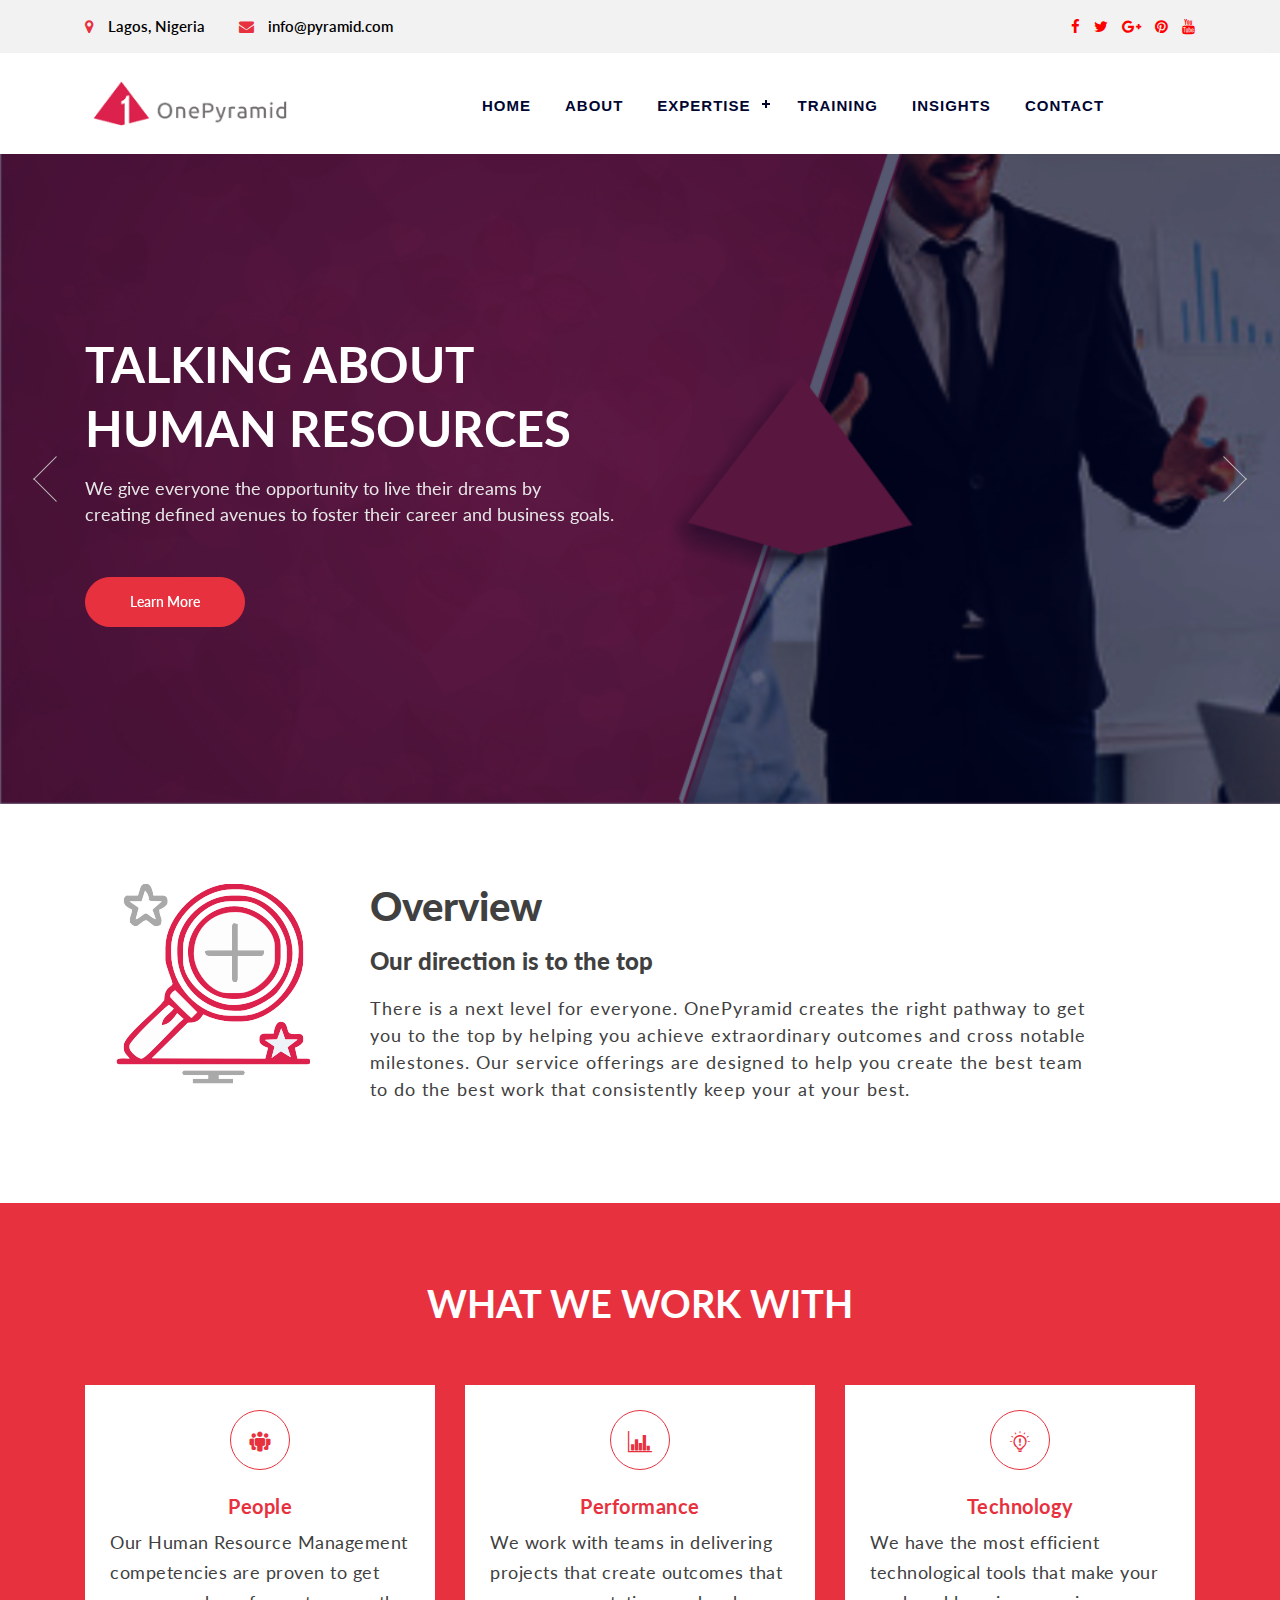
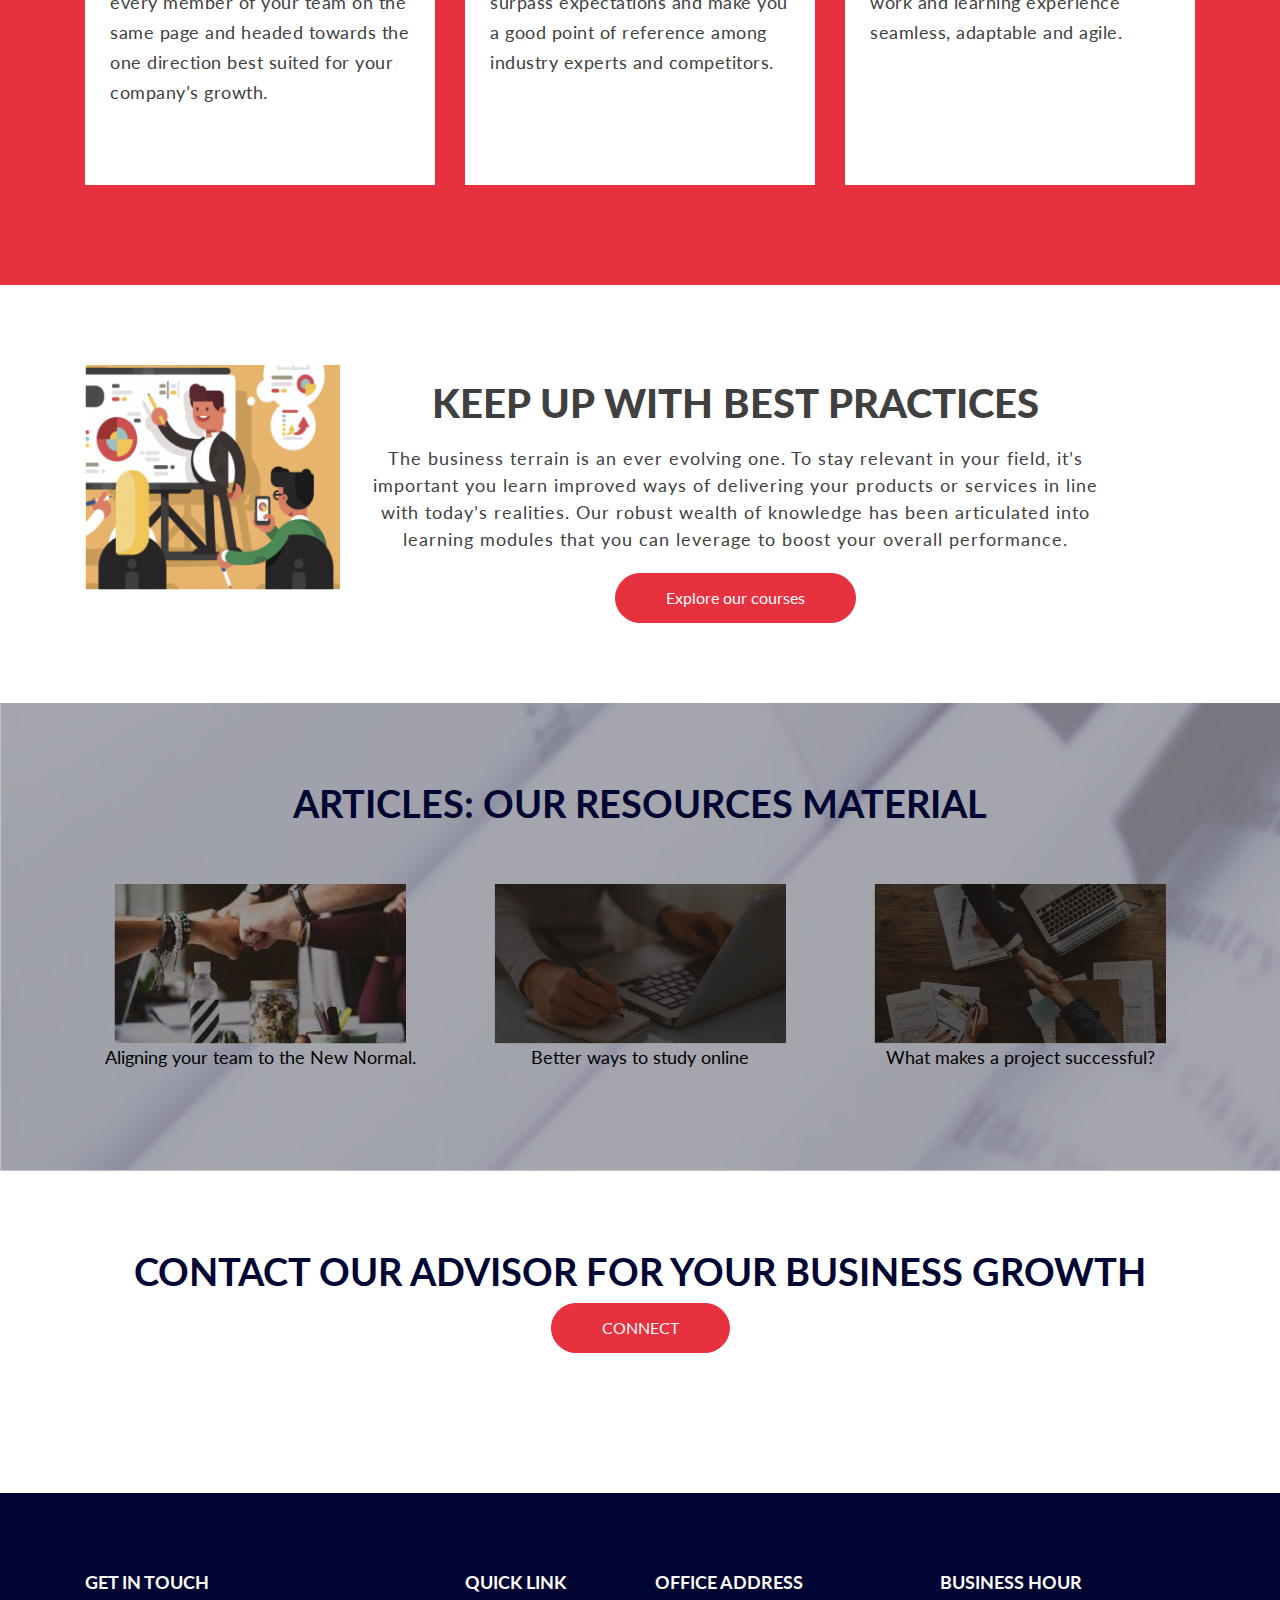
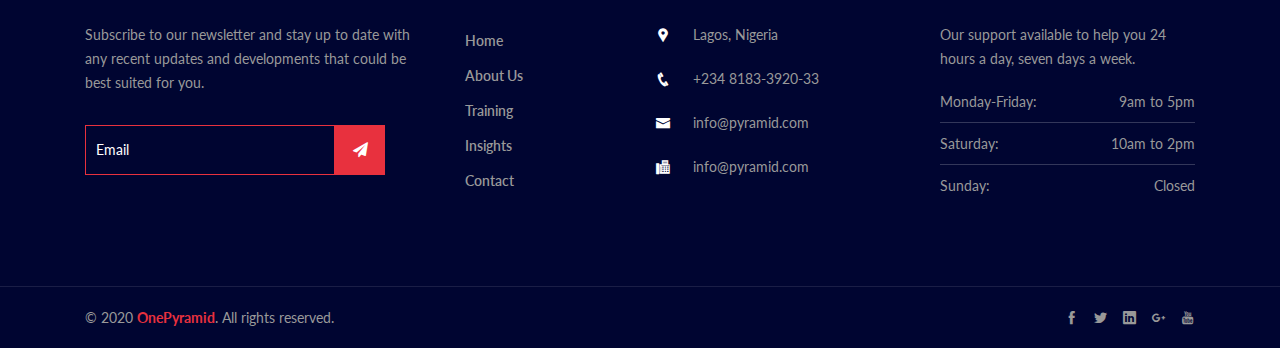
<file: index.html>
<!DOCTYPE html>
<html lang="en">

<head>
    <meta charset="utf-8">
    <meta name="viewport" content="width=device-width, initial-scale=1, shrink-to-fit=no">
    <title>OnePyramid | Home</title>
    <link rel="stylesheet" type="text/css" href="asset/css/bootstrap.min.css">
    <link rel="stylesheet" type="text/css" href="asset/css/font-awesome.min.css">
    <link rel="stylesheet" type="text/css" href="asset/css/icofont.css">
    <link rel="stylesheet" type="text/css" href="asset/css/menumaker.css">
    <link rel="stylesheet" type="text/css" href="asset/css/reset.css">
    <link rel="stylesheet" type="text/css" href="asset/css/style.css">
    <link rel="stylesheet" type="text/css" href="asset/css/responsive.css">
    <link href="https://fonts.googleapis.com/css2?family=Lato:ital,wght@0,400;0,700;0,900;1,900&display=swap" rel="stylesheet">
</head>

<body class="js">
    <div id="preloader"></div>
    <!-- start header section -->
    <header id="header" class="header-area header-one">
        <div class="topbar-area">
            <div class="container">
                <div class="row justify-content-between">
                    <div class="col-md-8 text-left">
                        <div class="topbar-list">
                            <div class="single-topbar">
                                <p> <span class="fa fa-map-marker"></span> Lagos, Nigeria </p>
                            </div>
                            <div class="single-topbar">
                                <p> <span class="fa fa-envelope"></span> info@pyramid.com</p>
                            </div>
                        </div>
                    </div>
                    <div class="col-md-4 text-right">
                        <div class="topbar-social">
                            <a href="#" class="fa fa-facebook"></a>
                            <a href="#" class="fa fa-twitter"></a>
                            <a href="#" class="fa fa-google-plus"></a>
                            <a href="#" class="fa fa-pinterest"></a>
                            <a href="#" class="fa fa-youtube"></a>
                        </div>
                    </div>
                </div>
            </div>
        </div>
        <div class="menu-area">
            <div class="container">
                <div class="row">
                    <div class="col-md-4">
                        <div class="site-logo">
                            <a href="index.html"><img src="asset/img/logo.png" alt="site logo"  style="width: 60%; height: 60%;"></a>
                        </div>
                    </div>
                    <div class="col-md-8">
                        <div class="cssmenu" id="cssmenu">
                            <ul class="menu">
                                <li>
                                    <a href="index.html">Home</a>
                                </li>
                                <li>
                                    <a href="about.html">About</a>
                                </li>
                                <li>
                                    <a href="#">Expertise</a>
                                    <ul>
                                        <li><a href="project.html">Project Management</a></li>
                                        <li><a href="people.html">Human Resources</a></li>
                                        <li><a href="technology.html">Technology</a></li>
                                    </ul>
                                </li>
                                <li>
                                    <a href="training.html">Training</a>
                                </li>
                                <li>
                                    <a href="insights.html">Insights</a>
                                </li>
                                <li>
                                    <a href="contact.html">Contact</a>
                                </li>
                            </ul>
                        </div>
                    </div>
                </div>
            </div>
        </div>
    </header>
    <!-- end of header section -->

    <!-- start slider area -->
    <section class="main-slider-area">
        <div class="active-main-slider owl-carousel">
            <div class="main-slider-item" style="background-image: url(asset/img/oneslide-1.png);">
                <div class="slider-one-content">
                    <div class="container">
                        <div class="row">
                            <div class="col-md-12 text-left">
                                <div class="main-slider-welcome-text">
                                    <div class="slider-cell">
                                        <h2 class="main-title" data-animation-in="fadeInRight" data-animation-out="animate-out fadeOutRight">Talking about <br> Human Resources </h2>
                                        <h2 class="sub-title" data-animation-in="fadeInRight" data-animation-out="animate-out fadeOutRight">We give everyone the opportunity to live their dreams by <br> creating defined avenues to foster their career and business goals.</h2>
                                        <div class="welcome-button" data-animation-in="fadeInLeft" data-animation-out="animate-out fadeOutLeft">
                                            <a href="#" class="btn btn-default button-primary">Learn More</a>
                                        </div>
                                    </div>
                                </div>
                            </div>
                        </div>
                    </div>
                </div>
            </div>

            <div class="main-slider-item" style="background-image: url(asset/img/oneslide-2.png);">
                <div class="slider-one-content">
                    <div class="container">
                        <div class="row">
                            <div class="col-md-12 text-left">
                                <div class="main-slider-welcome-text">
                                    <div class="slider-cell">
                                        <h2 class="main-title" data-animation-in="fadeInRight" data-animation-out="animate-out fadeOutRight"> Talking about <br> Training</h2>
                                        <h2 class="sub-title" data-animation-in="fadeInRight" data-animation-out="animate-out fadeOutRight">An environment that helps everyone expand their frontiers of their <br> knowledge to remain relevant to everyday business standards. </h2>
                                        <div class="welcome-button" data-animation-in="fadeInDown" data-animation-out="animate-out fadeOutDown">
                                            <a href="#" class="btn btn-default button-primary">Learn More</a>
                                        </div>
                                    </div>
                                </div>
                            </div>
                        </div>
                    </div>
                </div>
            </div>

            <div class="main-slider-item" style="background-image: url(asset/img/oneslide-3.png);">
                <div class="slider-one-content">
                    <div class="container">
                        <div class="row">
                            <div class="col-md-12 text-left">
                                <div class="main-slider-welcome-text">
                                    <div class="slider-cell">
                                        <h2 class="main-title" data-animation-in="fadeInRight" data-animation-out="animate-out fadeOutRight">Talking about <br> Project Management</h2>
                                        <h2 class="sub-title" data-animation-in="fadeInRight" data-animation-out="animate-out fadeOutRight">Work with a team of competent hands armed with a myriad of <br> experiences in transforming business through a wide <br>range of winning strategies that have impacted numerous <br> businesses over the years.</h2>
                                        <div class="welcome-button" data-animation-in="fadeInRight" data-animation-out="animate-out fadeOutRight">
                                            <a href="#" class="btn btn-default button-primary">Learn More</a>
                                        </div>
                                    </div>
                                </div>
                            </div>
                        </div>
                    </div>
                </div>
            </div>

            <div class="main-slider-item" style="background-image: url(asset/img/oneslide-4.png);">
                <div class="slider-one-content">
                    <div class="container">
                        <div class="row">
                            <div class="col-md-12 text-left">
                                <div class="main-slider-welcome-text">
                                    <div class="slider-cell">
                                        <h2 class="main-title" data-animation-in="fadeInRight" data-animation-out="animate-out fadeOutRight">Talking about the <br> Technology App</h2>
                                        <h2 class="sub-title" data-animation-in="fadeInRight" data-animation-out="animate-out fadeOutRight">Use our technology to create turnkey solutions that seamlessly integrates <br> your value offerings to meet every customer’s needs.</h2>
                                        <div class="welcome-button" data-animation-in="fadeInRight" data-animation-out="animate-out fadeOutRight">
                                            <a href="#" class="btn btn-default button-primary">Learn More</a>
                                        </div>
                                    </div>
                                </div>
                            </div>
                        </div>
                    </div>
                </div>
            </div>

            <div class="main-slider-item" style="background-image: url(asset/img/oneslide-5.png);">
                <div class="slider-one-content">
                    <div class="container">
                        <div class="row">
                            <div class="col-md-12 text-left">
                                <div class="main-slider-welcome-text">
                                    <div class="slider-cell">
                                        <h2 class="main-title" data-animation-in="fadeInRight" data-animation-out="animate-out fadeOutRight">Talking about <br> OnePyramid</h2>
                                        <h2 class="sub-title" data-animation-in="fadeInRight" data-animation-out="animate-out fadeOutRight">Explore the cutting edge solutions that we can offer to you and your business.</h2>
                                        <div class="welcome-button" data-animation-in="fadeInRight" data-animation-out="animate-out fadeOutRight">
                                            <a href="#" class="btn btn-default button-primary">Learn More</a>
                                        </div>
                                    </div>
                                </div>
                            </div>
                        </div>
                    </div>
                </div>
            </div>
        </div>
    </section>
    <!-- end of slider area -->

    <!-- start overview section -->
    <section class="experience-section section-padding">
        <div class="container">
            <div class="row">
                <div class="col-md-3 mr-10">
                    <div class="single-image text-center">
                        <img src="asset/img/overview-icon.png" alt="overview icon">
                    </div>
                </div>
                <div class="col-md-8">
                    <div class="experience-content">
                        <h1>Overview</h1>
                        <h4>Our direction is to the top</h4>
                        <p>There is a next level for everyone. OnePyramid creates the right pathway to get you to the top by helping you achieve extraordinary outcomes and cross notable milestones. Our service offerings are designed to help you create the best team to do the best work that consistently keep your at your best.</p>
                    </div>
                </div>
            </div>
        </div>
    </section>
    <!-- end of overview section -->

    <!-- start what we work with section -->
    <section class="work-with-section section-padding">
        <div class="container">
            <div class="row">
                <div class="col-md-12 text-center">
                    <div class="section-title">
                        <h2>WHAT WE WORK WITH</h2>
                    </div>
                </div>
            </div>
            <div class="row">
                <div class="col-md-6 col-lg-4">
                    <div class="single-work-with">
                        <div class="icon">
                            <i class="icofont icofont-people"></i>
                        </div>
                        <div class="content">
                            <h4 class="text-center">People</h4>
                            <p>Our Human Resource Management competencies are proven to get every member of your team on the same page and headed towards the one direction best suited for your company’s growth.</p>
                        </div>
                    </div>
                </div>
                <div class="col-md-6 col-lg-4">
                    <div class="single-work-with">
                        <div class="icon">
                            <i class="icofont icofont-chart-bar-graph"></i>
                        </div>
                        <div class="content">
                            <h4 class="text-center">Performance</h4>
                            <p>We work with teams in delivering projects that create outcomes that surpass expectations and make you a good point of reference among industry experts and competitors.</p>
                        </div>
                    </div>
                </div>
                <div class="col-md-6 col-lg-4">
                    <div class="single-work-with">
                        <div class="icon">
                            <i class="icofont icofont-idea"></i>
                        </div>
                        <div class="content">
                            <h4 class="text-center">Technology</h4>
                            <p>We have the most efficient technological tools that make your work and learning experience seamless, adaptable and agile.</p>
                        </div>
                    </div>
                </div>
            </div>
        </div>
    </section>
    <!-- end of what we work with section -->

    <!-- start of training section section -->
    <section class="experience-section section-padding">
        <div class="container text-center">
            <div class="row">
                <div class="col-md-3 mr-10">
                    <div class="single-image">
                        <img src="asset/img/traininghome.png" alt="">
                    </div>
                </div>
                <div class="col-md-8">
                    <div class="experience-content mt-3">
                        <h1 style="text-transform: uppercase;">Keep up with best practices</h1>
                        <p>The business terrain is an ever evolving one. To stay relevant in your field, it’s important you learn improved ways of delivering your products or services in line with today’s realities. Our robust wealth of knowledge has been articulated into learning modules that you can leverage to boost your overall performance.</p>
                        <a href="#" class="btn btn-default button-primary" style="padding: 0 50px; border-radius: 30px;">Explore our courses</a>
                    </div>
                </div>
            </div>
        </div>
    </section>
    <!-- end of training section section -->

    <!-- start article section -->
    <section class="article section-padding">
        <div class="container text-center">
            <div class="row">
                <div class="col-md-12">
                    <div class="section-title">
                        <h2>ARTICLES: OUR RESOURCES MATERIAL</h2>
                    </div>
                </div>
            </div>
            <div class="row">
                <div class="col-md-4 col-lg-4">
                    <div class="single-project">
                        <div class="project-thumb">
                            <a href="#"><img src="asset/img/arti-pix.png" alt=""></a>
                        </div>
                        <div>
                            <p style="color: black; font-size: 18px;">Aligning your team to the New Normal.</p>
                        </div>
                    </div>
                </div>
                <div class="col-md-4 col-lg-4">
                    <div class="single-project">
                        <div class="project-thumb">
                            <a href="#"><img src="asset/img/arti-pix2.png" alt=""></a>
                        </div>
                        <div>
                            <p style="color: black; font-size: 18px;">Better ways to study online</p>
                        </div>
                    </div>
                </div>
                <div class="col-md-4 col-lg-4">
                    <div class="single-project">
                        <div class="project-thumb">
                            <a href="#"><img src="asset/img/arti-pix3.png" alt=""></a>
                        </div>
                        <div>
                            <p style="color: black; font-size: 18px;">What makes a project successful?</p>
                        </div>
                    </div>
                </div>
            </div>
        </div>
    </section>
    <!-- end of article section -->

    <!-- start of advisor section -->
    <section class="advisor-section section-padding">
        <div class="container">
            <div class="row">
                <div class="col-md-12">
                    <div class="section-title text-center">
                        <h2>CONTACT OUR ADVISOR FOR YOUR BUSINESS GROWTH</h2>
                        <a href="#" class="btn btn-default button-primary" style="padding: 0 50px; border-radius: 30px;">CONNECT</a>
                    </div>
                </div>
            </div>
        </div>
    </section>
    <!-- end of advisor section -->


    <!-- start footer section -->
    <section class="footer-area section-padding">
        <div class="container">
            <div class="row">
                <div class="col-md-6 col-lg-4">
                    <div class="widget">
                        <h2 class="widget-title">GET IN TOUCH</h2>
                        <p>Subscribe to our newsletter and stay up to date with any recent updates and developments that could be best suited for you.</p>
                        <div class="newsletter">
                            <form action="#">
                                <input type="email" placeholder="email">
                                <button class="fa fa-paper-plane"></button>
                            </form>
                        </div>
                    </div>
                </div>
                <div class="col-md-6 col-lg-2">
                    <div class="widget">
                        <h2 class="widget-title">QUICK LINK</h2>
                        <ul>
                            <li><a href="#">Home</a></li>
                            <li><a href="#">About Us</a></li>
                            <li><a href="#">Training</a></li>
                            <li><a href="#">Insights</a></li>
                            <li><a href="#">Contact</a></li>
                        </ul>
                    </div>
                </div>
                <div class="col-lg-3 col-md-6">
                    <div class="widget address-widget">
                        <h2 class="widget-title">OFFICE ADDRESS</h2>
                        <ul>
                            <li>
                                <div class="addres-icon">
                                    <i class="icofont icofont-social-google-map"></i>
                                </div>
                                <div class="addres">
                                    <p>Lagos, Nigeria</p>
                                </div>
                            </li>
                            <li>
                                <div class="addres-icon">
                                    <i class="icofont icofont-phone"></i>
                                </div>
                                <div class="addres">
                                    <p>+234 8183-3920-33</p>
                                </div>
                            </li>
                            <li>
                                <div class="addres-icon">
                                    <i class="icofont icofont-envelope"></i>
                                </div>
                                <div class="addres">
                                    <p>info@pyramid.com</p>
                                </div>
                            </li>
                            <li>
                                <div class="addres-icon">
                                    <i class="icofont icofont-fax"></i>
                                </div>
                                <div class="addres">
                                    <p>info@pyramid.com</p>
                                </div>
                            </li>
                        </ul>
                    </div>
                </div>
                <div class="col-lg-3 col-md-6">
                    <div class="widget business-hour">
                        <h2 class="widget-title">BUSINESS HOUR</h2>
                        <p>Our support available to help you 24 hours a day, seven days a week.</p>
                        <ul>
                            <li>Monday-Friday: <span>9am to 5pm</span></li>
                            <li>Saturday: <span>10am to 2pm</span></li>
                            <li>Sunday: <span>Closed</span></li>
                        </ul>
                    </div>
                </div>
            </div>
        </div>
    </section>
    <!-- end of footer section -->
    
    <!-- start copyright section -->
    <div class="copyright-section">
        <div class="container">
            <div class="row">
                <div class="col-md-6 text-left">
                    <div class="copryright">
                        <p>© 2020 <a href="#">OnePyramid</a>. All rights reserved.</p>
                    </div>
                </div>
                <div class="col-md-6 text-right">
                    <div class="footer-social">
                        <a href="#" class="icofont icofont-social-facebook"></a>
                        <a href="#" class="icofont icofont-social-twitter"></a>
                        <a href="#" class="icofont icofont-social-linkedin"></a>
                        <a href="#" class="icofont icofont-social-google-plus"></a>
                        <a href="#" class="icofont icofont-social-youtube"></a>
                    </div>
                </div>
            </div>
        </div>
    </div>
    <!-- end of copyright section -->

    <script src="asset/js/jquery-3.2.1.min.js"></script>
    <script src="asset/js/bootstrap.min.js"></script>
    <script src="asset/js/owl.carousel.min.js"></script>
    <script src="asset/js/jquery.nicescroll.js"></script>
    <script src="asset/js/slider.js"></script>
    <script src="asset/js/menu.js"></script>
    <script src="asset/js/active.js"></script>
</body>
</html>
</file>
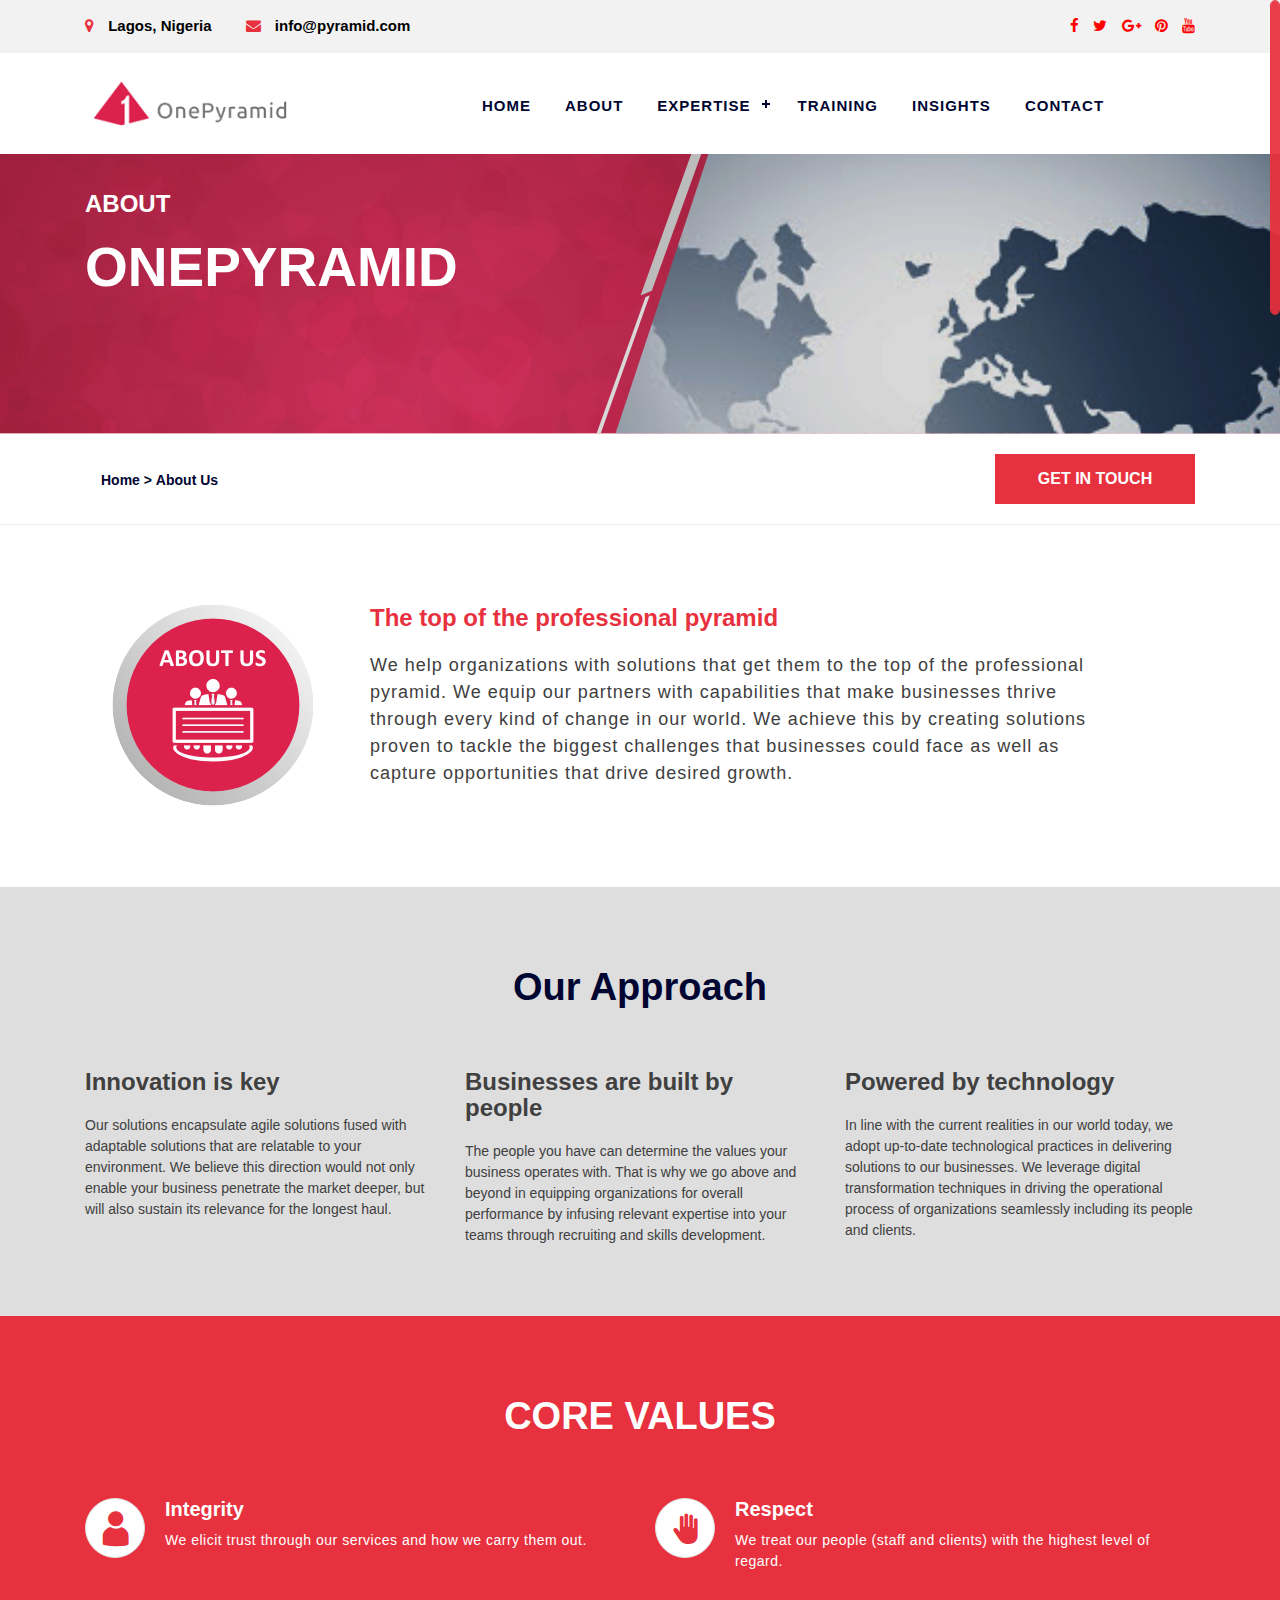
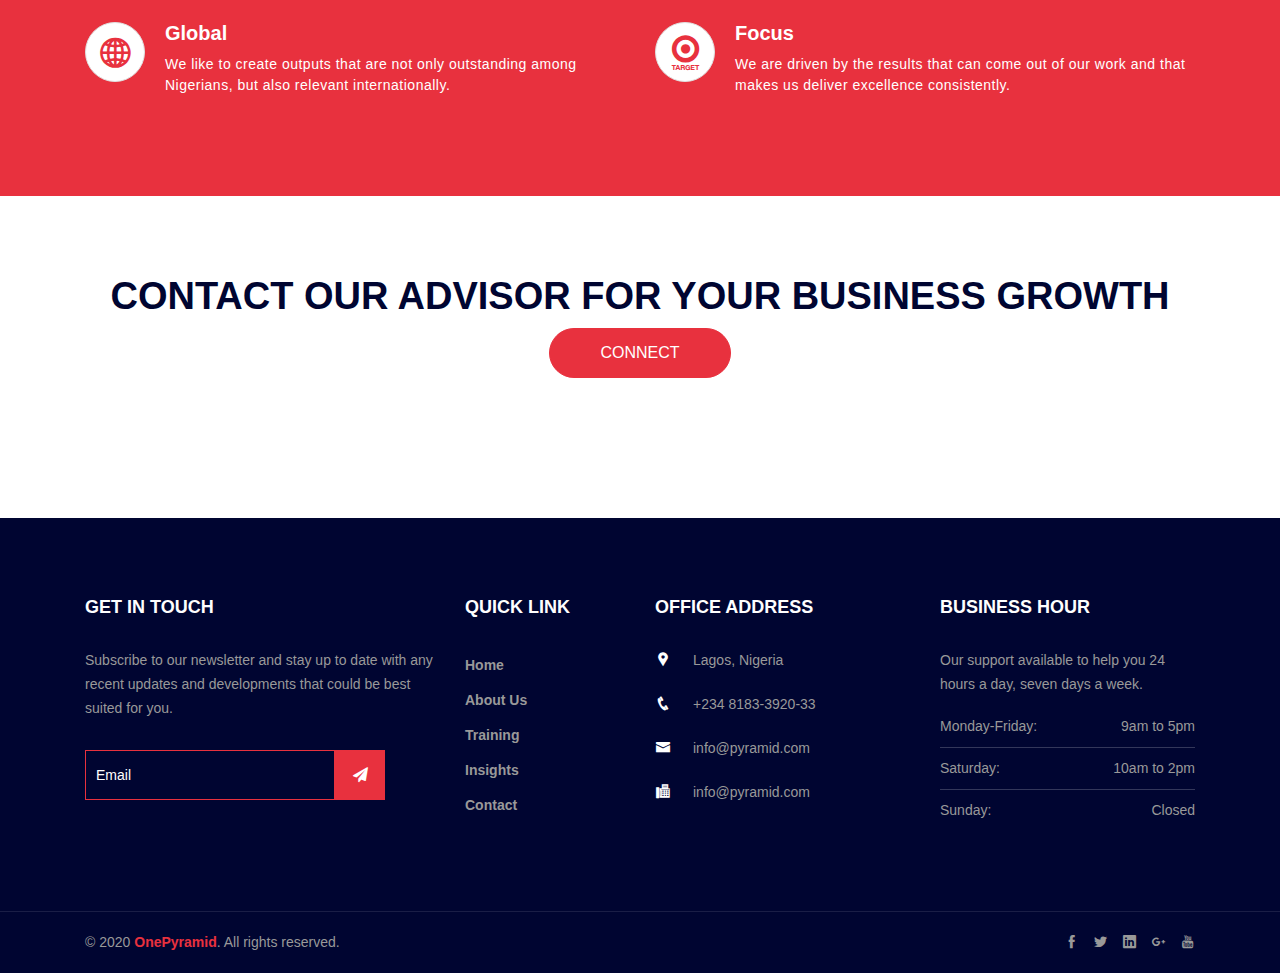
<file: about.html>
<!DOCTYPE html>
<html lang="en">


<head>
    <!-- Required meta tags -->
    <meta charset="utf-8">
    <meta name="viewport" content="width=device-width, initial-scale=1, shrink-to-fit=no">
    <!-- Bootstrap CSS -->
    <title>OnePyramid | About</title>
    <link rel="icon" href="asset/img/favicon.jpg" type="image/gif">
    <link rel="stylesheet" type="text/css" href="asset/css/bootstrap.min.css">
    <link rel="stylesheet" type="text/css" href="asset/css/font-awesome.min.css">
    <link rel="stylesheet" type="text/css" href="asset/css/icofont.css">
    <link rel="stylesheet" href="asset/css/menumaker.css">
    <link rel="stylesheet" type="text/css" href="asset/css/reset.css">
    <link rel="stylesheet" type="text/css" href="asset/css/style.css">
    <link rel="stylesheet" type="text/css" href="asset/css/responsive.css">
</head>

<body class="js">
    <div id="preloader"></div>

    <!-- start header section -->
    <header id="header" class="header-area header-one">
        <div class="topbar-area">
            <div class="container">
                <div class="row justify-content-between">
                    <div class="col-md-8 text-left">
                        <div class="topbar-list">
                            <div class="single-topbar">
                                <p> <span class="fa fa-map-marker"></span> Lagos, Nigeria </p>
                            </div>
                            <div class="single-topbar">
                                <p> <span class="fa fa-envelope"></span> info@pyramid.com</p>
                            </div>
                        </div>
                    </div>
                    <div class="col-md-4 text-right">
                        <div class="topbar-social">
                            <a href="#" class="fa fa-facebook"></a>
                            <a href="#" class="fa fa-twitter"></a>  
                            <a href="#" class="fa fa-google-plus"></a>
                            <a href="#" class="fa fa-pinterest"></a>
                            <a href="#" class="fa fa-youtube"></a>
                        </div>
                    </div>
                </div>
            </div>
        </div>
        <div class="menu-area">
            <div class="container">
                <div class="row">
                    <div class="col-md-4">
                        <div class="site-logo">
                            <a href="index.html"><img src="asset/img/logo.png" alt="site logo"  style="width: 60%; height: 60%;"></a>
                        </div>
                    </div>
                    <div class="col-md-8">
                        <div class="cssmenu" id="cssmenu">
                            <ul class="menu">
                                <li>
                                    <a href="index.html">Home</a>
                                </li>
                                <li>
                                    <a href="about.html">About</a>
                                </li>
                                <li>
                                    <a href="#">Expertise</a>
                                    <ul>
                                        <li><a href="project.html">Project Management</a></li>
                                        <li><a href="people.html">Human Resources</a></li>
                                        <li><a href="technology.html">Technology</a></li>
                                    </ul>
                                </li>
                                <li>
                                    <a href="training.html">Training</a>
                                </li>
                                <li>
                                    <a href="insights.html">Insights</a>
                                </li>
                                <li>
                                    <a href="contact.html">Contact</a>
                                </li>
                            </ul>
                        </div>
                    </div>
                </div>
            </div>
        </div>
    </header>
    <!-- end of header section -->


    <!-- start page header -->
    <section class="page-header-section">
        <div class="container">
            <div class="row">
                <div class="col-md-12 text-left">
                    <div class="paget-title">
                        <h4>ABOUT</h4>
                        <h1>ONEPYRAMID</h1>
                    </div>
                </div>
            </div>
        </div>
    </section>
    <div class="breadcrumb-section">
        <div class="container">
            <div class="row">
                <div class="col-md-8 text-left">
                    <ol class="breadcrumb">
                        <li><a href="index-2.html">Home &gt; </a></li>
                        <li class="active">About Us</li>
                    </ol>
                </div>
                <div class="col-md-4 text-right">
                    <div class="get-in-touch-btn">
                        <a href="#touch">Get In Touch</a>
                    </div>
                </div>
            </div>
        </div>
    </div>
    <!-- end of page header -->

    <!-- start overview section -->
        <section class="experience-section section-padding">
            <div class="container">
                <div class="row">
                    <div class="col-md-3 mr-10">
                        <div class="single-image text-center">
                            <img src="asset/img/abt-icon.png" alt="overview icon">
                        </div>
                    </div>
                    <div class="col-md-8">
                        <div class="experience-content">
                            <h4 style="color: rgb(232, 49, 62);">The top of the professional pyramid</h4>
                            <p>We help organizations with solutions that get them to the top of the professional pyramid. 
                                We equip our partners with capabilities that make businesses thrive through every kind of change in our world. We achieve this by creating solutions proven to tackle the biggest challenges that businesses could face as well as capture opportunities that drive desired growth.
                                </p>
                        </div>
                    </div>
                </div>
            </div>
        </section>
    <!-- end of overview section -->

    <!-- start of our approach section -->
    <section class="our-approach-section section-padding">
        <div class="container">
            <div class="row">
                <div class="col-md-12 text-center">
                    <div class="section-title">
                        <h2>Our Approach</h2>
                    </div>
                </div>
            </div>
            <div class="row">
                <div class="col-md-6 col-lg-4">
                    <div class="single-work-with">
                        <div>
                            <h4>Innovation is key</h4>
                            <p>Our solutions encapsulate agile solutions fused with adaptable solutions that are relatable to your environment. We believe this direction would not only enable your business penetrate the market deeper, but will also sustain its relevance for the longest haul.</p>
                        </div>
                    </div>
                </div>
                <div class="col-md-6 col-lg-4">
                    <div class="single-work-with">
                        <div>
                            <h4>Businesses are built by people</h4>
                            <p>The people you have can determine the values your business operates with. That is why we go above and beyond in equipping organizations for overall performance by infusing relevant expertise into your teams through recruiting and skills development. </p>
                        </div>
                    </div>
                </div>
                <div class="col-md-6 col-lg-4">
                    <div class="single-work-with">
                        <div>
                            <h4>Powered by technology</h4>
                            <p>In line with the current realities in our world today, we adopt up-to-date technological practices in delivering solutions to our businesses. We leverage digital transformation techniques in driving the operational process of organizations seamlessly including its people and clients. </p>
                        </div>
                    </div>
                </div>
            </div>
        </div>
    </section>
    <!-- end of our approach section -->

    <!-- start core values section -->
    <section class="core-values-section section-padding">
        <div class="container">
            <div class="row">
                <div class="col-md-12 text-center">
                    <div class="section-title">
                        <h2>CORE VALUES</h2>
                    </div>
                </div>
            </div>
            <div class="row">
                <div class="col-md-6 col-lg-6">
                    <div class="single-why-choose">
                        <div class="icon">
                            <i class="icofont icofont-user"></i>
                        </div>
                        <div class="content">
                            <h4>Integrity</h4>
                            <p>We elicit trust through our services and how we carry them out.</p>
                        </div>
                    </div>
                </div>
                <div class="col-md-6 col-lg-6">
                    <div class="single-why-choose">
                        <div class="icon">
                            <i class="icofont icofont-hand"></i>
                        </div>
                        <div class="content">
                            <h4>Respect</h4>
                            <p>We treat our people (staff and clients) with the highest level of regard.</p>
                        </div>
                    </div>
                </div>
            </div>
            <div class="row">
                <div class="col-md-6 col-lg-6">
                    <div class="single-why-choose">
                        <div class="icon">
                            <i class="icofont icofont-globe"></i>
                        </div>
                        <div class="content">
                            <h4>Global</h4>
                            <p>We like to create outputs that are not only outstanding among Nigerians, but also relevant internationally. </p>
                        </div>
                    </div>
                </div>
                <div class="col-md-6 col-lg-6">
                    <div class="single-why-choose">
                        <div class="icon">
                            <i class="icofont icofont-brand-target"></i>
                        </div>
                        <div class="content">
                            <h4>Focus</h4>
                            <p>We are driven by the results that can come out of our work and that makes us deliver excellence consistently.</p>
                        </div>
                    </div>
                </div>
            </div>
        </div>
    </section>
    <!-- end of core values section -->

        <!-- start of advisor section -->
        <section class="advisor-section section-padding">
            <div class="container">
                <div class="row">
                    <div class="col-md-12">
                        <div class="section-title text-center">
                            <h2>CONTACT OUR ADVISOR FOR YOUR BUSINESS GROWTH</h2>
                            <a href="#" class="btn btn-default button-primary" style="padding: 0 50px; border-radius: 30px;">CONNECT</a>
                        </div>
                    </div>
                </div>
            </div>
        </section>
        <!-- end of advisor section -->

    <!-- start footer section -->
    <section class="footer-area section-padding">
        <div class="container">
            <div class="row">
                <div class="col-md-6 col-lg-4">
                    <div class="widget">
                        <h2 class="widget-title" id="touch">GET IN TOUCH</h2>
                        <p>Subscribe to our newsletter and stay up to date with any recent updates and developments that could be best suited for you.</p>
                        <div class="newsletter">
                            <form action="#">
                                <input type="email" placeholder="email">
                                <button class="fa fa-paper-plane"></button>
                            </form>
                        </div>
                    </div>
                </div>
                <div class="col-md-6 col-lg-2">
                    <div class="widget">
                        <h2 class="widget-title">QUICK LINK</h2>
                        <ul>
                            <li><a href="#">Home</a></li>
                            <li><a href="#">About Us</a></li>
                            <li><a href="#">Training</a></li>
                            <li><a href="#">Insights</a></li>
                            <li><a href="#">Contact</a></li>
                        </ul>
                    </div>
                </div>
                <div class="col-lg-3 col-md-6">
                    <div class="widget address-widget">
                        <h2 class="widget-title">OFFICE ADDRESS</h2>
                        <ul>
                            <li>
                                <div class="addres-icon">
                                    <i class="icofont icofont-social-google-map"></i>
                                </div>
                                <div class="addres">
                                    <p>Lagos, Nigeria</p>
                                </div>
                            </li>
                            <li>
                                <div class="addres-icon">
                                    <i class="icofont icofont-phone"></i>
                                </div>
                                <div class="addres">
                                    <p>+234 8183-3920-33</p>
                                </div>
                            </li>
                            <li>
                                <div class="addres-icon">
                                    <i class="icofont icofont-envelope"></i>
                                </div>
                                <div class="addres">
                                    <p>info@pyramid.com</p>
                                </div>
                            </li>
                            <li>
                                <div class="addres-icon">
                                    <i class="icofont icofont-fax"></i>
                                </div>
                                <div class="addres">
                                    <p>info@pyramid.com</p>
                                </div>
                            </li>
                        </ul>
                    </div>
                </div>
                <div class="col-lg-3 col-md-6">
                    <div class="widget business-hour">
                        <h2 class="widget-title">BUSINESS HOUR</h2>
                        <p>Our support available to help you 24 hours a day, seven days a week.</p>
                        <ul>
                            <li>Monday-Friday: <span>9am to 5pm</span></li>
                            <li>Saturday: <span>10am to 2pm</span></li>
                            <li>Sunday: <span>Closed</span></li>
                        </ul>
                    </div>
                </div>
            </div>
        </div>
    </section>
    <!-- end of footer section -->

    <!-- start copyright section -->
    <div class="copyright-section">
        <div class="container">
            <div class="row">
                <div class="col-md-6 text-left">
                    <div class="copryright">
                        <p>© 2020 <a href="#">OnePyramid</a>. All rights reserved.</p>
                    </div>
                </div>
                <div class="col-md-6 text-right">
                    <div class="footer-social">
                        <a href="#" class="icofont icofont-social-facebook"></a>
                        <a href="#" class="icofont icofont-social-twitter"></a>
                        <a href="#" class="icofont icofont-social-linkedin"></a>
                        <a href="#" class="icofont icofont-social-google-plus"></a>
                        <a href="#" class="icofont icofont-social-youtube"></a>
                    </div>
                </div>
            </div>
        </div>
    </div>
    <!-- end of copyright section -->

    <script src="asset/js/jquery-3.2.1.min.js"></script>
    <script src="asset/js/bootstrap.min.js"></script>
    <script src="asset/js/owl.carousel.min.js"></script>
    <script src="asset/js/jquery.nicescroll.js"></script>
    <script src="asset/js/slider.js"></script>
    <script src="asset/js/menu.js"></script>
    <script src="asset/js/active.js"></script>
</body>

</html>
</file>
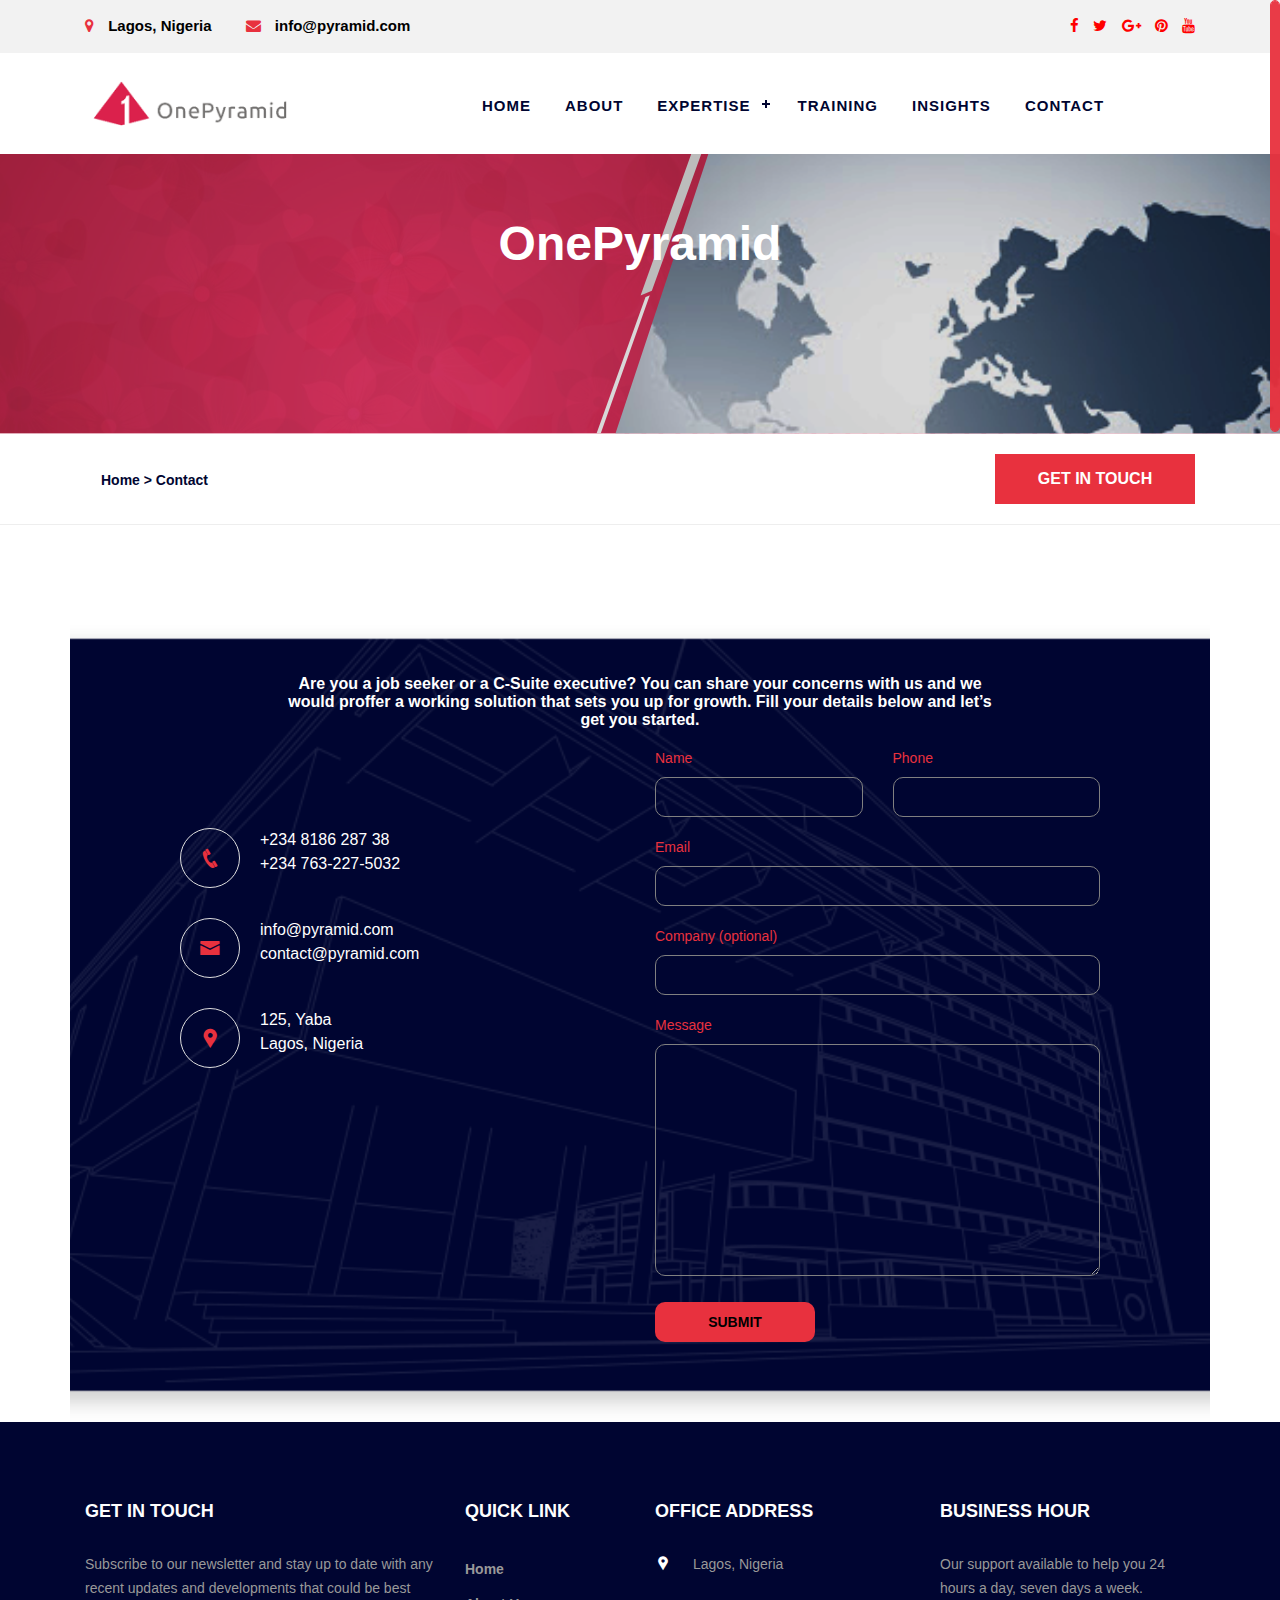
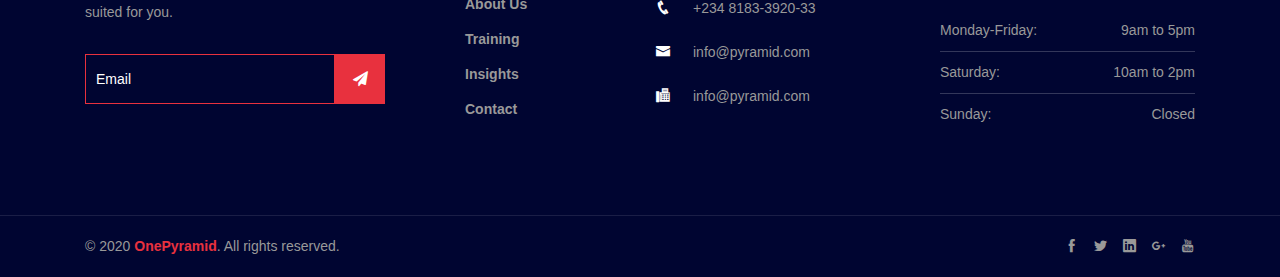
<file: contact.html>
<!DOCTYPE html>
<html lang="en">

    <head>
        <meta charset="utf-8">
        <meta name="viewport" content="width=device-width, initial-scale=1, shrink-to-fit=no">
        <title>OnePyramid | Contact</title>
        <link rel="stylesheet" type="text/css" href="asset/css/bootstrap.min.css">
        <link rel="stylesheet" type="text/css" href="asset/css/font-awesome.min.css">
        <link rel="stylesheet" type="text/css" href="asset/css/icofont.css">
        <link rel="stylesheet" type="text/css" href="asset/css/menumaker.css">
        <link rel="stylesheet" type="text/css" href="asset/css/reset.css">
        <link rel="stylesheet" type="text/css" href="asset/css/style.css">
        <link rel="stylesheet" type="text/css" href="asset/css/responsive.css">
    </head>
    
    <body class="js">
        <div id="preloader"></div>
        <!-- start header section -->
        <header id="header" class="header-area header-one">
            <div class="topbar-area">
                <div class="container">
                    <div class="row justify-content-between">
                        <div class="col-md-8 text-left">
                            <div class="topbar-list">
                                <div class="single-topbar">
                                    <p> <span class="fa fa-map-marker"></span> Lagos, Nigeria </p>
                                </div>
                                <div class="single-topbar">
                                    <p> <span class="fa fa-envelope"></span> info@pyramid.com</p>
                                </div>
                            </div>
                        </div>
                        <div class="col-md-4 text-right">
                            <div class="topbar-social">
                                <a href="#" class="fa fa-facebook"></a>
                                <a href="#" class="fa fa-twitter"></a>
                                <a href="#" class="fa fa-google-plus"></a>
                                <a href="#" class="fa fa-pinterest"></a>
                                <a href="#" class="fa fa-youtube"></a>
                            </div>
                        </div>
                    </div>
                </div>
            </div>
            <div class="menu-area">
                <div class="container">
                    <div class="row">
                        <div class="col-md-4">
                            <div class="site-logo">
                                <a href="index.html"><img src="asset/img/logo.png" alt="site logo"  style="width: 60%; height: 60%;"></a>
                            </div>
                        </div>
                        <div class="col-md-8">
                            <div class="cssmenu" id="cssmenu">
                                <ul class="menu">
                                    <li>
                                        <a href="index.html">Home</a>
                                    </li>
                                    <li>
                                        <a href="about.html">About</a>
                                    </li>
                                    <li>
                                        <a href="#">Expertise</a>
                                        <ul>
                                            <li><a href="project.html">Project Management</a></li>
                                            <li><a href="people.html">Human Resources</a></li>
                                            <li><a href="technology.html">Technology</a></li>
                                        </ul>
                                    </li>
                                    <li>
                                        <a href="technology.html">Training</a>
                                    </li>
                                    <li>
                                        <a href="insights.html">Insights</a>
                                    </li>
                                    <li>
                                        <a href="contact.html">Contact</a>
                                    </li>
                                </ul>
                            </div>
                        </div>
                    </div>
                </div>
            </div>
        </header>
        <!-- end of header section -->

    <!-- start page header -->
    <section class="page-header-section">
        <div class="container">
            <div class="row">
                <div class="col-md-12 text-center">
                    <div class="paget-title">
                        <h2>OnePyramid</h2>
                    </div>
                </div>
            </div>
        </div>
    </section>
    <div class="breadcrumb-section">
        <div class="container">
            <div class="row">
                <div class="col-md-8 text-left">
                    <ol class="breadcrumb">
                        <li><a href="index-2.html">Home &gt; </a></li>
                        <li class="active">Contact</li>
                    </ol>
                </div>
                <div class="col-md-4 text-right">
                    <div class="get-in-touch-btn">
                        <a href="#touch">Get In Touch</a>
                    </div>
                </div>
            </div>
        </div>
    </div>
    <!-- end of page header -->
<!-- start contact us section -->
    <section class="contact-us-section padding-top">
        <div class="container">
            <div class="row">

            </div>
            <div class="row justify-content-center contactformbg">
                <div class="col-md-10 col-lg-8 text-center">
                        <h6>Are you a job seeker or a C-Suite executive? You can share your concerns with us and we would proffer a working solution that sets you up for growth. Fill your details below and let’s get you started.</h6>
                </div>
                <div class="col-md-5 col-lg-5">
                    <div class="contact-address">
                        <div class="single-contact-address">
                            <div class="icon">
                                <i class="icofont icofont-phone"></i>
                            </div>
                            <div class="content">
                                <p>+234 8186 287 38</p>
                                <p>+234 763-227-5032</p>
                            </div>
                        </div>
                        <div class="single-contact-address">
                            <div class="icon">
                                <i class="icofont icofont-envelope"></i>
                            </div>
                            <div class="content">
                                <p>info@pyramid.com</p>
                                <p>contact@pyramid.com</p>
                            </div>
                        </div>
                        <div class="single-contact-address">
                            <div class="icon">
                                <i class="icofont icofont-social-google-map"></i>
                            </div>
                            <div class="content">
                                <p>125, Yaba</p>
                                <p>Lagos, Nigeria</p>
                            </div>
                        </div>
                    </div>
                </div>
                <div class="col-md-7 col-lg-5">
                    <div class="contact-form">
                        <div class="row">
                            <div class="col-md-6">
                                <div class="single-input">
                                    <label for="fname">Name</label>
                                    <input id="fname" type="text">
                                </div>
                            </div>
                            <div class="col-md-6">
                                <div class="single-input">
                                    <label for="lname">Phone</label>
                                    <input id="lname" type="text">
                                </div>
                            </div>
                            <div class="col-md-12">
                                <div class="single-input">
                                    <label for="email">Email</label>
                                    <input id="email" type="email">
                                </div>
                            </div>
                            <div class="col-md-12">
                                <div class="single-input">
                                    <label for="email">Company (optional)</label>
                                    <input id="email" type="email">
                                </div>
                            </div>
                            <div class="col-md-12">
                                <div class="single-input">
                                    <label for="message">Message</label>
                                    <textarea id="message" cols="30" rows="10"></textarea>
                                </div>
                            </div>
                             <div class="col-md-12 text-left">
                                <div class="submitbtn">
                                    <button type="submit">Submit</button>
                                </div>
                            </div>
                        </div>
                    </div>
                </div>
            </div>
        </div>
    </section>
    <!-- end of contact us section -->

     <!-- start footer section -->
     <section class="footer-area section-padding">
        <div class="container">
            <div class="row">
                <div class="col-md-6 col-lg-4">
                    <div class="widget">
                        <h2 class="widget-title" id="touch">GET IN TOUCH</h2>
                        <p>Subscribe to our newsletter and stay up to date with any recent updates and developments that could be best suited for you.</p>
                        <div class="newsletter">
                            <form action="#">
                                <input type="email" placeholder="email">
                                <button class="fa fa-paper-plane"></button>
                            </form>
                        </div>
                    </div>
                </div>
                <div class="col-md-6 col-lg-2">
                    <div class="widget">
                        <h2 class="widget-title">QUICK LINK</h2>
                        <ul>
                            <li><a href="#">Home</a></li>
                            <li><a href="#">About Us</a></li>
                            <li><a href="#">Training</a></li>
                            <li><a href="#">Insights</a></li>
                            <li><a href="#">Contact</a></li>
                        </ul>
                    </div>
                </div>
                <div class="col-lg-3 col-md-6">
                    <div class="widget address-widget">
                        <h2 class="widget-title">OFFICE ADDRESS</h2>
                        <ul>
                            <li>
                                <div class="addres-icon">
                                    <i class="icofont icofont-social-google-map"></i>
                                </div>
                                <div class="addres">
                                    <p>Lagos, Nigeria</p>
                                </div>
                            </li>
                            <li>
                                <div class="addres-icon">
                                    <i class="icofont icofont-phone"></i>
                                </div>
                                <div class="addres">
                                    <p>+234 8183-3920-33</p>
                                </div>
                            </li>
                            <li>
                                <div class="addres-icon">
                                    <i class="icofont icofont-envelope"></i>
                                </div>
                                <div class="addres">
                                    <p>info@pyramid.com</p>
                                </div>
                            </li>
                            <li>
                                <div class="addres-icon">
                                    <i class="icofont icofont-fax"></i>
                                </div>
                                <div class="addres">
                                    <p>info@pyramid.com</p>
                                </div>
                            </li>
                        </ul>
                    </div>
                </div>
                <div class="col-lg-3 col-md-6">
                    <div class="widget business-hour">
                        <h2 class="widget-title">BUSINESS HOUR</h2>
                        <p>Our support available to help you 24 hours a day, seven days a week.</p>
                        <ul>
                            <li>Monday-Friday: <span>9am to 5pm</span></li>
                            <li>Saturday: <span>10am to 2pm</span></li>
                            <li>Sunday: <span>Closed</span></li>
                        </ul>
                    </div>
                </div>
            </div>
        </div>
    </section>
    <!-- end of footer section -->
    <!-- start copyright section -->
    <div class="copyright-section">
        <div class="container">
            <div class="row">
                <div class="col-md-6 text-left">
                    <div class="copryright">
                        <p>© 2020 <a href="#">OnePyramid</a>. All rights reserved.</p>
                    </div>
                </div>
                <div class="col-md-6 text-right">
                    <div class="footer-social">
                        <a href="#" class="icofont icofont-social-facebook"></a>
                        <a href="#" class="icofont icofont-social-twitter"></a>
                        <a href="#" class="icofont icofont-social-linkedin"></a>
                        <a href="#" class="icofont icofont-social-google-plus"></a>
                        <a href="#" class="icofont icofont-social-youtube"></a>
                    </div>
                </div>
            </div>
        </div>
    </div>
    <!-- end of copyright section -->

    <script src="asset/js/jquery-3.2.1.min.js"></script>
    <script src="asset/js/bootstrap.min.js"></script>
    <script src="asset/js/owl.carousel.min.js"></script>
    <script src="asset/js/jquery.nicescroll.js"></script>
    <script src="asset/js/slider.js"></script>
    <script src="asset/js/isotope.pkgd.min.js"></script>
    <script src="asset/js/menu.js"></script>
    <script src="asset/js/active.js"></script>
</body>
</html>
</file>
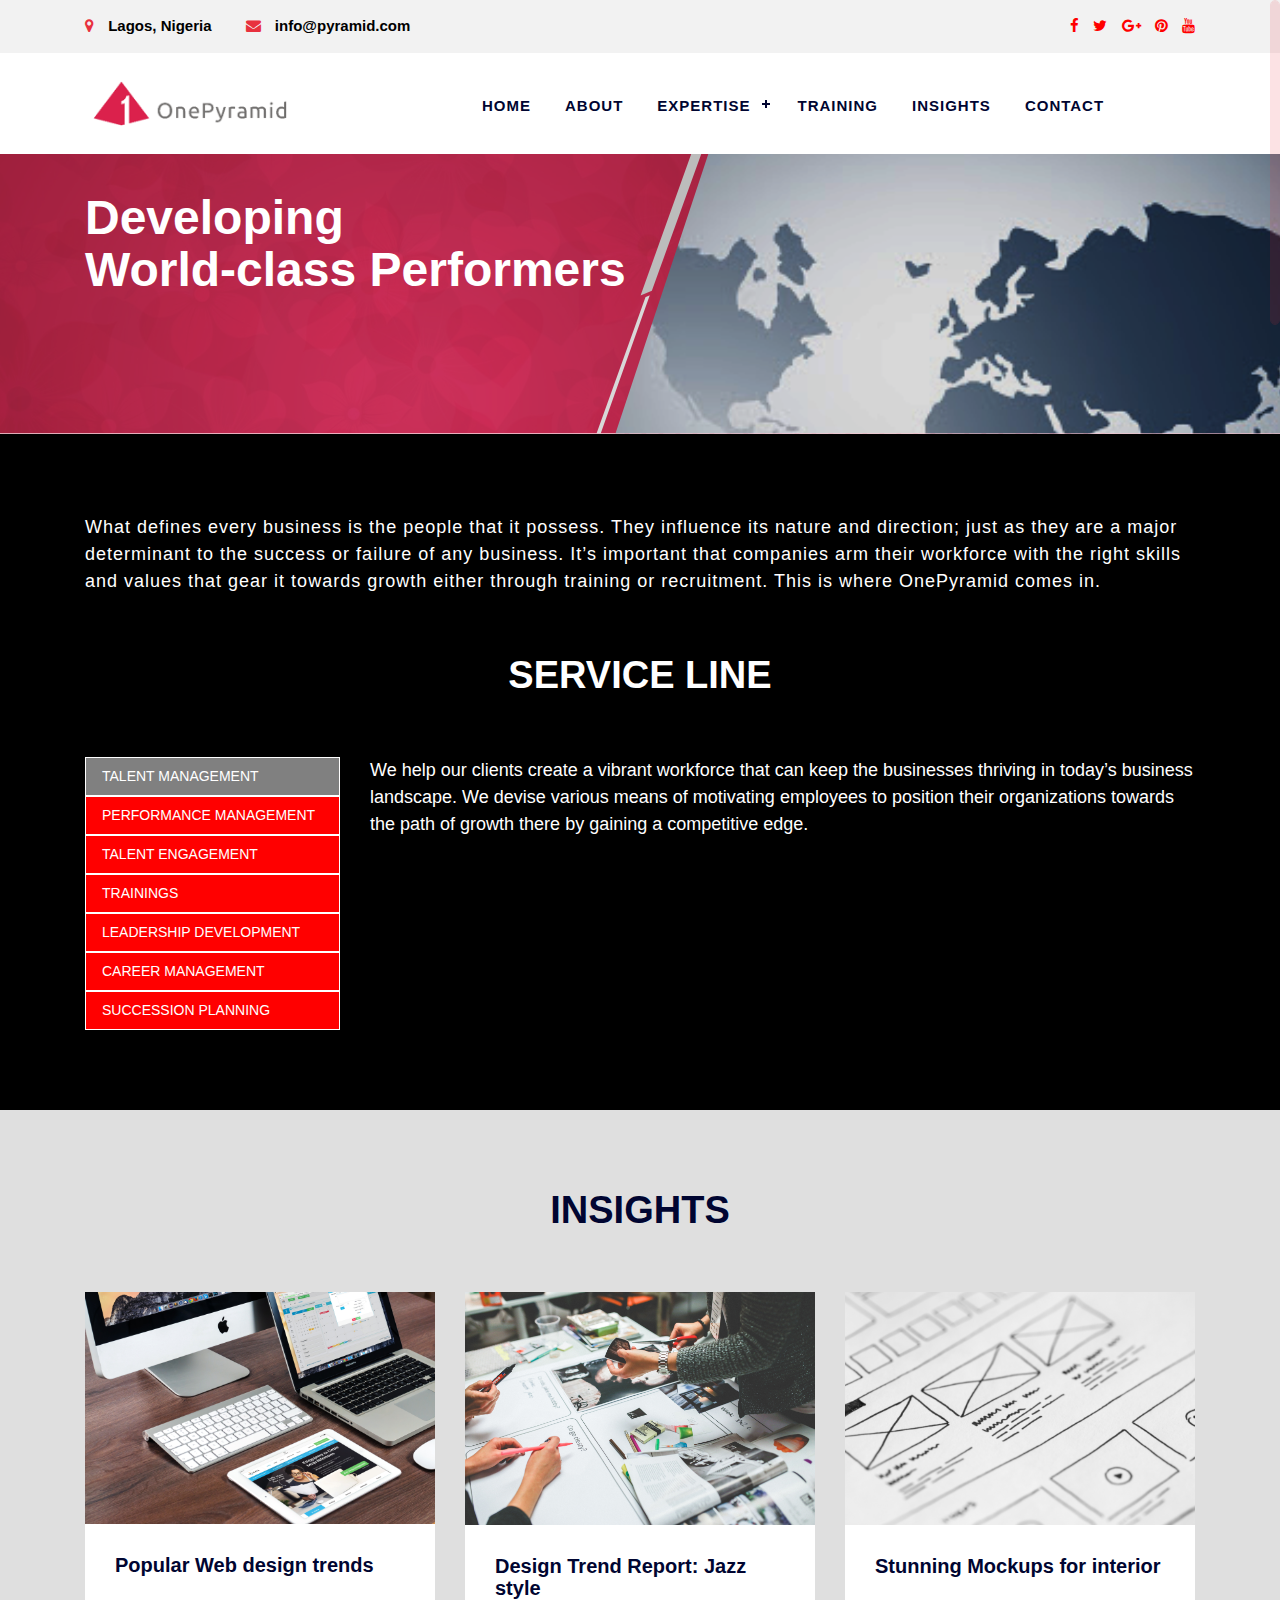
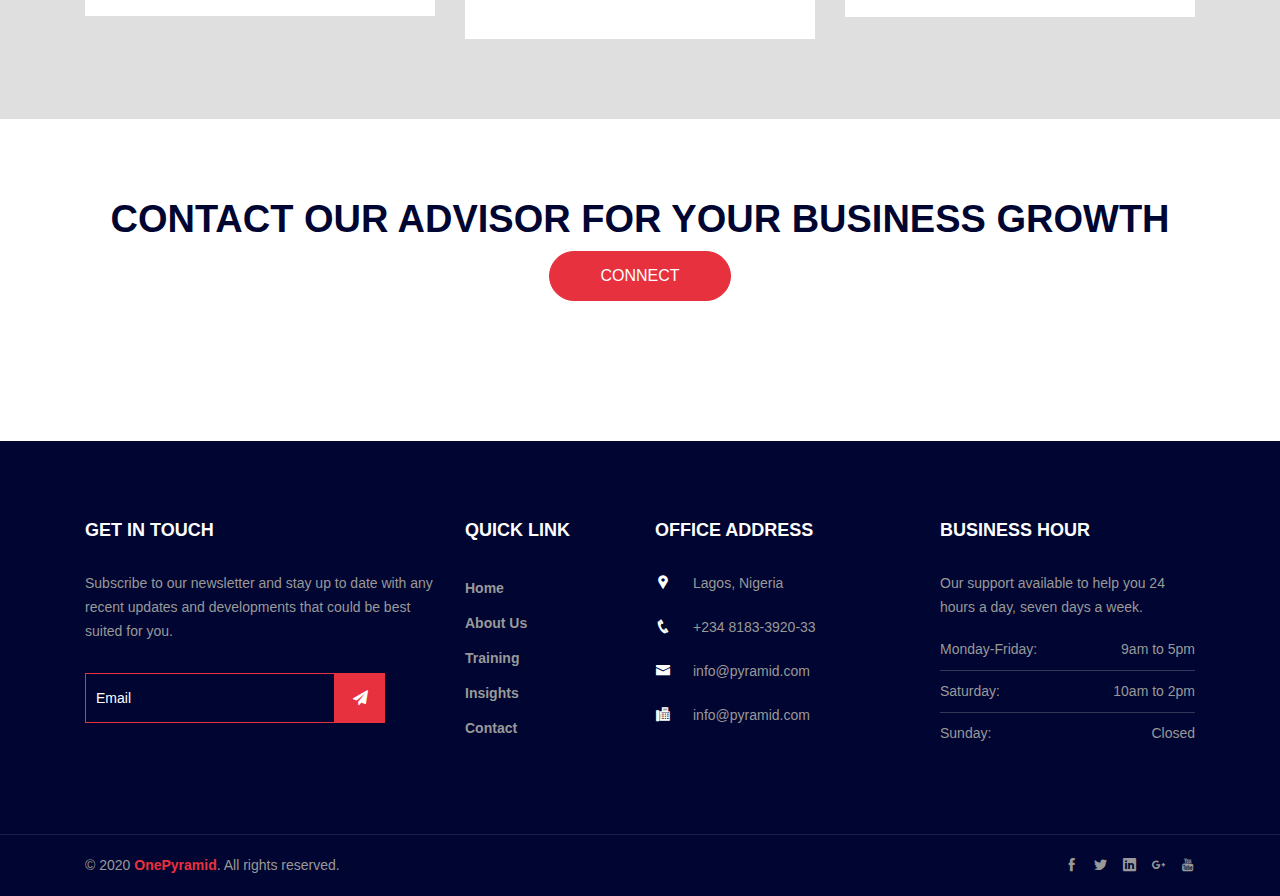
<file: people.html>
<!DOCTYPE html>
<html lang="en">

    <head>
        <meta charset="utf-8">
        <meta name="viewport" content="width=device-width, initial-scale=1, shrink-to-fit=no">
        <title>OnePyramid | People</title>
        <link rel="stylesheet" type="text/css" href="asset/css/bootstrap.min.css">
        <link rel="stylesheet" type="text/css" href="asset/css/font-awesome.min.css">
        <link rel="stylesheet" type="text/css" href="asset/css/icofont.css">
        <link rel="stylesheet" type="text/css" href="asset/css/menumaker.css">
        <link rel="stylesheet" type="text/css" href="asset/css/reset.css">
        <link rel="stylesheet" type="text/css" href="asset/css/style.css">
        <link rel="stylesheet" type="text/css" href="asset/css/responsive.css">
    </head>

<body class="js">
    <div id="preloader"></div>

    <!-- start header section -->
    <header id="header" class="header-area header-one">
        <div class="topbar-area">
            <div class="container">
                <div class="row justify-content-between">
                    <div class="col-md-8 text-left">
                        <div class="topbar-list">
                            <div class="single-topbar">
                                <p> <span class="fa fa-map-marker"></span> Lagos, Nigeria </p>
                            </div>
                            <div class="single-topbar">
                                <p> <span class="fa fa-envelope"></span> info@pyramid.com</p>
                            </div>
                        </div>
                    </div>
                    <div class="col-md-4 text-right">
                        <div class="topbar-social">
                            <a href="#" class="fa fa-facebook"></a>
                            <a href="#" class="fa fa-twitter"></a>
                            <a href="#" class="fa fa-google-plus"></a>
                            <a href="#" class="fa fa-pinterest"></a>
                            <a href="#" class="fa fa-youtube"></a>
                        </div>
                    </div>
                </div>
            </div>
        </div>
        <div class="menu-area">
            <div class="container">
                <div class="row">
                    <div class="col-md-4">
                        <div class="site-logo">
                            <a href="index.html"><img src="asset/img/logo.png" alt="site logo"  style="width: 60%; height: 60%;"></a>
                        </div>
                    </div>
                    <div class="col-md-8">
                        <div class="cssmenu" id="cssmenu">
                            <ul class="menu">
                                <li>
                                    <a href="index.html">Home</a>
                                </li>
                                <li>
                                    <a href="about.html">About</a>
                                </li>
                                <li>
                                    <a href="#">Expertise</a>
                                    <ul>
                                        <li><a href="project.html">Project Management</a></li>
                                        <li><a href="people.html">Human Resources</a></li>
                                        <li><a href="technology.html">Technology</a></li>
                                    </ul>
                                </li>
                                <li>
                                    <a href="training.html">Training</a>
                                </li>
                                <li>
                                    <a href="insights.html">Insights</a>
                                </li>
                                <li>
                                    <a href="contact.html">Contact</a>
                                </li>
                            </ul>
                        </div>
                    </div>
                </div>
            </div>  
        </div>
    </header>
    <!-- end of header section -->


    <!-- start page header -->
    <section class="page-header-section">
        <div class="container">
            <div class="row">
                <div class="col-md-12 text-left">
                    <div class="paget-title">
                        <h2>Developing <br> World-class Performers</h2>
                    </div>
                </div>
            </div>
        </div>
    </section>
    <!-- end of page header -->

    <!-- start overview section -->
    <section class="experience-section section-padding" style="background-color: black;">
        <div class="container">
            <div class="row">
                <div class="col-md-12">
                    <div class="experience-content">
                        <p style="color: white;">What defines every business is the people that it possess. They influence its nature and direction; just as they are a major determinant to the success or failure of any business. It’s important that companies arm their workforce with the right skills and values that gear it towards growth either through training or recruitment. This is where OnePyramid comes in.</p>
                    </div>
                </div>
            </div>
        </div>

        <div class="container" style="margin-top: 40px;">
            <div class="row">
                <div class="col-md-12">
                    <div class="section-title">
                        <h2 style="color: white; text-align: center;">SERVICE LINE</h2>
                </div>
                <div class="row">
                    <div class="col-lg-3 col-md-1">
                      <div class="nav flex-column nav-pills" id="v-pills-tab" role="tablist" aria-orientation="vertical">
                        <a class="nav-link active" id="v-pills-talent-tab" data-toggle="pill" href="#v-pills-talent" role="tab" aria-controls="v-pills-talent" aria-selected="true">TALENT MANAGEMENT</a>
                        <a class="nav-link" id="v-pills-performance-tab" data-toggle="pill" href="#v-pills-performance" role="tab" aria-controls="v-pills-performance" aria-selected="false">PERFORMANCE MANAGEMENT</a>
                        <a class="nav-link" id="v-pills-engagement-tab" data-toggle="pill" href="#v-pills-engagement" role="tab" aria-controls="v-pills-engagement" aria-selected="false">TALENT ENGAGEMENT</a>
                        <a class="nav-link" id="v-pills-training-tab" data-toggle="pill" href="#v-pills-training" role="tab" aria-controls="v-pills-training" aria-selected="false">TRAININGS</a>
                        <a class="nav-link" id="v-pills-leadership-tab" data-toggle="pill" href="#v-pills-leadership" role="tab" aria-controls="v-pills-leadership" aria-selected="false">LEADERSHIP DEVELOPMENT</a>
                        <a class="nav-link" id="v-pills-career-tab" data-toggle="pill" href="#v-pills-career" role="tab" aria-controls="v-pills-career" aria-selected="false">CAREER MANAGEMENT</a>
                        <a class="nav-link" id="v-pills-settings-succession" data-toggle="pill" href="#v-pills-succession" role="tab" aria-controls="v-pills-succession" aria-selected="false">SUCCESSION PLANNING</a>
                      </div>
                    </div>
                    <div class="col-lg-9 col-md-6 util-pills">
                      <div class="tab-content" id="v-pills-tabContent">
                        <div class="tab-pane fade show active" id="v-pills-talent" role="tabpanel" aria-labelledby="v-pills-talent-tab">We help our clients create a vibrant workforce that can keep the businesses thriving in today’s business landscape. We devise various means of motivating employees to position their organizations towards the path of growth there by gaining a competitive edge. </div>
                        <div class="tab-pane fade" id="v-pills-performance" role="tabpanel" aria-labelledby="v-pills-performance-tab">We match employee objectives with company expectations using a wide range of tools, systems, and expertise to drive the performance-driven culture for our clients.</div>
                        <div class="tab-pane fade" id="v-pills-engagement" role="tabpanel" aria-labelledby="v-pills-engagement-tab">
                            Whether we recruit or work with existing staffs, we align them with the company’s values with the main purpose of improving employee performance, employee turnover, and overall business growth.
                        </div>
                        <div class="tab-pane fade" id="v-pills-training" role="tabpanel" aria-labelledby="v-pills-training-tab">We build a culture of innovation through our training services designed to bridge competency gaps, build operational efficiency, and position companies for success.</div>
                        <div style="font-size: 18px;" class="tab-pane fade" id="v-pills-leadership" role="tabpanel" aria-labelledby="v-pills-leadership-tab">We work with teams to identify each member’s core competencies and use that to equip them to drive their company’s objectives on a leadership scale; thereby positioning our clients towards a progressive future.</div>
                        <div class="tab-pane fade" id="v-pills-career" role="tabpanel" aria-labelledby="v-pills-career-tab">We work with individuals and organizations to facilitate effective pathways for career advancement by creating systems that develop talents, retain staffs, and position them for overall business performance.</div>
                        <div class="tab-pane fade" id="v-pills-succession" role="tabpanel" aria-labelledby="v-pills-succession-tab">We ensure businesses of today are prepared for the opportunities of tomorrow by empowering individuals with the skills and mindsets that enable them perform at a higher level through the years..</div>
                    </div>
                    </div>
                  </div>
            </div>
        </div>
    </section>
    <!-- end of overview section -->

    <!--start of insights section-->
    <section class="services-image-page section-padding" style="background-color: #dfdfdf;">
        <div class="container">
            <div class="row">
                <div class="col-md-12 text-center">
                    <div class="section-title">
                        <h2>INSIGHTS</h2>
                    </div>
                </div>
            </div>
            <div class="row">
                <div class="col-md-6 col-lg-4">
                    <div class="services-image-single">
                        <div class="services-img">
                            <a href="#"><img src="asset/img/web-design.jpg" alt=""></a>
                            <div class="services-hover">
                                <div class="services-icon">
                                    <a href="#">View Details <span class="fa fa-long-arrow-right"></span></a>
                                </div>
                            </div>
                        </div>
                        <div class="single-services" style="background-color: white; padding: 30px;">
                            <div class="content" style="padding-left: 0;">
                                <a href="#"><h4>Popular Web design trends</h4></a>
                            </div>
                        </div>
                    </div>
                </div>
                <div class="col-md-6 col-lg-4">
                    <div class="services-image-single">
                        <div class="services-img">
                            <a href="#"><img src="asset/img/design.jpg" alt=""></a>
                            <div class="services-hover">
                                <div class="services-icon">
                                    <a href="#">View Details <span class="fa fa-long-arrow-right"></span></a>
                                </div>
                            </div>
                        </div>
                        <div class="single-services" style="background-color: white; padding: 30px;">
                            <div class="content" style="padding-left: 0;">
                                <a href="#"><h4>Design Trend Report: Jazz style</h4></a>
                            </div>
                        </div>
                    </div>
                </div>
                <div class="col-md-6 col-lg-4">
                    <div class="services-image-single">
                        <div class="services-img">
                            <a href="#"><img src="asset/img/mockups.jpg" alt=""></a>
                            <div class="services-hover">
                                <div class="services-icon">
                                    <a href="#">View Details <span class="fa fa-long-arrow-right"></span></a>
                                </div>
                            </div>
                        </div>
                        <div class="single-services" style="background-color: white; padding: 30px;">
                            <div class="content" style="padding-left: 0;">
                                <a href="#"><h4>Stunning Mockups for interior</h4></a>
                            </div>
                        </div>
                    </div>
                </div>
            </div>
        </div>
    </section>
    <!-- end of insights area -->

        <!-- start of advisor section -->
        <section class="advisor-section section-padding">
            <div class="container">
                <div class="row">
                    <div class="col-md-12">
                        <div class="section-title text-center">
                            <h2>CONTACT OUR ADVISOR FOR YOUR BUSINESS GROWTH</h2>
                            <a href="#" class="btn btn-default button-primary" style="padding: 0 50px; border-radius: 30px;">CONNECT</a>
                        </div>
                    </div>
                </div>
            </div>
        </section>
        <!-- end of advisor section -->

   <!-- start footer section -->
   <section class="footer-area section-padding">
    <div class="container">
        <div class="row">
            <div class="col-md-6 col-lg-4">
                <div class="widget">
                    <h2 class="widget-title">GET IN TOUCH</h2>
                    <p>Subscribe to our newsletter and stay up to date with any recent updates and developments that could be best suited for you.</p>
                    <div class="newsletter">
                        <form action="#">
                            <input type="email" placeholder="email">
                            <button class="fa fa-paper-plane"></button>
                        </form>
                    </div>
                </div>
            </div>
            <div class="col-md-6 col-lg-2">
                <div class="widget">
                    <h2 class="widget-title">QUICK LINK</h2>
                    <ul>
                        <li><a href="#">Home</a></li>
                        <li><a href="#">About Us</a></li>
                        <li><a href="#">Training</a></li>
                        <li><a href="#">Insights</a></li>
                        <li><a href="#">Contact</a></li>
                    </ul>
                </div>
            </div>
            <div class="col-lg-3 col-md-6">
                <div class="widget address-widget">
                    <h2 class="widget-title">OFFICE ADDRESS</h2>
                    <ul>
                        <li>
                            <div class="addres-icon">
                                <i class="icofont icofont-social-google-map"></i>
                            </div>
                            <div class="addres">
                                <p>Lagos, Nigeria</p>
                            </div>
                        </li>
                        <li>
                            <div class="addres-icon">
                                <i class="icofont icofont-phone"></i>
                            </div>
                            <div class="addres">
                                <p>+234 8183-3920-33</p>
                            </div>
                        </li>
                        <li>
                            <div class="addres-icon">
                                <i class="icofont icofont-envelope"></i>
                            </div>
                            <div class="addres">
                                <p>info@pyramid.com</p>
                            </div>
                        </li>
                        <li>
                            <div class="addres-icon">
                                <i class="icofont icofont-fax"></i>
                            </div>
                            <div class="addres">
                                <p>info@pyramid.com</p>
                            </div>
                        </li>
                    </ul>
                </div>
            </div>
            <div class="col-lg-3 col-md-6">
                <div class="widget business-hour">
                    <h2 class="widget-title">BUSINESS HOUR</h2>
                    <p>Our support available to help you 24 hours a day, seven days a week.</p>
                    <ul>
                        <li>Monday-Friday: <span>9am to 5pm</span></li>
                        <li>Saturday: <span>10am to 2pm</span></li>
                        <li>Sunday: <span>Closed</span></li>
                    </ul>
                </div>
            </div>
        </div>
    </div>
</section>
<!-- end of footer section -->

<!-- start copyright section -->
<div class="copyright-section">
    <div class="container">
        <div class="row">
            <div class="col-md-6 text-left">
                <div class="copryright">
                    <p>© 2020 <a href="#">OnePyramid</a>. All rights reserved.</p>
                </div>
            </div>
            <div class="col-md-6 text-right">
                <div class="footer-social">
                    <a href="#" class="icofont icofont-social-facebook"></a>
                    <a href="#" class="icofont icofont-social-twitter"></a>
                    <a href="#" class="icofont icofont-social-linkedin"></a>
                    <a href="#" class="icofont icofont-social-google-plus"></a>
                    <a href="#" class="icofont icofont-social-youtube"></a>
                </div>
            </div>
        </div>
    </div>
</div>
<!-- end of copyright section -->


    <!-- end of copyright section -->
    <script src="asset/js/jquery-3.2.1.min.js"></script>
    <script src="asset/js/popper.min.js"></script>
    <script src="asset/js/bootstrap.min.js"></script>
    <script src="asset/js/owl.carousel.min.js"></script>
    <script src="asset/js/jquery.nicescroll.js"></script>
    <script src="asset/js/slider.js"></script>
    <script src="asset/js/isotope.pkgd.min.js"></script>
    <script src="asset/js/menu.js"></script>
    <script src="asset/js/active.js"></script>
</body>
</html>
</file>
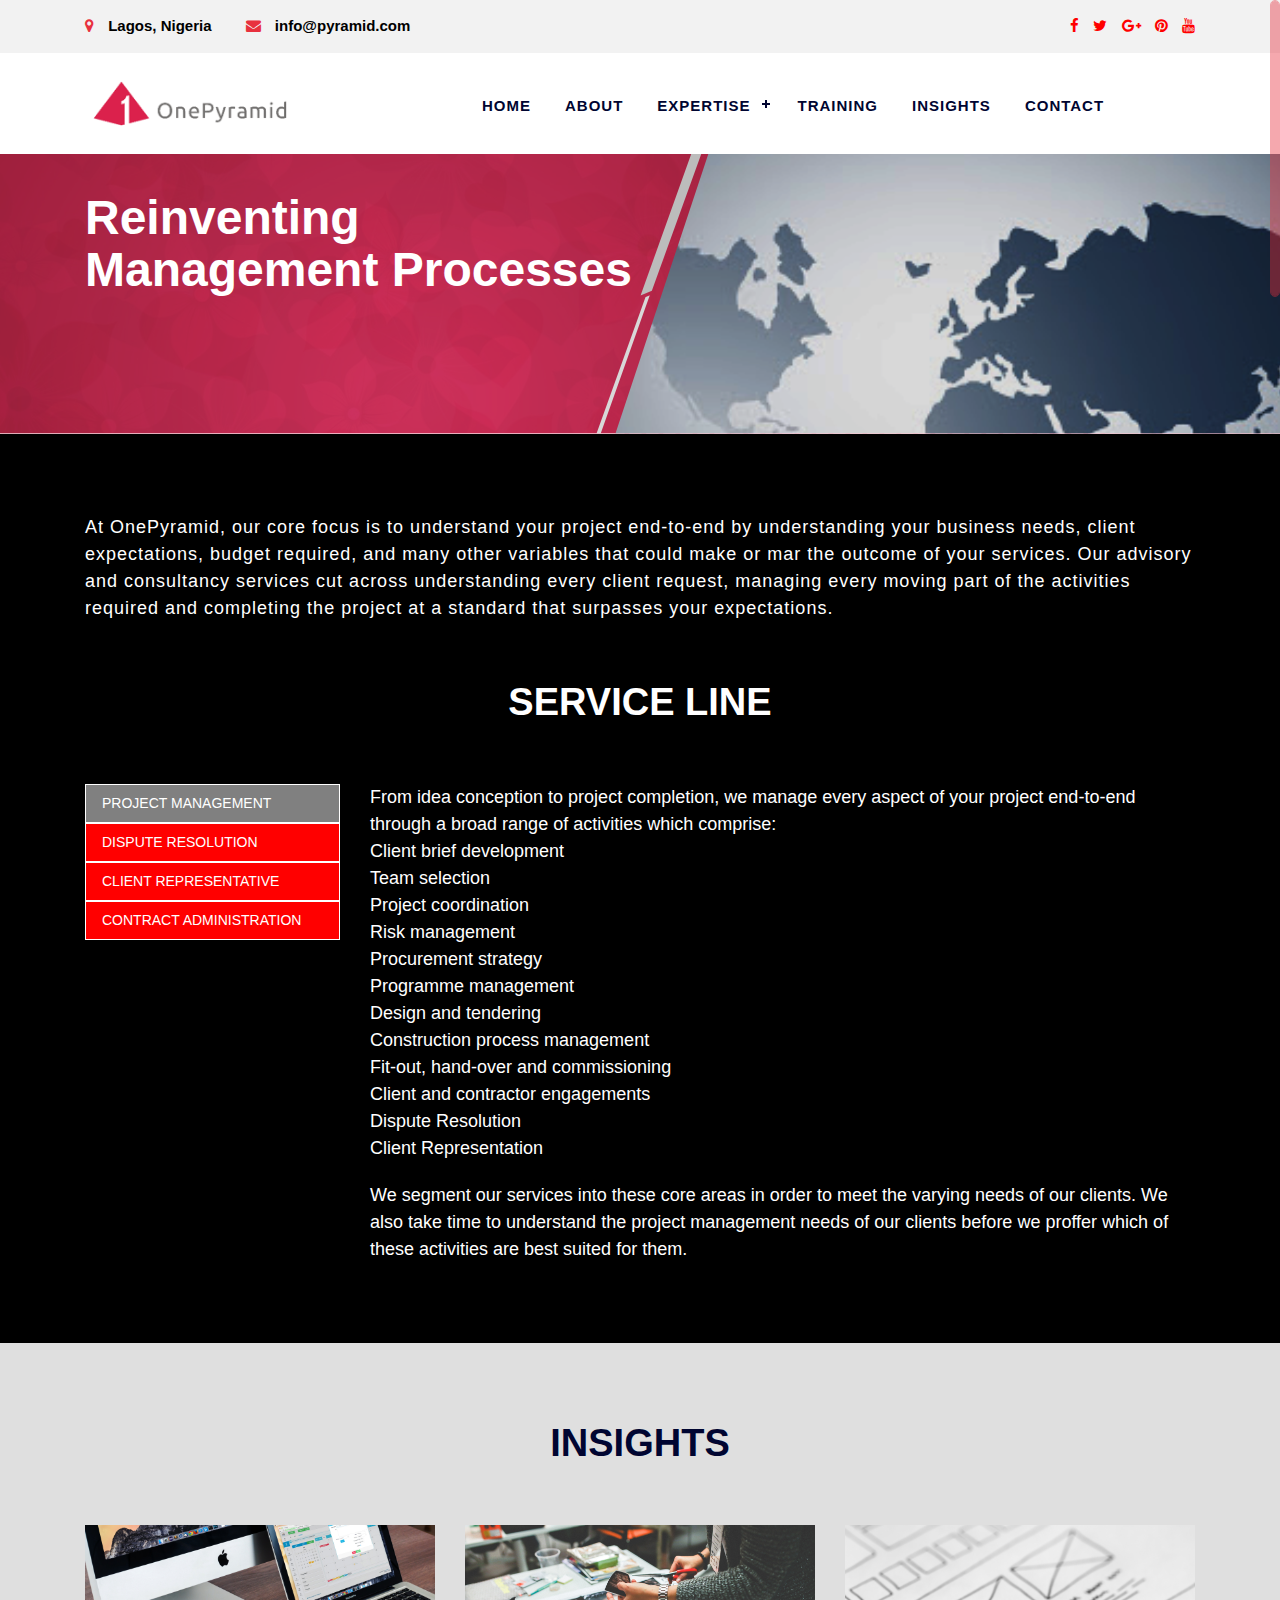
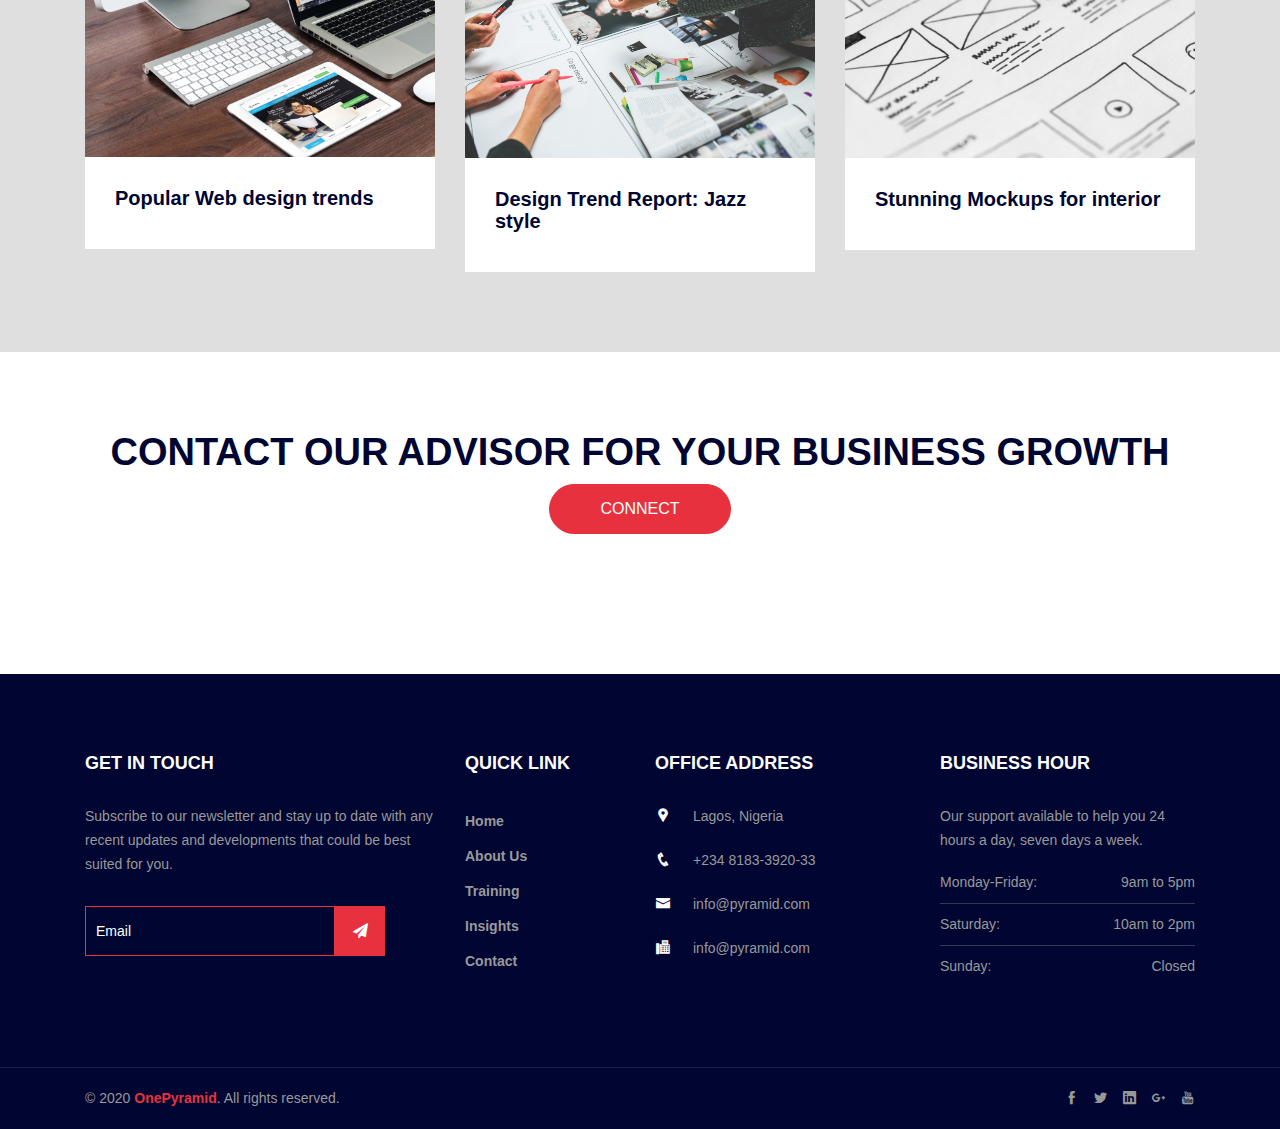
<file: project.html>
<!DOCTYPE html>
<html lang="en">

    <head>
        <meta charset="utf-8">
        <meta name="viewport" content="width=device-width, initial-scale=1, shrink-to-fit=no">
        <title>OnePyramid | People</title>
        <link rel="stylesheet" type="text/css" href="asset/css/bootstrap.min.css">
        <link rel="stylesheet" type="text/css" href="asset/css/font-awesome.min.css">
        <link rel="stylesheet" type="text/css" href="asset/css/icofont.css">
        <link rel="stylesheet" type="text/css" href="asset/css/menumaker.css">
        <link rel="stylesheet" type="text/css" href="asset/css/reset.css">
        <link rel="stylesheet" type="text/css" href="asset/css/style.css">
        <link rel="stylesheet" type="text/css" href="asset/css/responsive.css">
    </head>

<body class="js">
    <div id="preloader"></div>

    <!-- start header section -->
    <header id="header" class="header-area header-one">
        <div class="topbar-area">
            <div class="container">
                <div class="row justify-content-between">
                    <div class="col-md-8 text-left">
                        <div class="topbar-list">
                            <div class="single-topbar">
                                <p> <span class="fa fa-map-marker"></span> Lagos, Nigeria </p>
                            </div>
                            <div class="single-topbar">
                                <p> <span class="fa fa-envelope"></span> info@pyramid.com</p>
                            </div>
                        </div>
                    </div>
                    <div class="col-md-4 text-right">
                        <div class="topbar-social">
                            <a href="#" class="fa fa-facebook"></a>
                            <a href="#" class="fa fa-twitter"></a>
                            <a href="#" class="fa fa-google-plus"></a>
                            <a href="#" class="fa fa-pinterest"></a>
                            <a href="#" class="fa fa-youtube"></a>
                        </div>
                    </div>
                </div>
            </div>
        </div>
        <div class="menu-area">
            <div class="container">
                <div class="row">
                    <div class="col-md-4">
                        <div class="site-logo">
                            <a href="index.html"><img src="asset/img/logo.png" alt="site logo"  style="width: 60%; height: 60%;"></a>
                        </div>
                    </div>
                    <div class="col-md-8">
                        <div class="cssmenu" id="cssmenu">
                            <ul class="menu">
                                <li>
                                    <a href="index.html">Home</a>
                                </li>
                                <li>
                                    <a href="about.html">About</a>
                                </li>
                                <li>
                                    <a href="#">Expertise</a>
                                    <ul>
                                        <li><a href="project.html">Project Management</a></li>
                                        <li><a href="people.html">Human Resources</a></li>
                                        <li><a href="technology.html">Technology</a></li>
                                    </ul>
                                </li>
                                <li>
                                    <a href="training.html">Training</a>
                                </li>
                                <li>
                                    <a href="insights.html">Insights</a>
                                </li>
                                <li>
                                    <a href="contact.html">Contact</a>
                                </li>
                            </ul>
                        </div>
                    </div>
                </div>
            </div>  
        </div>
    </header>
    <!-- end of header section -->


    <!-- start page header -->
    <section class="page-header-section">
        <div class="container">
            <div class="row">
                <div class="col-md-12 text-left">
                    <div class="paget-title">
                        <h2>Reinventing <br> Management Processes</h2>
                    </div>
                </div>
            </div>
        </div>
    </section>
    <!-- end of page header -->

    <!-- start overview section -->
    <section class="experience-section section-padding" style="background-color: black;">
        <div class="container">
            <div class="row">
                <div class="col-md-12">
                    <div class="experience-content">
                        <p style="color: white;">At OnePyramid, our core focus is to understand your project end-to-end by understanding your business needs, client expectations, budget required, and many other variables that could make or mar the outcome of your services. Our advisory and consultancy services cut across understanding every client request, managing every moving part of the activities required and completing the project at a standard that surpasses your expectations.</p>
                    </div>
                </div>
            </div>
        </div>

        <div class="container" style="margin-top: 40px;">
            <div class="row">
                <div class="col-md-12">
                    <div class="section-title">
                        <h2 style="color: white; text-align: center;">SERVICE LINE</h2>
                </div>
                <div class="row">
                    <div class="col-lg-3 col-md-1">
                      <div class="nav flex-column nav-pills" id="v-pills-tab" role="tablist" aria-orientation="vertical">
                        <a class="nav-link active" id="v-pills-project-tab" data-toggle="pill" href="#v-pills-project" role="tab" aria-controls="v-pills-project" aria-selected="true">PROJECT MANAGEMENT</a>
                        <a class="nav-link" id="v-pills-dispute-tab" data-toggle="pill" href="#v-pills-dispute" role="tab" aria-controls="v-pills-dispute" aria-selected="false">DISPUTE RESOLUTION</a>
                        <a class="nav-link" id="v-pills-client-tab" data-toggle="pill" href="#v-pills-client" role="tab" aria-controls="v-pills-client" aria-selected="false">CLIENT REPRESENTATIVE</a>
                        <a class="nav-link" id="v-pills-contract-tab" data-toggle="pill" href="#v-pills-contract" role="tab" aria-controls="v-pills-contract" aria-selected="false">CONTRACT ADMINISTRATION</a>
                      </div>
                    </div>
                    <div class="col-lg-9 col-md-6 util-pills">
                      <div class="tab-content" id="v-pills-tabContent">
                        <div class="tab-pane fade show active" id="v-pills-project" role="tabpanel" aria-labelledby="v-pills-project-tab">From idea conception to project completion, we manage every aspect of your project end-to-end through a broad range of activities which comprise:
                        <ul>
                            <li>Client brief development</li>
                            <li>Team selection</li>
                            <li>Project coordination</li>
                            <li>Risk management</li>
                            <li>Procurement strategy</li>
                            <li>Programme management</li>
                            <li>Design and tendering</li>
                            <li>Construction process management</li>
                            <li>Fit-out, hand-over and commissioning</li>
                            <li>Client and contractor engagements</li>
                            <li>Dispute Resolution</li>
                            <li>Client Representation</li>
                        </ul>
                        We segment our services into these core areas in order to meet the varying needs of our clients. We also take time to understand the project management needs of our clients before we proffer which of these activities are best suited for them. </div>
                        <div class="tab-pane fade" id="v-pills-dispute" role="tabpanel" aria-labelledby="v-pills-dispute-tab">We believe in uniting all parties involved in a project as this will make project execution faster and more efficient. As such, we undertake dispute resolution solutions for our clients as it relates to any aspect of a project management process such as budgeting, team development, processes, and many others. Here are a couple of tasks that we adopt when managing disputes:
                        <ul>
                            <li>Commercial and cost advice</li>
                            <li>Procurement and contract advice</li>
                            <li>Advice on dispute resolution</li>
                            <li>Contract termination</li>
                            <li>Preparation of claims</li>
                        </ul></div>
                        <div class="tab-pane fade" id="v-pills-client" role="tabpanel" aria-labelledby="v-pills-client-tab">We work as intermediaries between our clients and their contractors as it relates to the development of any project that brings them together. We achieve this through the following activities:
                            <ul>
                                <li>Planning of project to completion </li>
                                <li>Manage and advise on the appointment of teams</li>
                                <li>Compliance to statutory obligations </li>
                                <li>Management of the planning application process </li>
                                <li>Management of the tender process</li>
                                <li>Financial monitoring </li>
                                <li>Operational assessment</li>
                            </ul>
                            These services are well packaged to manage expectations at all aspects of the value chain (all interfacing clients and vendors).
                        </div>
                        <div class="tab-pane fade" id="v-pills-contract" role="tabpanel" aria-labelledby="v-pills-contract-tab">We manage all concerned parties by preparing contracts and all other documents needed to effectively manage all stakeholders to effectively deliver on their tasks. Here are a couple of ways we achieve this:
                        <ul>
                            <li>Setting up the formal contract</li>
                            <li>Issuing instructions and payments certificates</li>
                            <li>Managing change on the project</li>
                            <li>Checking approvals and insurances are in place</li>
                            <li>Management of defect rectification</li>
                            <li>Oversight of the contractors programme of works and</li>
                            <li>Performance Monitoring</li>
                            <li>Issuing documents to the contractor</li>
                            <li>Agreeing final accounts</li>
                        </ul>Irrespective of whether we use our vendors or we work with yours, we ensure that the terms of the contracts are well understood and agreed upon by all parties with strict compliance to its terms.</div>
                    </div>
                    </div>
                  </div>
            </div>
        </div>
    </section>
    <!-- end of overview section -->

    <!--start of insights section-->
    <section class="services-image-page section-padding" style="background-color: #dfdfdf;">
        <div class="container">
            <div class="row">
                <div class="col-md-12 text-center">
                    <div class="section-title">
                        <h2>INSIGHTS</h2>
                    </div>
                </div>
            </div>
            <div class="row">
                <div class="col-md-6 col-lg-4">
                    <div class="services-image-single">
                        <div class="services-img">
                            <a href="#"><img src="asset/img/web-design.jpg" alt=""></a>
                            <div class="services-hover">
                                <div class="services-icon">
                                    <a href="#">View Details <span class="fa fa-long-arrow-right"></span></a>
                                </div>
                            </div>
                        </div>
                        <div class="single-services" style="background-color: white; padding: 30px;">
                            <div class="content" style="padding-left: 0;">
                                <a href="#"><h4>Popular Web design trends</h4></a>
                            </div>
                        </div>
                    </div>
                </div>
                <div class="col-md-6 col-lg-4">
                    <div class="services-image-single">
                        <div class="services-img">
                            <a href="#"><img src="asset/img/design.jpg" alt=""></a>
                            <div class="services-hover">
                                <div class="services-icon">
                                    <a href="#">View Details <span class="fa fa-long-arrow-right"></span></a>
                                </div>
                            </div>
                        </div>
                        <div class="single-services" style="background-color: white; padding: 30px;">
                            <div class="content" style="padding-left: 0;">
                                <a href="single-services.html"><h4>Design Trend Report: Jazz style</h4></a>
                            </div>
                        </div>
                    </div>
                </div>
                <div class="col-md-6 col-lg-4">
                    <div class="services-image-single">
                        <div class="services-img">
                            <a href="#"><img src="asset/img/mockups.jpg" alt=""></a>
                            <div class="services-hover">
                                <div class="services-icon">
                                    <a href="#">View Details <span class="fa fa-long-arrow-right"></span></a>
                                </div>
                            </div>
                        </div>
                        <div class="single-services" style="background-color: white; padding: 30px;">
                            <div class="content" style="padding-left: 0;">
                                <a href="#"><h4>Stunning Mockups for interior</h4></a>
                            </div>
                        </div>
                    </div>
                </div>
            </div>
        </div>
    </section>
    <!-- end of insights area -->

        <!-- start of advisor section -->
        <section class="advisor-section section-padding">
            <div class="container">
                <div class="row">
                    <div class="col-md-12">
                        <div class="section-title text-center">
                            <h2>CONTACT OUR ADVISOR FOR YOUR BUSINESS GROWTH</h2>
                            <a href="#" class="btn btn-default button-primary" style="padding: 0 50px; border-radius: 30px;">CONNECT</a>
                        </div>
                    </div>
                </div>
            </div>
        </section>
        <!-- end of advisor section -->

   <!-- start footer section -->
   <section class="footer-area section-padding">
    <div class="container">
        <div class="row">
            <div class="col-md-6 col-lg-4">
                <div class="widget">
                    <h2 class="widget-title">GET IN TOUCH</h2>
                    <p>Subscribe to our newsletter and stay up to date with any recent updates and developments that could be best suited for you.</p>
                    <div class="newsletter">
                        <form action="#">
                            <input type="email" placeholder="email">
                            <button class="fa fa-paper-plane"></button>
                        </form>
                    </div>
                </div>
            </div>
            <div class="col-md-6 col-lg-2">
                <div class="widget">
                    <h2 class="widget-title">QUICK LINK</h2>
                    <ul>
                        <li><a href="#">Home</a></li>
                        <li><a href="#">About Us</a></li>
                        <li><a href="#">Training</a></li>
                        <li><a href="#">Insights</a></li>
                        <li><a href="#">Contact</a></li>
                    </ul>
                </div>
            </div>
            <div class="col-lg-3 col-md-6">
                <div class="widget address-widget">
                    <h2 class="widget-title">OFFICE ADDRESS</h2>
                    <ul>
                        <li>
                            <div class="addres-icon">
                                <i class="icofont icofont-social-google-map"></i>
                            </div>
                            <div class="addres">
                                <p>Lagos, Nigeria</p>
                            </div>
                        </li>
                        <li>
                            <div class="addres-icon">
                                <i class="icofont icofont-phone"></i>
                            </div>
                            <div class="addres">
                                <p>+234 8183-3920-33</p>
                            </div>
                        </li>
                        <li>
                            <div class="addres-icon">
                                <i class="icofont icofont-envelope"></i>
                            </div>
                            <div class="addres">
                                <p>info@pyramid.com</p>
                            </div>
                        </li>
                        <li>
                            <div class="addres-icon">
                                <i class="icofont icofont-fax"></i>
                            </div>
                            <div class="addres">
                                <p>info@pyramid.com</p>
                            </div>
                        </li>
                    </ul>
                </div>
            </div>
            <div class="col-lg-3 col-md-6">
                <div class="widget business-hour">
                    <h2 class="widget-title">BUSINESS HOUR</h2>
                    <p>Our support available to help you 24 hours a day, seven days a week.</p>
                    <ul>
                        <li>Monday-Friday: <span>9am to 5pm</span></li>
                        <li>Saturday: <span>10am to 2pm</span></li>
                        <li>Sunday: <span>Closed</span></li>
                    </ul>
                </div>
            </div>
        </div>
    </div>
</section>
<!-- end of footer section -->
<!-- start copyright section -->
<div class="copyright-section">
    <div class="container">
        <div class="row">
            <div class="col-md-6 text-left">
                <div class="copryright">
                    <p>© 2020 <a href="#">OnePyramid</a>. All rights reserved.</p>
                </div>
            </div>
            <div class="col-md-6 text-right">
                <div class="footer-social">
                    <a href="#" class="icofont icofont-social-facebook"></a>
                    <a href="#" class="icofont icofont-social-twitter"></a>
                    <a href="#" class="icofont icofont-social-linkedin"></a>
                    <a href="#" class="icofont icofont-social-google-plus"></a>
                    <a href="#" class="icofont icofont-social-youtube"></a>
                </div>
            </div>
        </div>
    </div>
</div>
<!-- end of copyright section -->


    <!-- end of copyright section -->
    <script src="asset/js/jquery-3.2.1.min.js"></script>
    <script src="asset/js/popper.min.js"></script>
    <script src="asset/js/bootstrap.min.js"></script>
    <script src="asset/js/owl.carousel.min.js"></script>
    <script src="asset/js/jquery.nicescroll.js"></script>
    <script src="asset/js/slider.js"></script>
    <script src="asset/js/isotope.pkgd.min.js"></script>
    <script src="asset/js/menu.js"></script>
    <script src="asset/js/active.js"></script>
</body>
</html>
</file>
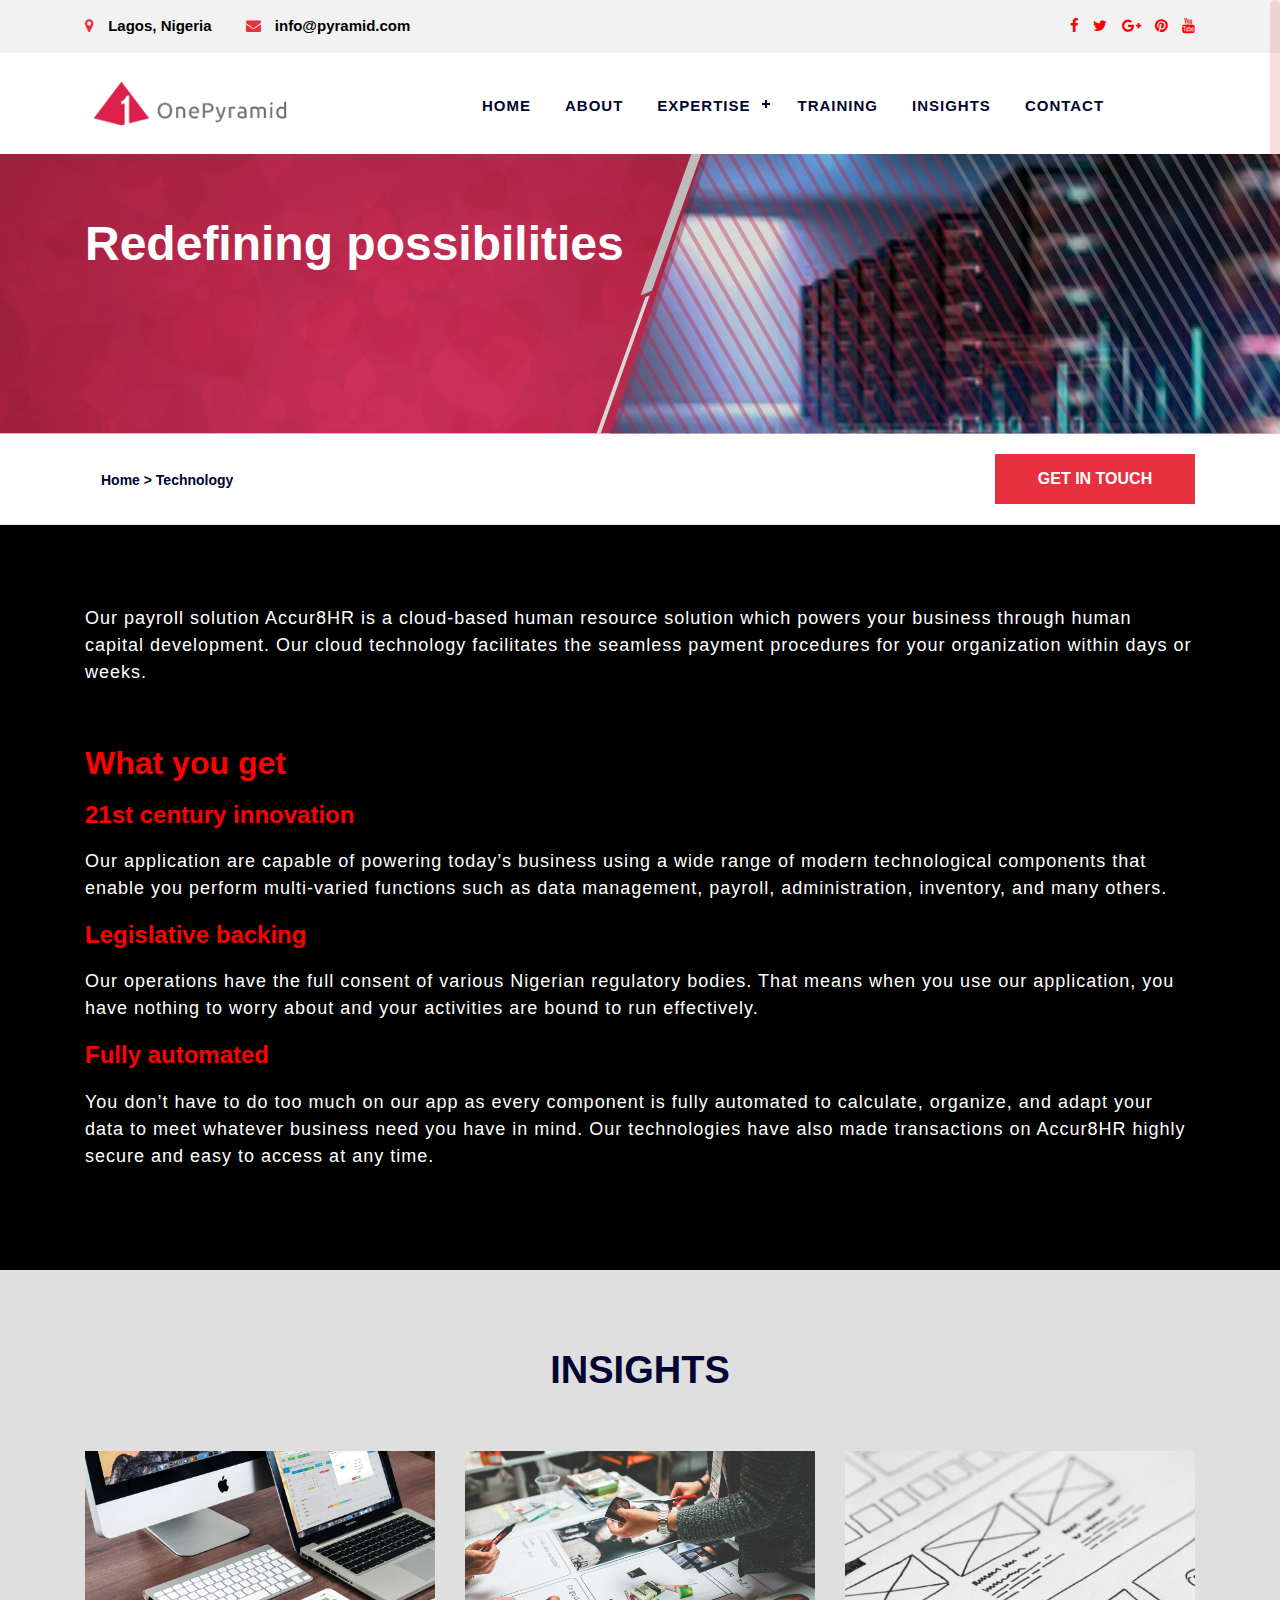
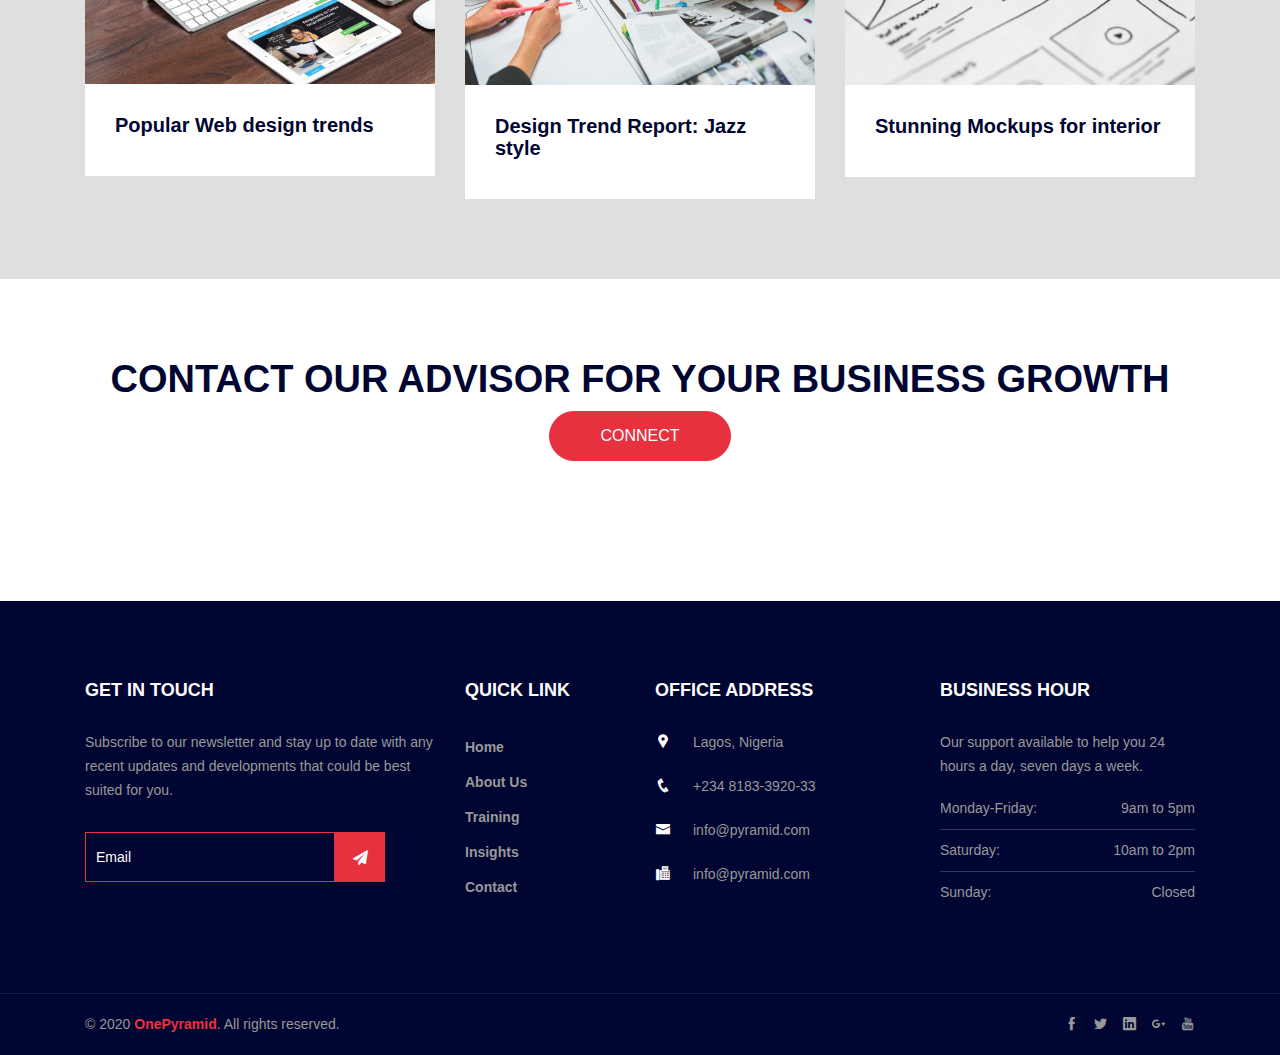
<file: technology.html>
<!DOCTYPE html>
<html lang="en">

<head>
    <!-- Required meta tags -->
    <meta charset="utf-8">
    <meta name="viewport" content="width=device-width, initial-scale=1, shrink-to-fit=no">
    <!-- Bootstrap CSS -->
    <title>OnePyramid | Technology</title>
    <link rel="icon" href="asset/img/favicon.jpg" type="image/gif">
    <link rel="stylesheet" type="text/css" href="asset/css/bootstrap.min.css">
    <link rel="stylesheet" type="text/css" href="asset/css/font-awesome.min.css">
    <link rel="stylesheet" type="text/css" href="asset/css/icofont.css">
    <link rel="stylesheet" type="text/css" href="asset/css/menumaker.css">
    <link rel="stylesheet" type="text/css" href="asset/css/reset.css">
    <link rel="stylesheet" type="text/css" href="asset/css/style.css">
    <link rel="stylesheet" type="text/css" href="asset/css/responsive.css">
</head>

<body class="js">
    <div id="preloader"></div>

    <!-- start header section -->
    <header id="header" class="header-area header-one">
        <div class="topbar-area">
            <div class="container">
                <div class="row justify-content-between">
                    <div class="col-md-8 text-left">
                        <div class="topbar-list">
                            <div class="single-topbar">
                                <p> <span class="fa fa-map-marker"></span> Lagos, Nigeria </p>
                            </div>
                            <div class="single-topbar">
                                <p> <span class="fa fa-envelope"></span> info@pyramid.com</p>
                            </div>
                        </div>
                    </div>
                    <div class="col-md-4 text-right">
                        <div class="topbar-social">
                            <a href="#" class="fa fa-facebook"></a>
                            <a href="#" class="fa fa-twitter"></a>
                            <a href="#" class="fa fa-google-plus"></a>
                            <a href="#" class="fa fa-pinterest"></a>
                            <a href="#" class="fa fa-youtube"></a>
                        </div>
                    </div>
                </div>
            </div>
        </div>
        <div class="menu-area">
            <div class="container">
                <div class="row">
                    <div class="col-md-4">
                        <div class="site-logo">
                            <a href="index.html"><img src="asset/img/logo.png" alt="site logo"  style="width: 60%; height: 60%;"></a>
                        </div>
                    </div>
                    <div class="col-md-8">
                        <div class="cssmenu" id="cssmenu">
                            <ul class="menu">
                                <li>
                                    <a href="index.html">Home</a>
                                </li>
                                <li>
                                    <a href="about.html">About</a>
                                </li>
                                <li>
                                    <a href="#">Expertise</a>
                                    <ul>
                                        <li><a href="project.html">Project Management</a></li>
                                        <li><a href="people.html">Human Resources</a></li>
                                        <li><a href="technology.html">Technology</a></li>
                                    </ul>
                                </li>
                                <li>
                                    <a href="training.html">Training</a>
                                </li>
                                <li>
                                    <a href="insights.html">Insights</a>
                                </li>
                                <li>
                                    <a href="contact.html">Contact</a>
                                </li>
                            </ul>
                        </div>
                    </div>
                </div>
            </div>
        </div>
    </header>
    <!-- end of header section -->

    <!-- start page header -->
    <section class="technology-page-header-section">
        <div class="container">
            <div class="row">
                <div class="col-md-12 text-left">
                    <div class="paget-title">
                        <h2>Redefining possibilities</h2>
                    </div>
                </div>
            </div>
        </div>
    </section>
    <div class="breadcrumb-section">
        <div class="container">
            <div class="row">
                <div class="col-md-8 text-left">
                    <ol class="breadcrumb">
                        <li><a href="index-2.html">Home &gt; </a></li>
                        <li class="active">Technology</li>
                    </ol>
                </div>
                <div class="col-md-4 text-right">
                    <div class="get-in-touch-btn">
                        <a href="#touch">Get In Touch</a>
                    </div>
                </div>
            </div>
        </div>
    </div>
    <!-- end of page header -->
    
    <!-- start overview section -->
    <section class="experience-section section-padding" style="background-color: black;">
        <div class="container">
            <div class="row">
                <div class="col-md-12">
                    <div class="experience-content">
                        <p style="color: white;">Our payroll solution Accur8HR is a cloud-based human resource solution which powers your business through human capital development. Our cloud technology facilitates the seamless payment procedures for your organization within days or weeks.</p>
                    </div>
                </div>
            </div>
        </div>
        <div class="container" style="margin-top: 40px;">
            <div class="row">
                <div class="col-md-12">
                    <div class="experience-content">
                        <h2 style="color: red;">What you get</h2>
                        <h4 style="color: red; margin-top: 20px;">21st century innovation</h4>
                        <p style="color: white;">Our application are capable of powering today’s business using a wide range of modern technological components that enable you perform multi-varied functions such as data management, payroll, administration, inventory, and many others.</p>
                    </div>
                </div>
            </div>
        </div>
        <div class="container">
            <div class="row">
                <div class="col-md-12">
                    <div class="experience-content">
                        <h4 style="color: red">Legislative backing</h4>
                        <p style="color: white;">Our operations have the full consent of various Nigerian regulatory bodies. That means when you use our application, you have nothing to worry about and your activities are bound to run effectively.</p>
                    </div>
                </div>
            </div>
        </div>
        <div class="container">
            <div class="row">
                <div class="col-md-12">
                    <div class="experience-content">
                        <h4 style="color: red">Fully automated</h4>
                        <p style="color: white;">You don’t have to do too much on our app as every component is fully automated to calculate, organize, and adapt your data to meet whatever business need you have in mind. Our technologies have also made transactions on Accur8HR highly secure and easy to access at any time.</p>
                    </div>
                </div>
            </div>
        </div>
    </section>
    <!-- end of overview section -->

    <!--start of insights section-->
    <section class="services-image-page section-padding" style="background-color: #dfdfdf;">
        <div class="container">
            <div class="row">
                <div class="col-md-12 text-center">
                    <div class="section-title">
                        <h2>INSIGHTS</h2>
                    </div>
                </div>
            </div>
            <div class="row">
                <div class="col-md-6 col-lg-4">
                    <div class="services-image-single">
                        <div class="services-img">
                            <a href=""><img src="asset/img/web-design.jpg" alt=""></a>
                            <div class="services-hover">
                                <div class="services-icon">
                                    <a href="#">View Details <span class="fa fa-long-arrow-right"></span></a>
                                </div>
                            </div>
                        </div>
                        <div class="single-services" style="background-color: white; padding: 30px;">
                            <div class="content" style="padding-left: 0;">
                                <a href=""><h4>Popular Web design trends</h4></a>
                            </div>
                        </div>
                    </div>
                </div>
                <div class="col-md-6 col-lg-4">
                    <div class="services-image-single">
                        <div class="services-img">
                            <a href="#"><img src="asset/img/design.jpg" alt=""></a>
                            <div class="services-hover">
                                <div class="services-icon">
                                    <a href="#">View Details <span class="fa fa-long-arrow-right"></span></a>
                                </div>
                            </div>
                        </div>
                        <div class="single-services" style="background-color: white; padding: 30px;">
                            <div class="content" style="padding-left: 0;">
                                <a href="#"><h4>Design Trend Report: Jazz style</h4></a>
                            </div>
                        </div>
                    </div>
                </div>
                <div class="col-md-6 col-lg-4">
                    <div class="services-image-single">
                        <div class="services-img">
                            <a href="#"><img src="asset/img/mockups.jpg" alt=""></a>
                            <div class="services-hover">
                                <div class="services-icon">
                                    <a href="#">View Details <span class="fa fa-long-arrow-right"></span></a>
                                </div>
                            </div>
                        </div>
                        <div class="single-services" style="background-color: white; padding: 30px;">
                            <div class="content" style="padding-left: 0;">
                                <a href="#"><h4>Stunning Mockups for interior</h4></a>
                            </div>
                        </div>
                    </div>
                </div>
            </div>
        </div>
    </section>
    <!-- end of insights area -->

        <!-- start of advisor section -->
        <section class="advisor-section section-padding">
            <div class="container">
                <div class="row">
                    <div class="col-md-12">
                        <div class="section-title text-center">
                            <h2>CONTACT OUR ADVISOR FOR YOUR BUSINESS GROWTH</h2>
                            <a href="#" class="btn btn-default button-primary" style="padding: 0 50px; border-radius: 30px;">CONNECT</a>
                        </div>
                    </div>
                </div>
            </div>
        </section>
        <!-- end of advisor section -->

        <!-- start footer section -->
        <section class="footer-area section-padding">
            <div class="container">
                <div class="row">
                    <div class="col-md-6 col-lg-4">
                        <div class="widget">
                            <h2 class="widget-title" id="touch">GET IN TOUCH</h2>
                            <p>Subscribe to our newsletter and stay up to date with any recent updates and developments that could be best suited for you.</p>
                            <div class="newsletter">
                                <form action="#">
                                    <input type="email" placeholder="email">
                                    <button class="fa fa-paper-plane"></button>
                                </form>
                            </div>
                        </div>
                    </div>
                    <div class="col-md-6 col-lg-2">
                        <div class="widget">
                            <h2 class="widget-title">QUICK LINK</h2>
                            <ul>
                                <li><a href="#">Home</a></li>
                                <li><a href="#">About Us</a></li>
                                <li><a href="#">Training</a></li>
                                <li><a href="#">Insights</a></li>
                                <li><a href="#">Contact</a></li>
                            </ul>
                        </div>
                    </div>
                    <div class="col-lg-3 col-md-6">
                        <div class="widget address-widget">
                            <h2 class="widget-title">OFFICE ADDRESS</h2>
                            <ul>
                                <li>
                                    <div class="addres-icon">
                                        <i class="icofont icofont-social-google-map"></i>
                                    </div>
                                    <div class="addres">
                                        <p>Lagos, Nigeria</p>
                                    </div>
                                </li>
                                <li>
                                    <div class="addres-icon">
                                        <i class="icofont icofont-phone"></i>
                                    </div>
                                    <div class="addres">
                                        <p>+234 8183-3920-33</p>
                                    </div>
                                </li>
                                <li>
                                    <div class="addres-icon">
                                        <i class="icofont icofont-envelope"></i>
                                    </div>
                                    <div class="addres">
                                        <p>info@pyramid.com</p>
                                    </div>
                                </li>
                                <li>
                                    <div class="addres-icon">
                                        <i class="icofont icofont-fax"></i>
                                    </div>
                                    <div class="addres">
                                        <p>info@pyramid.com</p>
                                    </div>
                                </li>
                            </ul>
                        </div>
                    </div>
                    <div class="col-lg-3 col-md-6">
                        <div class="widget business-hour">
                            <h2 class="widget-title">BUSINESS HOUR</h2>
                            <p>Our support available to help you 24 hours a day, seven days a week.</p>
                            <ul>
                                <li>Monday-Friday: <span>9am to 5pm</span></li>
                                <li>Saturday: <span>10am to 2pm</span></li>
                                <li>Sunday: <span>Closed</span></li>
                            </ul>
                        </div>
                    </div>
                </div>
            </div>
        </section>
        <!-- end of footer section -->
        <!-- start copyright section -->
        <div class="copyright-section">
            <div class="container">
                <div class="row">
                    <div class="col-md-6 text-left">
                        <div class="copryright">
                            <p>© 2020 <a href="#">OnePyramid</a>. All rights reserved.</p>
                        </div>
                    </div>
                    <div class="col-md-6 text-right">
                        <div class="footer-social">
                            <a href="#" class="icofont icofont-social-facebook"></a>
                            <a href="#" class="icofont icofont-social-twitter"></a>
                            <a href="#" class="icofont icofont-social-linkedin"></a>
                            <a href="#" class="icofont icofont-social-google-plus"></a>
                            <a href="#" class="icofont icofont-social-youtube"></a>
                        </div>
                    </div>
                </div>
            </div>
        </div>
        <!-- end of copyright section -->
    <script src="asset/js/jquery-3.2.1.min.js"></script>
    <script src="asset/js/bootstrap.min.js"></script>
    <script src="asset/js/owl.carousel.min.js"></script>
    <script src="asset/js/jquery.nicescroll.js"></script>
    <script src="asset/js/slider.js"></script>
    <script src="asset/js/isotope.pkgd.min.js"></script>
    <script src="asset/js/menu.js"></script>
    <script src="asset/js/active.js"></script>
</body>
</html>
</file>
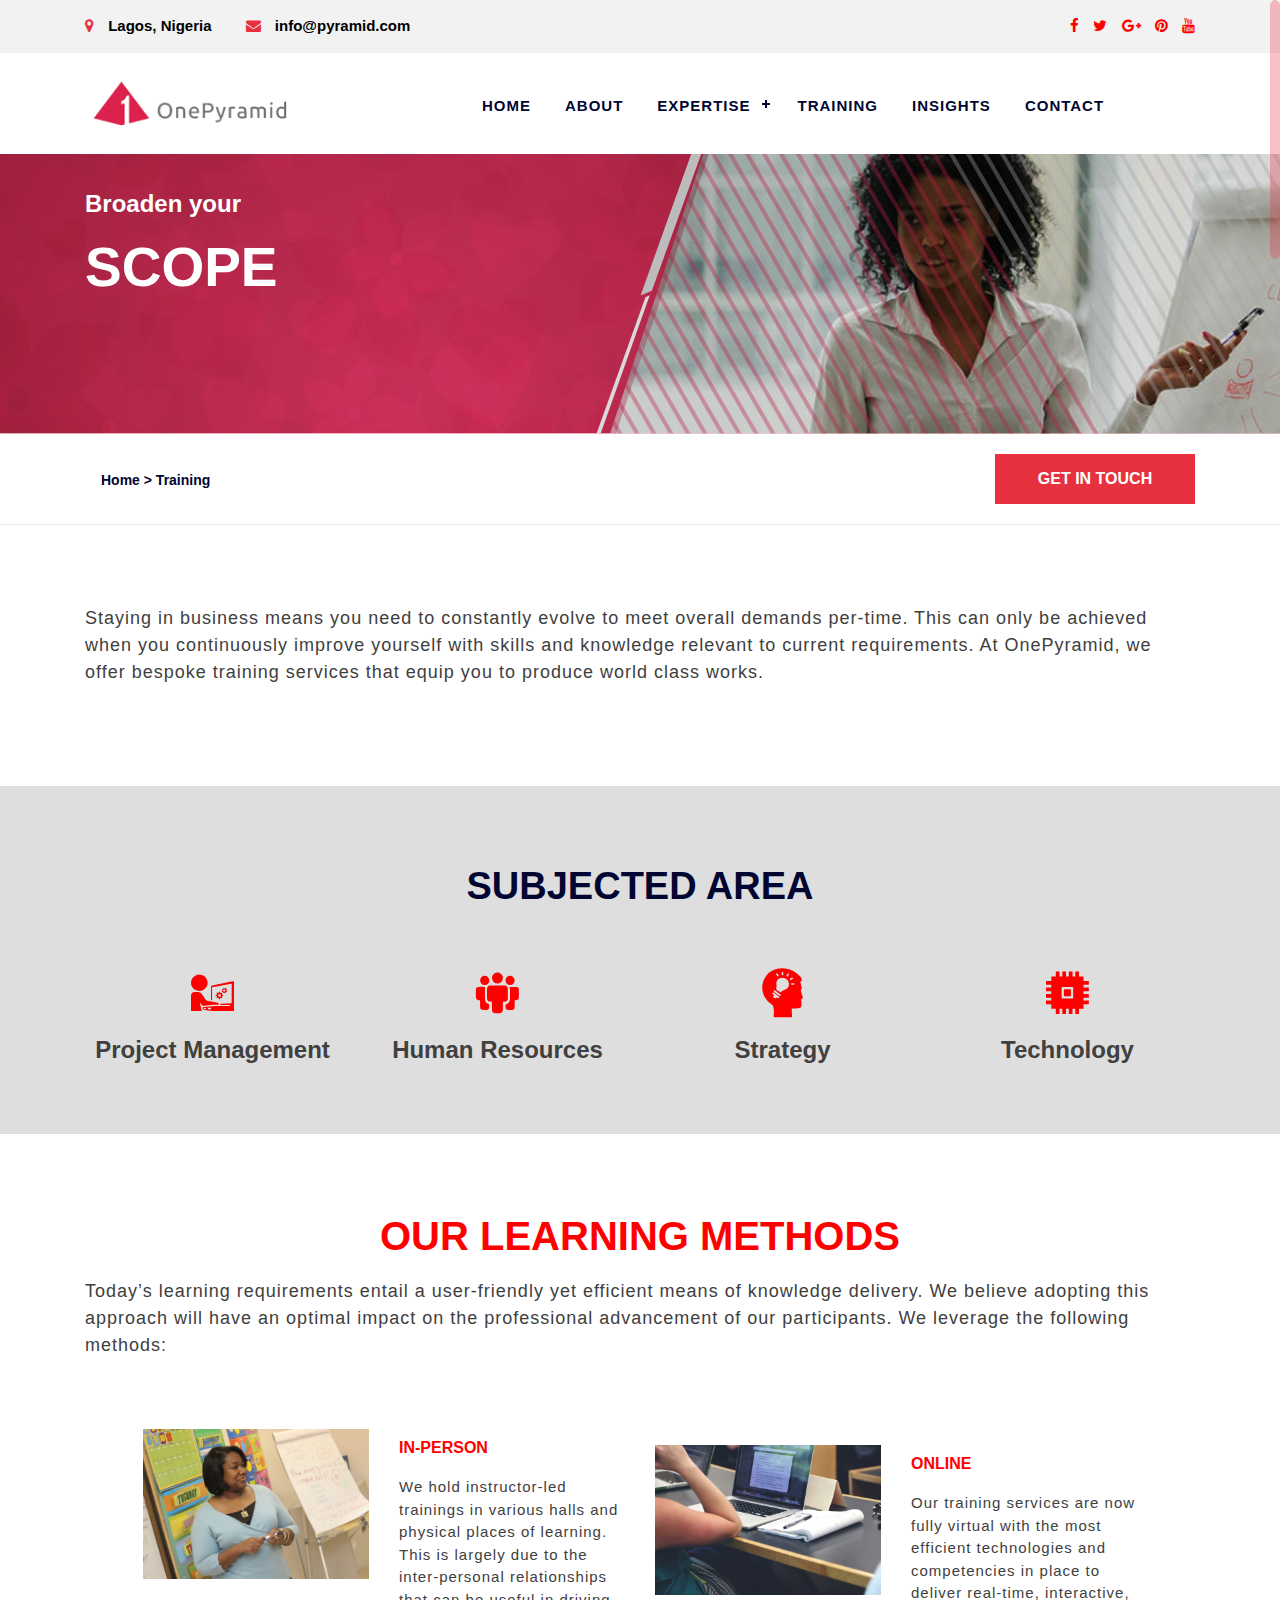
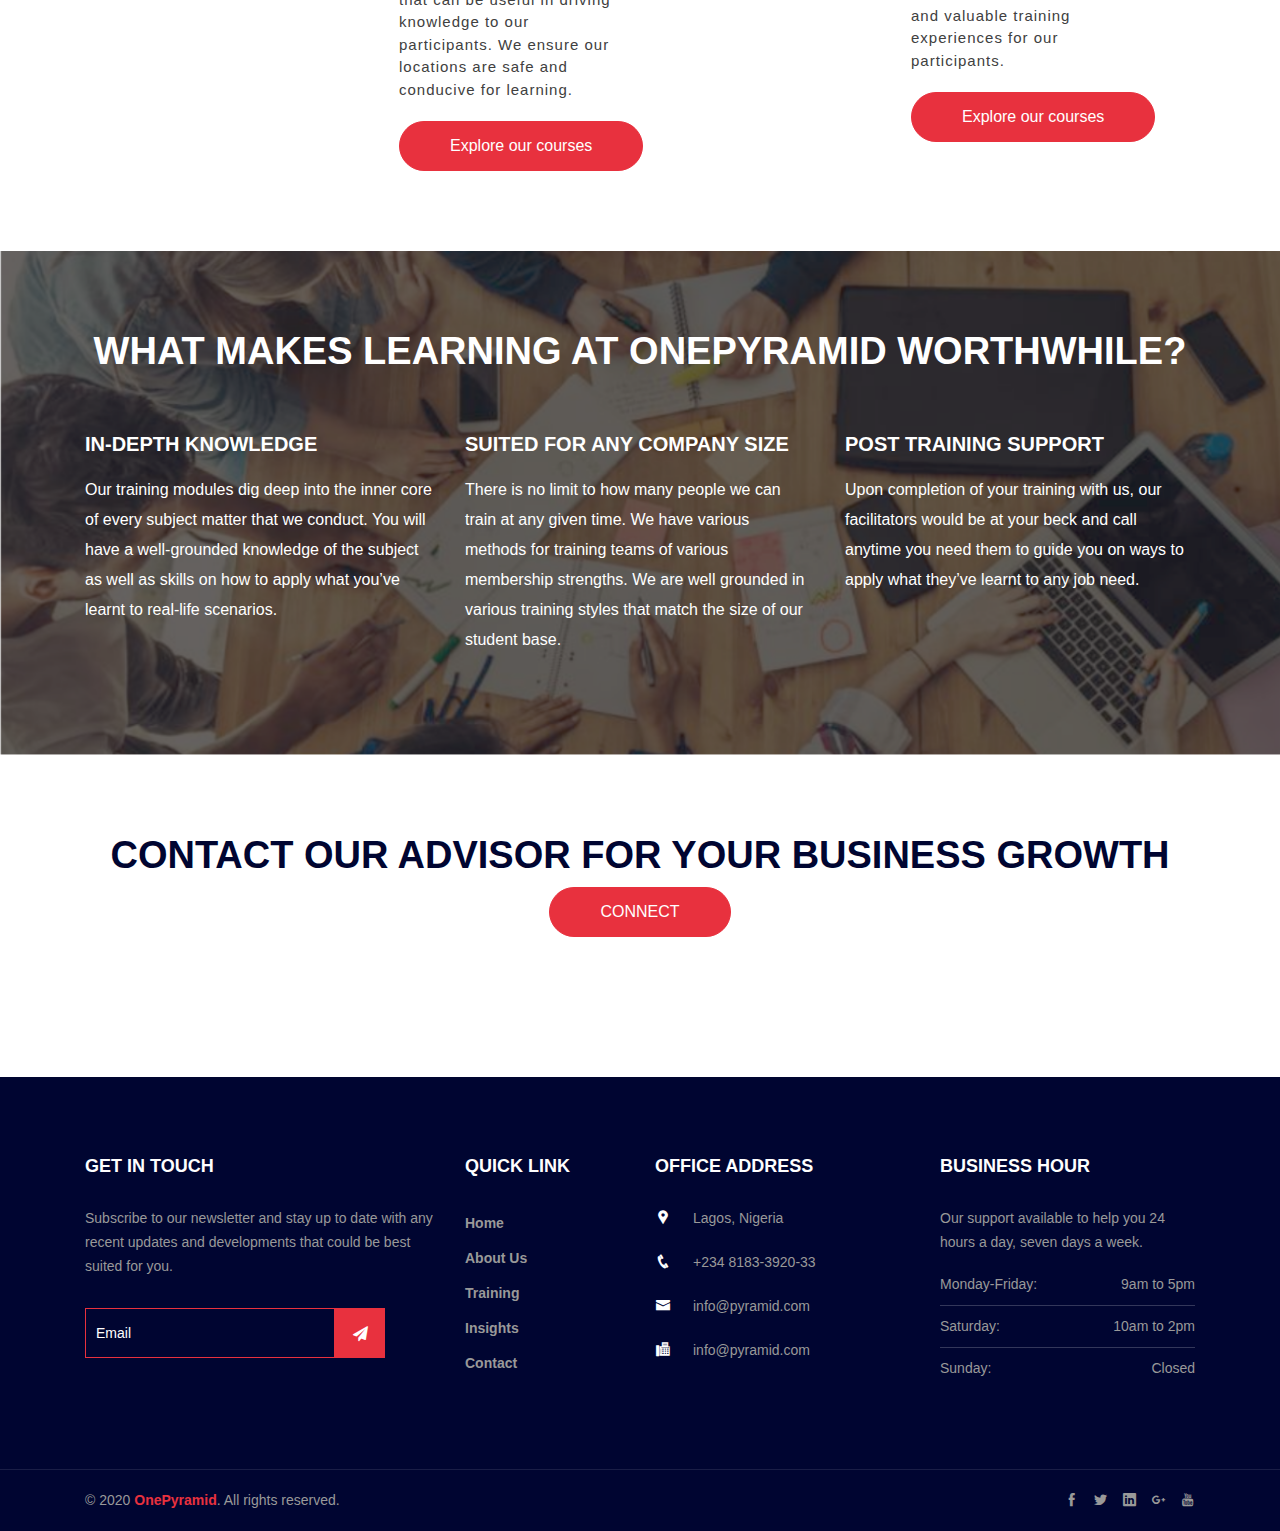
<file: training.html>
<!DOCTYPE html>
<html lang="en">


<head>
    <!-- Required meta tags -->
    <meta charset="utf-8">
    <meta name="viewport" content="width=device-width, initial-scale=1, shrink-to-fit=no">
    <!-- Bootstrap CSS -->
    <title>OnePyramid | Training</title>
    <link rel="icon" href="asset/img/favicon.jpg" type="image/gif">
    <link rel="stylesheet" type="text/css" href="asset/css/bootstrap.min.css">
    <link rel="stylesheet" type="text/css" href="asset/css/font-awesome.min.css">
    <link rel="stylesheet" type="text/css" href="asset/css/icofont.css">
    <link rel="stylesheet" href="asset/css/menumaker.css">
    <link rel="stylesheet" type="text/css" href="asset/css/reset.css">
    <link rel="stylesheet" type="text/css" href="asset/css/style.css">
    <link rel="stylesheet" type="text/css" href="asset/css/responsive.css">
</head>

<body class="js">
    <div id="preloader"></div>

    <!-- start header section -->
    <header id="header" class="header-area header-one">
        <div class="topbar-area">
            <div class="container">
                <div class="row justify-content-between">
                    <div class="col-md-8 text-left">
                        <div class="topbar-list">
                            <div class="single-topbar">
                                <p> <span class="fa fa-map-marker"></span> Lagos, Nigeria </p>
                            </div>
                            <div class="single-topbar">
                                <p> <span class="fa fa-envelope"></span> info@pyramid.com</p>
                            </div>
                        </div>
                    </div>
                    <div class="col-md-4 text-right">
                        <div class="topbar-social">
                            <a href="#" class="fa fa-facebook"></a>
                            <a href="#" class="fa fa-twitter"></a>
                            <a href="#" class="fa fa-google-plus"></a>
                            <a href="#" class="fa fa-pinterest"></a>
                            <a href="#" class="fa fa-youtube"></a>
                        </div>
                    </div>
                </div>
            </div>
        </div>
        <div class="menu-area">
            <div class="container">
                <div class="row">
                    <div class="col-md-4">
                        <div class="site-logo">
                            <a href="index.html"><img src="asset/img/logo.png" alt="site logo"  style="width: 60%; height: 60%;"></a>
                        </div>
                    </div>
                    <div class="col-md-8">
                        <div class="cssmenu" id="cssmenu">
                            <ul class="menu">
                                <li>
                                    <a href="index.html">Home</a>
                                </li>
                                <li>
                                    <a href="about.html">About</a>
                                </li>
                                <li>
                                    <a href="#">Expertise</a>
                                    <ul>
                                        <li><a href="project.html">Project Management</a></li>
                                        <li><a href="people.html">Human Resources</a></li>
                                        <li><a href="technology.html">Technology</a></li>
                                    </ul>
                                </li>
                                <li>
                                    <a href="training.html">Training</a>
                                </li>
                                <li>
                                    <a href="insights.html">Insights</a>
                                </li>
                                <li>
                                    <a href="contact.html">Contact</a>
                                </li>
                            </ul>
                        </div>
                    </div>
                </div>
            </div>
        </div>
    </header>
    <!-- end of header section -->


    <!-- start page header -->
    <section class="training-page-header-section">
        <div class="container">
            <div class="row">
                <div class="col-md-12 text-left">
                    <div class="paget-title">
                        <h4>Broaden your</h4>
                        <h1>SCOPE</h1>
                    </div>
                </div>
            </div>
        </div>
    </section>

    <div class="breadcrumb-section">
        <div class="container">
            <div class="row">
                <div class="col-md-8 text-left">
                    <ol class="breadcrumb">
                        <li><a href="index-2.html">Home &gt; </a></li>
                        <li class="active">Training</li>
                    </ol>
                </div>
                <div class="col-md-4 text-right">
                    <div class="get-in-touch-btn">
                        <a href="#touch">Get In Touch</a>
                    </div>
                </div>
            </div>
        </div>
    </div>
    <!-- end of page header -->

    <!-- start overview section -->
        <section class="experience-section section-padding">
            <div class="container">
                <div class="row">
                    <div class="col-md-12">
                        <div class="experience-content">
                            <p>Staying in business means you need to constantly evolve to meet overall demands per-time. This can only be achieved when you continuously improve yourself with skills and knowledge relevant to current requirements. At OnePyramid, we offer bespoke training services that equip you to produce world class works.</p>
                        </div>
                    </div>
                </div>
            </div>
        </section>
    <!-- end of overview section -->

    <!-- start of subjected aread section -->
    <section class="our-approach-section section-padding">
        <div class="container">
            <div class="row">
                <div class="col-md-12 text-center">
                    <div class="section-title">
                        <h2>SUBJECTED AREA</h2>
                    </div>
                </div>
            </div>
            <div class="row">
                <div class="col-md-6 col-lg-3">
                    <div class="single-why-choose">
                        <div>
                            <div class="text-center">
                                <i class="icofont icofont-architecture-alt" style="color: red; font-size: 49px;"></i>
                                <h4 style="margin-top: 20px;">Project Management</h4>
                            </div>
                        </div>
                    </div>
                </div>
                <div class="col-md-6 col-lg-3">
                    <div class="single-why-choose">
                        <div>
                            <div class="text-center">
                                <i class="icofont icofont-people" style="color: red; font-size: 49px;"></i>
                                <h4 style="margin-top: 20px;">Human Resources</h4>
                            </div>
                        </div>
                    </div>
                </div>
                <div class="col-md-6 col-lg-3">
                    <div class="single-why-choose">
                        <div>
                            <div class="text-center">
                                <i class="icofont icofont-unique-idea" style="color: red; font-size: 49px;"></i>
                                <h4 style="margin-top: 20px;">Strategy</h4>
                            </div>
                        </div>
                    </div>
                </div>
                <div class="col-md-6 col-lg-3">
                    <div class="single-why-choose">
                        <div>
                            <div class="text-center">
                                <i class="icofont icofont-micro-chip" style="color: red; font-size: 49px;"></i>
                                <h4 style="margin-top: 20px;">Technology</h4>
                            </div>
                        </div>
                    </div>
                </div>
            </div>
        </div>
    </section>
    <!-- end of our approach section -->

    <!-- start learning method section -->
    <section class="section-padding">
        <div class="container">
            <div class="row">
                <div class="col-md-12">
                    <div class="experience-content">
                        <h1 style="color: red; text-align: center;">OUR LEARNING METHODS</h1>
                        <p>Today’s learning requirements entail a user-friendly yet efficient means of knowledge delivery. We believe adopting this approach will have an optimal impact on the professional advancement of our participants. We leverage the following methods:</p>
                    </div>
                </div>
            </div>
        </div>

        <div class="container-fluid learning-method">
            <div class="row">
                <div class="col-md-6">
                    <div class="row">
                        <div class="col-md-6 mr-10">
                            <div class="single-image">
                                <img src="asset/img/offline.jpg" alt="">
                            </div>
                        </div>
                        <div class="col-md-6">
                            <div class="experience-content">
                                <h6 style="text-transform: uppercase; color: red; margin-top: 10px;">IN-PERSON</h6>
                                <p style="font-size: 15px;">We hold instructor-led trainings in various halls and physical places of learning. This is largely due to the inter-personal relationships that can be useful in driving knowledge to our participants. We ensure our locations are safe and conducive for learning.</p>
                                <a href="#" class="btn btn-default button-primary" style="padding: 0 50px; border-radius: 30px;">Explore our courses</a>
                            </div>
                        </div>
                     </div>
                </div>

                <div class="col-md-6 mt-3">
                    <div class="row">
                        <div class="col-md-6 mr-10">
                            <div class="single-image">
                                <img src="asset/img/online.jpg" alt="">
                            </div>
                        </div>
                        <div class="col-md-6">
                            <div class="experience-content">
                                <h6 style="text-transform: uppercase; color: red; margin-top: 10px;">ONLINE</h6>
                                <p style="font-size: 15px;">Our training services are now fully virtual with the most efficient technologies and competencies in place to deliver real-time, interactive, and valuable training experiences for our participants.</p>
                                <a href="#" class="btn btn-default button-primary" style="padding: 0 50px; border-radius: 30px;">Explore our courses</a>
                            </div>
                        </div>
                    </div>
                </div>
        </div>
        </div>
    </section> 
    <!-- end of learning method section -->

        <!-- start of stand out section -->
        <section class="stand-out-section section-padding">
            <div class="container">
                <div class="row">
                    <div class="col-md-12 text-center">
                        <div class="section-title">
                            <h2 style="color: white;">WHAT MAKES LEARNING AT ONEPYRAMID WORTHWHILE?</h2>
                        </div>
                    </div>
                </div>
                <div class="row">
                    <div class="col-md-6 col-lg-4">
                        <div class="single-why-choose">
                            <div>
                                <h5>IN-DEPTH KNOWLEDGE</h5>
                                <p style="font-size: 16px; line-height: 30px;">Our training modules dig deep into the inner core of every subject matter that we conduct. You will have a well-grounded knowledge of the subject as well as skills on how to apply what you’ve learnt to real-life scenarios.</p>
                            </div>
                        </div>
                    </div>
                    <div class="col-md-6 col-lg-4">
                        <div class="single-why-choose">
                            <div>
                                <h5>SUITED FOR ANY COMPANY SIZE</h5>
                                <p style="font-size: 16px; line-height: 30px;">There is no limit to how many people we can train at any given time. We have various methods for training teams of various membership strengths. We are well grounded in various training styles that match the size of our student base.</p>
                            </div>
                        </div>
                    </div>
                    <div class="col-md-6 col-lg-4">
                        <div class="single-why-choose">
                            <div>
                                <h5>POST TRAINING SUPPORT</h5>
                                <p style="font-size: 16px; line-height: 30px;">Upon completion of your training with us, our facilitators would be at your beck and call anytime you need them to guide you on ways to apply what they’ve learnt to any job need.</p>
                            </div>
                        </div>
                    </div>
                </div>
            </div>
        </section>
    <!-- end of stand out section -->

    <!-- start of advisor section -->
    <section class="advisor-section section-padding">
        <div class="container">
            <div class="row">
                <div class="col-md-12">
                    <div class="section-title text-center">
                        <h2>CONTACT OUR ADVISOR FOR YOUR BUSINESS GROWTH</h2>
                        <a href="#" class="btn btn-default button-primary" style="padding: 0 50px; border-radius: 30px;">CONNECT</a>
                    </div>
                </div>
            </div>
        </div>
    </section>
     <!-- end of advisor section -->

    <!-- start footer section -->
    <section class="footer-area section-padding">
        <div class="container">
            <div class="row">
                <div class="col-md-6 col-lg-4">
                    <div class="widget">
                        <h2 class="widget-title" id="touch">GET IN TOUCH</h2>
                        <p>Subscribe to our newsletter and stay up to date with any recent updates and developments that could be best suited for you.</p>
                        <div class="newsletter">
                            <form action="#">
                                <input type="email" placeholder="email">
                                <button class="fa fa-paper-plane"></button>
                            </form>
                        </div>
                    </div>
                </div>
                <div class="col-md-6 col-lg-2">
                    <div class="widget">
                        <h2 class="widget-title">QUICK LINK</h2>
                        <ul>
                            <li><a href="#">Home</a></li>
                            <li><a href="#">About Us</a></li>
                            <li><a href="#">Training</a></li>
                            <li><a href="#">Insights</a></li>
                            <li><a href="#">Contact</a></li>
                        </ul>
                    </div>
                </div>
                <div class="col-lg-3 col-md-6">
                    <div class="widget address-widget">
                        <h2 class="widget-title">OFFICE ADDRESS</h2>
                        <ul>
                            <li>
                                <div class="addres-icon">
                                    <i class="icofont icofont-social-google-map"></i>
                                </div>
                                <div class="addres">
                                    <p>Lagos, Nigeria</p>
                                </div>
                            </li>
                            <li>
                                <div class="addres-icon">
                                    <i class="icofont icofont-phone"></i>
                                </div>
                                <div class="addres">
                                    <p>+234 8183-3920-33</p>
                                </div>
                            </li>
                            <li>
                                <div class="addres-icon">
                                    <i class="icofont icofont-envelope"></i>
                                </div>
                                <div class="addres">
                                    <p>info@pyramid.com</p>
                                </div>
                            </li>
                            <li>
                                <div class="addres-icon">
                                    <i class="icofont icofont-fax"></i>
                                </div>
                                <div class="addres">
                                    <p>info@pyramid.com</p>
                                </div>
                            </li>
                        </ul>
                    </div>
                </div>
                <div class="col-lg-3 col-md-6">
                    <div class="widget business-hour">
                        <h2 class="widget-title">BUSINESS HOUR</h2>
                        <p>Our support available to help you 24 hours a day, seven days a week.</p>
                        <ul>
                            <li>Monday-Friday: <span>9am to 5pm</span></li>
                            <li>Saturday: <span>10am to 2pm</span></li>
                            <li>Sunday: <span>Closed</span></li>
                        </ul>
                    </div>
                </div>
            </div>
        </div>
    </section>
    <!-- end of footer section -->
    
    <!-- start copyright section -->
    <div class="copyright-section">
        <div class="container">
            <div class="row">
                <div class="col-md-6 text-left">
                    <div class="copryright">
                        <p>© 2020 <a href="#">OnePyramid</a>. All rights reserved.</p>
                    </div>
                </div>
                <div class="col-md-6 text-right">
                    <div class="footer-social">
                        <a href="#" class="icofont icofont-social-facebook"></a>
                        <a href="#" class="icofont icofont-social-twitter"></a>
                        <a href="#" class="icofont icofont-social-linkedin"></a>
                        <a href="#" class="icofont icofont-social-google-plus"></a>
                        <a href="#" class="icofont icofont-social-youtube"></a>
                    </div>
                </div>
            </div>
        </div>
    </div>
    <!-- end of copyright section -->

    <script src="asset/js/jquery-3.2.1.min.js"></script>
    <script src="asset/js/bootstrap.min.js"></script>
    <script src="asset/js/owl.carousel.min.js"></script>
    <script src="asset/js/jquery.nicescroll.js"></script>
    <script src="asset/js/slider.js"></script>
    <script src="asset/js/menu.js"></script>
    <script src="asset/js/active.js"></script>
</body>

</html>
</file>
<file: asset/css/icofont.css>
/**
 * @package IcoFont by ThemeHunt - https://themehunt.com
 * @version 1.0.0 Beta
 * @author IcoFont http://icofont.com
 * @copyright Copyright (c) 2018 IcoFont
 * @license - http://icofont.com/license/
*/

@font-face {
    font-family: 'icofont';
    src: url('../fonts/icofont7858.eot?v=1.0.0-beta');
    src: url('../fonts/icofont7858.eot?v=1.0.0-beta#iefix') format('embedded-opentype'),
    url('../fonts/icofont7858.ttf?v=1.0.0-beta') format('truetype'),
    url('../fonts/icofont7858.woff?v=1.0.0-beta') format('woff'),
    url('../fonts/icofont7858.svg?v=1.0.0-beta#icofont') format('svg');
    font-weight: normal;
    font-style: normal;
}

.icofont {
    font-family: 'IcoFont' !important;
    speak: none;
    font-style: normal;
    font-weight: normal;
    font-variant: normal;
    text-transform: none;
    line-height: 1;

    /* Better Font Rendering =========== */
    -webkit-font-smoothing: antialiased;
    -moz-osx-font-smoothing: grayscale;
}

.icofont-angry-monster:before {
	content: "\e901";
}
.icofont-bathtub:before {
	content: "\e902";
}
.icofont-bird-wings:before {
	content: "\e903";
}
.icofont-bow:before {
	content: "\e904";
}
.icofont-brain-alt:before {
	content: "\e905";
}
.icofont-butterfly-alt:before {
	content: "\e906";
}
.icofont-castle:before {
	content: "\e907";
}
.icofont-circuit:before {
	content: "\e908";
}
.icofont-dart:before {
	content: "\e909";
}
.icofont-dice-alt:before {
	content: "\e90a";
}
.icofont-disability-race:before {
	content: "\e90b";
}
.icofont-diving-goggle:before {
	content: "\e90c";
}
.icofont-fire-alt:before {
	content: "\e90d";
}
.icofont-flame-torch:before {
	content: "\e90e";
}
.icofont-flora-flower:before {
	content: "\e90f";
}
.icofont-flora:before {
	content: "\e910";
}
.icofont-gift-box:before {
	content: "\e911";
}
.icofont-halloween-pumpkin:before {
	content: "\e912";
}
.icofont-hand-power:before {
	content: "\e913";
}
.icofont-hand-thunder:before {
	content: "\e914";
}
.icofont-king-crown:before {
	content: "\e915";
}
.icofont-king-monster:before {
	content: "\e916";
}
.icofont-love:before {
	content: "\e917";
}
.icofont-magician-hat:before {
	content: "\e918";
}
.icofont-native-american:before {
	content: "\e919";
}
.icofont-open-eye:before {
	content: "\e91a";
}
.icofont-owl-look:before {
	content: "\e91b";
}
.icofont-phoenix:before {
	content: "\e91c";
}
.icofont-queen-crown:before {
	content: "\e91d";
}
.icofont-robot-face:before {
	content: "\e91e";
}
.icofont-sand-clock:before {
	content: "\e91f";
}
.icofont-shield-alt:before {
	content: "\e920";
}
.icofont-ship-wheel:before {
	content: "\e921";
}
.icofont-skull-danger:before {
	content: "\e922";
}
.icofont-skull-face:before {
	content: "\e923";
}
.icofont-snail:before {
	content: "\e924";
}
.icofont-snow-alt:before {
	content: "\e925";
}
.icofont-snow-flake:before {
	content: "\e926";
}
.icofont-snowmobile:before {
	content: "\e927";
}
.icofont-space-shuttle:before {
	content: "\e928";
}
.icofont-star-shape:before {
	content: "\e929";
}
.icofont-swirl:before {
	content: "\e92a";
}
.icofont-tattoo-wing:before {
	content: "\e92b";
}
.icofont-throne:before {
	content: "\e92c";
}
.icofont-touch:before {
	content: "\e92d";
}
.icofont-tree-alt:before {
	content: "\e92e";
}
.icofont-triangle:before {
	content: "\e92f";
}
.icofont-unity-hand:before {
	content: "\e930";
}
.icofont-weed:before {
	content: "\e931";
}
.icofont-woman-bird:before {
	content: "\e932";
}
.icofont-animal-bat:before {
	content: "\e933";
}
.icofont-animal-bear-tracks:before {
	content: "\e934";
}
.icofont-animal-bear:before {
	content: "\e935";
}
.icofont-animal-bird-alt:before {
	content: "\e936";
}
.icofont-animal-bird:before {
	content: "\e937";
}
.icofont-animal-bone:before {
	content: "\e938";
}
.icofont-animal-bull:before {
	content: "\e939";
}
.icofont-animal-camel-alt:before {
	content: "\e93a";
}
.icofont-animal-camel-head:before {
	content: "\e93b";
}
.icofont-animal-camel:before {
	content: "\e93c";
}
.icofont-animal-cat-alt-1:before {
	content: "\e93d";
}
.icofont-animal-cat-alt-2:before {
	content: "\e93e";
}
.icofont-animal-cat-alt-3:before {
	content: "\e93f";
}
.icofont-animal-cat-alt-4:before {
	content: "\e940";
}
.icofont-animal-cat-with-dog:before {
	content: "\e941";
}
.icofont-animal-cat:before {
	content: "\e942";
}
.icofont-animal-cow-head:before {
	content: "\e943";
}
.icofont-animal-cow:before {
	content: "\e944";
}
.icofont-animal-crab:before {
	content: "\e945";
}
.icofont-animal-crocodile:before {
	content: "\e946";
}
.icofont-animal-deer-head:before {
	content: "\e947";
}
.icofont-animal-dog-alt:before {
	content: "\e948";
}
.icofont-animal-dog-barking:before {
	content: "\e949";
}
.icofont-animal-dog:before {
	content: "\e94a";
}
.icofont-animal-dolphin:before {
	content: "\e94b";
}
.icofont-animal-duck-tracks:before {
	content: "\e94c";
}
.icofont-animal-eagle-head:before {
	content: "\e94d";
}
.icofont-animal-eaten-fish:before {
	content: "\e94e";
}
.icofont-animal-elephant-alt:before {
	content: "\e94f";
}
.icofont-animal-elephant-head-alt:before {
	content: "\e950";
}
.icofont-animal-elephant-head:before {
	content: "\e951";
}
.icofont-animal-elephant:before {
	content: "\e952";
}
.icofont-animal-elk:before {
	content: "\e953";
}
.icofont-animal-fish-alt-1:before {
	content: "\e954";
}
.icofont-animal-fish-alt-2:before {
	content: "\e955";
}
.icofont-animal-fish-alt-3:before {
	content: "\e956";
}
.icofont-animal-fish-alt-4:before {
	content: "\e957";
}
.icofont-animal-fish:before {
	content: "\e958";
}
.icofont-animal-fox-alt:before {
	content: "\e959";
}
.icofont-animal-fox:before {
	content: "\e95a";
}
.icofont-animal-frog-tracks:before {
	content: "\e95b";
}
.icofont-animal-frog:before {
	content: "\e95c";
}
.icofont-animal-froggy:before {
	content: "\e95d";
}
.icofont-animal-giraffe-alt:before {
	content: "\e95e";
}
.icofont-animal-giraffe:before {
	content: "\e95f";
}
.icofont-animal-goat-head-alt-1:before {
	content: "\e960";
}
.icofont-animal-goat-head-alt-2:before {
	content: "\e961";
}
.icofont-animal-goat-head:before {
	content: "\e962";
}
.icofont-animal-gorilla:before {
	content: "\e963";
}
.icofont-animal-hen-tracks:before {
	content: "\e964";
}
.icofont-animal-horse-head-alt-1:before {
	content: "\e965";
}
.icofont-animal-horse-head-alt-2:before {
	content: "\e966";
}
.icofont-animal-horse-head:before {
	content: "\e967";
}
.icofont-animal-horse-tracks:before {
	content: "\e968";
}
.icofont-animal-jellyfish:before {
	content: "\e969";
}
.icofont-animal-kangaroo:before {
	content: "\e96a";
}
.icofont-animal-lemur:before {
	content: "\e96b";
}
.icofont-animal-lion-alt:before {
	content: "\e96c";
}
.icofont-animal-lion-head-alt:before {
	content: "\e96d";
}
.icofont-animal-lion-head:before {
	content: "\e96e";
}
.icofont-animal-lion:before {
	content: "\e96f";
}
.icofont-animal-monkey-alt-1:before {
	content: "\e970";
}
.icofont-animal-monkey-alt-2:before {
	content: "\e971";
}
.icofont-animal-monkey-alt-3:before {
	content: "\e972";
}
.icofont-animal-monkey:before {
	content: "\e973";
}
.icofont-animal-octopus-alt:before {
	content: "\e974";
}
.icofont-animal-octopus:before {
	content: "\e975";
}
.icofont-animal-owl:before {
	content: "\e976";
}
.icofont-animal-panda-alt:before {
	content: "\e977";
}
.icofont-animal-panda:before {
	content: "\e978";
}
.icofont-animal-panther:before {
	content: "\e979";
}
.icofont-animal-parrot-lip:before {
	content: "\e97a";
}
.icofont-animal-parrot:before {
	content: "\e97b";
}
.icofont-animal-paw:before {
	content: "\e97c";
}
.icofont-animal-pelican:before {
	content: "\e97d";
}
.icofont-animal-penguin:before {
	content: "\e97e";
}
.icofont-animal-pig-alt:before {
	content: "\e97f";
}
.icofont-animal-pig:before {
	content: "\e980";
}
.icofont-animal-pigeon-alt:before {
	content: "\e981";
}
.icofont-animal-pigeon:before {
	content: "\e982";
}
.icofont-animal-pigeons:before {
	content: "\e983";
}
.icofont-animal-rabbit-running:before {
	content: "\e984";
}
.icofont-animal-rat-alt:before {
	content: "\e985";
}
.icofont-animal-rhino-head:before {
	content: "\e986";
}
.icofont-animal-rhino:before {
	content: "\e987";
}
.icofont-animal-rooster:before {
	content: "\e988";
}
.icofont-animal-seahorse:before {
	content: "\e989";
}
.icofont-animal-seal:before {
	content: "\e98a";
}
.icofont-animal-shrimp:before {
	content: "\e98b";
}
.icofont-animal-snail-alt-1:before {
	content: "\e98c";
}
.icofont-animal-snail-alt-2:before {
	content: "\e98d";
}
.icofont-animal-snail:before {
	content: "\e98e";
}
.icofont-animal-snake:before {
	content: "\e98f";
}
.icofont-animal-squid:before {
	content: "\e990";
}
.icofont-animal-squirrel:before {
	content: "\e991";
}
.icofont-animal-tiger-alt:before {
	content: "\e992";
}
.icofont-animal-tiger:before {
	content: "\e993";
}
.icofont-animal-turtle:before {
	content: "\e994";
}
.icofont-animal-whale:before {
	content: "\e995";
}
.icofont-animal-woodpecker:before {
	content: "\e996";
}
.icofont-animal-zebra:before {
	content: "\e997";
}
.icofont-brand-acer:before {
	content: "\e998";
}
.icofont-brand-adidas:before {
	content: "\e999";
}
.icofont-brand-adobe:before {
	content: "\e99a";
}
.icofont-brand-air-new-zealand:before {
	content: "\e99b";
}
.icofont-brand-airbnb:before {
	content: "\e99c";
}
.icofont-brand-aircell:before {
	content: "\e99d";
}
.icofont-brand-airtel:before {
	content: "\e99e";
}
.icofont-brand-alcatel:before {
	content: "\e99f";
}
.icofont-brand-alibaba:before {
	content: "\e9a0";
}
.icofont-brand-aliexpress:before {
	content: "\e9a1";
}
.icofont-brand-alipay:before {
	content: "\e9a2";
}
.icofont-brand-amazon:before {
	content: "\e9a3";
}
.icofont-brand-amd:before {
	content: "\e9a4";
}
.icofont-brand-american-airlines:before {
	content: "\e9a5";
}
.icofont-brand-android-robot:before {
	content: "\e9a6";
}
.icofont-brand-android:before {
	content: "\e9a7";
}
.icofont-brand-aol:before {
	content: "\e9a8";
}
.icofont-brand-apple:before {
	content: "\e9a9";
}
.icofont-brand-appstore:before {
	content: "\e9aa";
}
.icofont-brand-asus:before {
	content: "\e9ab";
}
.icofont-brand-ati:before {
	content: "\e9ac";
}
.icofont-brand-att:before {
	content: "\e9ad";
}
.icofont-brand-audi:before {
	content: "\e9ae";
}
.icofont-brand-axiata:before {
	content: "\e9af";
}
.icofont-brand-bada:before {
	content: "\e9b0";
}
.icofont-brand-bbc:before {
	content: "\e9b1";
}
.icofont-brand-bing:before {
	content: "\e9b2";
}
.icofont-brand-blackberry:before {
	content: "\e9b3";
}
.icofont-brand-bmw:before {
	content: "\e9b4";
}
.icofont-brand-box:before {
	content: "\e9b5";
}
.icofont-brand-burger-king:before {
	content: "\e9b6";
}
.icofont-brand-business-insider:before {
	content: "\e9b7";
}
.icofont-brand-buzzfeed:before {
	content: "\e9b8";
}
.icofont-brand-cannon:before {
	content: "\e9b9";
}
.icofont-brand-casio:before {
	content: "\e9ba";
}
.icofont-brand-china-mobile:before {
	content: "\e9bb";
}
.icofont-brand-china-telecom:before {
	content: "\e9bc";
}
.icofont-brand-china-unicom:before {
	content: "\e9bd";
}
.icofont-brand-cisco:before {
	content: "\e9be";
}
.icofont-brand-citibank:before {
	content: "\e9bf";
}
.icofont-brand-cnet:before {
	content: "\e9c0";
}
.icofont-brand-cnn:before {
	content: "\e9c1";
}
.icofont-brand-cocal-cola:before {
	content: "\e9c2";
}
.icofont-brand-compaq:before {
	content: "\e9c3";
}
.icofont-brand-copy:before {
	content: "\e9c4";
}
.icofont-brand-debian:before {
	content: "\e9c5";
}
.icofont-brand-delicious:before {
	content: "\e9c6";
}
.icofont-brand-dell:before {
	content: "\e9c7";
}
.icofont-brand-designbump:before {
	content: "\e9c8";
}
.icofont-brand-designfloat:before {
	content: "\e9c9";
}
.icofont-brand-disney:before {
	content: "\e9ca";
}
.icofont-brand-dodge:before {
	content: "\e9cb";
}
.icofont-brand-dove:before {
	content: "\e9cc";
}
.icofont-brand-ebay:before {
	content: "\e9cd";
}
.icofont-brand-eleven:before {
	content: "\e9ce";
}
.icofont-brand-emirates:before {
	content: "\e9cf";
}
.icofont-brand-espn:before {
	content: "\e9d0";
}
.icofont-brand-etihad-airways:before {
	content: "\e9d1";
}
.icofont-brand-etisalat:before {
	content: "\e9d2";
}
.icofont-brand-etsy:before {
	content: "\e9d3";
}
.icofont-brand-facebook:before {
	content: "\e9d4";
}
.icofont-brand-fastrack:before {
	content: "\e9d5";
}
.icofont-brand-fedex:before {
	content: "\e9d6";
}
.icofont-brand-ferrari:before {
	content: "\e9d7";
}
.icofont-brand-fitbit:before {
	content: "\e9d8";
}
.icofont-brand-flikr:before {
	content: "\e9d9";
}
.icofont-brand-forbes:before {
	content: "\e9da";
}
.icofont-brand-foursquare:before {
	content: "\e9db";
}
.icofont-brand-fox:before {
	content: "\e9dc";
}
.icofont-brand-foxconn:before {
	content: "\e9dd";
}
.icofont-brand-fujitsu:before {
	content: "\e9de";
}
.icofont-brand-general-electric:before {
	content: "\e9df";
}
.icofont-brand-gillette:before {
	content: "\e9e0";
}
.icofont-brand-gizmodo:before {
	content: "\e9e1";
}
.icofont-brand-gnome:before {
	content: "\e9e2";
}
.icofont-brand-google:before {
	content: "\e9e3";
}
.icofont-brand-gopro:before {
	content: "\e9e4";
}
.icofont-brand-gucci:before {
	content: "\e9e5";
}
.icofont-brand-hallmark:before {
	content: "\e9e6";
}
.icofont-brand-hi5:before {
	content: "\e9e7";
}
.icofont-brand-honda:before {
	content: "\e9e8";
}
.icofont-brand-hp:before {
	content: "\e9e9";
}
.icofont-brand-hsbc:before {
	content: "\e9ea";
}
.icofont-brand-htc:before {
	content: "\e9eb";
}
.icofont-brand-huawei:before {
	content: "\e9ec";
}
.icofont-brand-hulu:before {
	content: "\e9ed";
}
.icofont-brand-hyundai:before {
	content: "\e9ee";
}
.icofont-brand-ibm:before {
	content: "\e9ef";
}
.icofont-brand-icofont:before {
	content: "\e9f0";
}
.icofont-brand-icq:before {
	content: "\e9f1";
}
.icofont-brand-ikea:before {
	content: "\e9f2";
}
.icofont-brand-imdb:before {
	content: "\e9f3";
}
.icofont-brand-indiegogo:before {
	content: "\e9f4";
}
.icofont-brand-intel:before {
	content: "\e9f5";
}
.icofont-brand-ipair:before {
	content: "\e9f6";
}
.icofont-brand-jaguar:before {
	content: "\e9f7";
}
.icofont-brand-java:before {
	content: "\e9f8";
}
.icofont-brand-joomshaper:before {
	content: "\e9f9";
}
.icofont-brand-kickstarter:before {
	content: "\e9fa";
}
.icofont-brand-kik:before {
	content: "\e9fb";
}
.icofont-brand-lastfm:before {
	content: "\e9fc";
}
.icofont-brand-lego:before {
	content: "\e9fd";
}
.icofont-brand-lenovo:before {
	content: "\e9fe";
}
.icofont-brand-levis:before {
	content: "\e9ff";
}
.icofont-brand-lexus:before {
	content: "\ea00";
}
.icofont-brand-lg:before {
	content: "\ea01";
}
.icofont-brand-life-hacker:before {
	content: "\ea02";
}
.icofont-brand-line-messenger:before {
	content: "\ea03";
}
.icofont-brand-linkedin:before {
	content: "\ea04";
}
.icofont-brand-linux-mint:before {
	content: "\ea05";
}
.icofont-brand-linux:before {
	content: "\ea06";
}
.icofont-brand-lionix:before {
	content: "\ea07";
}
.icofont-brand-live-messenger:before {
	content: "\ea08";
}
.icofont-brand-loreal:before {
	content: "\ea09";
}
.icofont-brand-louis-vuitton:before {
	content: "\ea0a";
}
.icofont-brand-mac-os:before {
	content: "\ea0b";
}
.icofont-brand-marvel-app:before {
	content: "\ea0c";
}
.icofont-brand-mashable:before {
	content: "\ea0d";
}
.icofont-brand-mazda:before {
	content: "\ea0e";
}
.icofont-brand-mcdonals:before {
	content: "\ea0f";
}
.icofont-brand-mercedes:before {
	content: "\ea10";
}
.icofont-brand-micromax:before {
	content: "\ea11";
}
.icofont-brand-microsoft:before {
	content: "\ea12";
}
.icofont-brand-mobileme:before {
	content: "\ea13";
}
.icofont-brand-mobily:before {
	content: "\ea14";
}
.icofont-brand-motorola:before {
	content: "\ea15";
}
.icofont-brand-msi:before {
	content: "\ea16";
}
.icofont-brand-mts:before {
	content: "\ea17";
}
.icofont-brand-myspace:before {
	content: "\ea18";
}
.icofont-brand-mytv:before {
	content: "\ea19";
}
.icofont-brand-nasa:before {
	content: "\ea1a";
}
.icofont-brand-natgeo:before {
	content: "\ea1b";
}
.icofont-brand-nbc:before {
	content: "\ea1c";
}
.icofont-brand-nescafe:before {
	content: "\ea1d";
}
.icofont-brand-nestle:before {
	content: "\ea1e";
}
.icofont-brand-netflix:before {
	content: "\ea1f";
}
.icofont-brand-nexus:before {
	content: "\ea20";
}
.icofont-brand-nike:before {
	content: "\ea21";
}
.icofont-brand-nokia:before {
	content: "\ea22";
}
.icofont-brand-nvidia:before {
	content: "\ea23";
}
.icofont-brand-omega:before {
	content: "\ea24";
}
.icofont-brand-opensuse:before {
	content: "\ea25";
}
.icofont-brand-oracle:before {
	content: "\ea26";
}
.icofont-brand-panasonic:before {
	content: "\ea27";
}
.icofont-brand-paypal:before {
	content: "\ea28";
}
.icofont-brand-pepsi:before {
	content: "\ea29";
}
.icofont-brand-philips:before {
	content: "\ea2a";
}
.icofont-brand-pizza-hut:before {
	content: "\ea2b";
}
.icofont-brand-playstation:before {
	content: "\ea2c";
}
.icofont-brand-puma:before {
	content: "\ea2d";
}
.icofont-brand-qatar-air:before {
	content: "\ea2e";
}
.icofont-brand-qvc:before {
	content: "\ea2f";
}
.icofont-brand-readernaut:before {
	content: "\ea30";
}
.icofont-brand-redbull:before {
	content: "\ea31";
}
.icofont-brand-reebok:before {
	content: "\ea32";
}
.icofont-brand-reuters:before {
	content: "\ea33";
}
.icofont-brand-samsung:before {
	content: "\ea34";
}
.icofont-brand-sap:before {
	content: "\ea35";
}
.icofont-brand-saudia-airlines:before {
	content: "\ea36";
}
.icofont-brand-scribd:before {
	content: "\ea37";
}
.icofont-brand-shell:before {
	content: "\ea38";
}
.icofont-brand-siemens:before {
	content: "\ea39";
}
.icofont-brand-sk-telecom:before {
	content: "\ea3a";
}
.icofont-brand-slideshare:before {
	content: "\ea3b";
}
.icofont-brand-smashing-magazine:before {
	content: "\ea3c";
}
.icofont-brand-snapchat:before {
	content: "\ea3d";
}
.icofont-brand-sony-ericsson:before {
	content: "\ea3e";
}
.icofont-brand-sony:before {
	content: "\ea3f";
}
.icofont-brand-soundcloud:before {
	content: "\ea40";
}
.icofont-brand-sprint:before {
	content: "\ea41";
}
.icofont-brand-squidoo:before {
	content: "\ea42";
}
.icofont-brand-starbucks:before {
	content: "\ea43";
}
.icofont-brand-stc:before {
	content: "\ea44";
}
.icofont-brand-steam:before {
	content: "\ea45";
}
.icofont-brand-suzuki:before {
	content: "\ea46";
}
.icofont-brand-symbian:before {
	content: "\ea47";
}
.icofont-brand-t-mobile:before {
	content: "\ea48";
}
.icofont-brand-tango:before {
	content: "\ea49";
}
.icofont-brand-target:before {
	content: "\ea4a";
}
.icofont-brand-tata-indicom:before {
	content: "\ea4b";
}
.icofont-brand-techcrunch:before {
	content: "\ea4c";
}
.icofont-brand-telenor:before {
	content: "\ea4d";
}
.icofont-brand-teliasonera:before {
	content: "\ea4e";
}
.icofont-brand-tesla:before {
	content: "\ea4f";
}
.icofont-brand-the-verge:before {
	content: "\ea50";
}
.icofont-brand-thenextweb:before {
	content: "\ea51";
}
.icofont-brand-toshiba:before {
	content: "\ea52";
}
.icofont-brand-toyota:before {
	content: "\ea53";
}
.icofont-brand-tribenet:before {
	content: "\ea54";
}
.icofont-brand-ubuntu:before {
	content: "\ea55";
}
.icofont-brand-unilever:before {
	content: "\ea56";
}
.icofont-brand-vaio:before {
	content: "\ea57";
}
.icofont-brand-verizon:before {
	content: "\ea58";
}
.icofont-brand-viber:before {
	content: "\ea59";
}
.icofont-brand-vodafone:before {
	content: "\ea5a";
}
.icofont-brand-volkswagen:before {
	content: "\ea5b";
}
.icofont-brand-walmart:before {
	content: "\ea5c";
}
.icofont-brand-warnerbros:before {
	content: "\ea5d";
}
.icofont-brand-whatsapp:before {
	content: "\ea5e";
}
.icofont-brand-wikipedia:before {
	content: "\ea5f";
}
.icofont-brand-windows:before {
	content: "\ea60";
}
.icofont-brand-wire:before {
	content: "\ea61";
}
.icofont-brand-yahoobuzz:before {
	content: "\ea62";
}
.icofont-brand-yamaha:before {
	content: "\ea63";
}
.icofont-brand-youtube:before {
	content: "\ea64";
}
.icofont-brand-zain:before {
	content: "\ea65";
}
.icofont-bank-alt:before {
	content: "\ea66";
}
.icofont-barcode:before {
	content: "\ea67";
}
.icofont-basket:before {
	content: "\ea68";
}
.icofont-bill-alt:before {
	content: "\ea69";
}
.icofont-billboard:before {
	content: "\ea6a";
}
.icofont-briefcase-alt-1:before {
	content: "\ea6b";
}
.icofont-briefcase-alt-2:before {
	content: "\ea6c";
}
.icofont-building-alt:before {
	content: "\ea6d";
}
.icofont-businessman:before {
	content: "\ea6e";
}
.icofont-businesswoman:before {
	content: "\ea6f";
}
.icofont-cart-alt:before {
	content: "\ea70";
}
.icofont-chair:before {
	content: "\ea71";
}
.icofont-clip:before {
	content: "\ea72";
}
.icofont-coins:before {
	content: "\ea73";
}
.icofont-company:before {
	content: "\ea74";
}
.icofont-contact-add:before {
	content: "\ea75";
}
.icofont-deal:before {
	content: "\ea76";
}
.icofont-files:before {
	content: "\ea77";
}
.icofont-growth:before {
	content: "\ea78";
}
.icofont-id-card:before {
	content: "\ea79";
}
.icofont-idea:before {
	content: "\ea7a";
}
.icofont-list:before {
	content: "\ea7b";
}
.icofont-meeting-add:before {
	content: "\ea7c";
}
.icofont-money-bag:before {
	content: "\ea7d";
}
.icofont-people:before {
	content: "\ea7e";
}
.icofont-pie-chart:before {
	content: "\ea7f";
}
.icofont-presentation-alt:before {
	content: "\ea80";
}
.icofont-stamp:before {
	content: "\ea81";
}
.icofont-stock-mobile:before {
	content: "\ea82";
}
.icofont-support:before {
	content: "\ea83";
}
.icofont-tasks-alt:before {
	content: "\ea84";
}
.icofont-wheel:before {
	content: "\ea85";
}
.icofont-chart-arrows-axis:before {
	content: "\ea86";
}
.icofont-chart-bar-graph:before {
	content: "\ea87";
}
.icofont-chart-flow-alt-1:before {
	content: "\ea88";
}
.icofont-chart-flow-alt-2:before {
	content: "\ea89";
}
.icofont-chart-flow:before {
	content: "\ea8a";
}
.icofont-chart-histogram-alt:before {
	content: "\ea8b";
}
.icofont-chart-histogram:before {
	content: "\ea8c";
}
.icofont-chart-line-alt:before {
	content: "\ea8d";
}
.icofont-chart-line:before {
	content: "\ea8e";
}
.icofont-chart-pie-alt:before {
	content: "\ea8f";
}
.icofont-chart-pie:before {
	content: "\ea90";
}
.icofont-chart-radar-graph:before {
	content: "\ea91";
}
.icofont-cur-afghani-false:before {
	content: "\ea92";
}
.icofont-cur-afghani-minus:before {
	content: "\ea93";
}
.icofont-cur-afghani-plus:before {
	content: "\ea94";
}
.icofont-cur-afghani-true:before {
	content: "\ea95";
}
.icofont-cur-afghani:before {
	content: "\ea96";
}
.icofont-cur-baht-false:before {
	content: "\ea97";
}
.icofont-cur-baht-minus:before {
	content: "\ea98";
}
.icofont-cur-baht-plus:before {
	content: "\ea99";
}
.icofont-cur-baht-true:before {
	content: "\ea9a";
}
.icofont-cur-baht:before {
	content: "\ea9b";
}
.icofont-cur-bitcoin-false:before {
	content: "\ea9c";
}
.icofont-cur-bitcoin-minus:before {
	content: "\ea9d";
}
.icofont-cur-bitcoin-plus:before {
	content: "\ea9e";
}
.icofont-cur-bitcoin-true:before {
	content: "\ea9f";
}
.icofont-cur-bitcoin:before {
	content: "\eaa0";
}
.icofont-cur-dollar-flase:before {
	content: "\eaa1";
}
.icofont-cur-dollar-minus:before {
	content: "\eaa2";
}
.icofont-cur-dollar-plus:before {
	content: "\eaa3";
}
.icofont-cur-dollar-true:before {
	content: "\eaa4";
}
.icofont-cur-dollar:before {
	content: "\eaa5";
}
.icofont-cur-dong-false:before {
	content: "\eaa6";
}
.icofont-cur-dong-minus:before {
	content: "\eaa7";
}
.icofont-cur-dong-plus:before {
	content: "\eaa8";
}
.icofont-cur-dong-true:before {
	content: "\eaa9";
}
.icofont-cur-dong:before {
	content: "\eaaa";
}
.icofont-cur-euro-false:before {
	content: "\eaab";
}
.icofont-cur-euro-minus:before {
	content: "\eaac";
}
.icofont-cur-euro-plus:before {
	content: "\eaad";
}
.icofont-cur-euro-true:before {
	content: "\eaae";
}
.icofont-cur-euro:before {
	content: "\eaaf";
}
.icofont-cur-frank-false:before {
	content: "\eab0";
}
.icofont-cur-frank-minus:before {
	content: "\eab1";
}
.icofont-cur-frank-plus:before {
	content: "\eab2";
}
.icofont-cur-frank-true:before {
	content: "\eab3";
}
.icofont-cur-frank:before {
	content: "\eab4";
}
.icofont-cur-hryvnia-false:before {
	content: "\eab5";
}
.icofont-cur-hryvnia-minus:before {
	content: "\eab6";
}
.icofont-cur-hryvnia-plus:before {
	content: "\eab7";
}
.icofont-cur-hryvnia-true:before {
	content: "\eab8";
}
.icofont-cur-hryvnia:before {
	content: "\eab9";
}
.icofont-cur-lira-false:before {
	content: "\eaba";
}
.icofont-cur-lira-minus:before {
	content: "\eabb";
}
.icofont-cur-lira-plus:before {
	content: "\eabc";
}
.icofont-cur-lira-true:before {
	content: "\eabd";
}
.icofont-cur-lira:before {
	content: "\eabe";
}
.icofont-cur-peseta-false:before {
	content: "\eabf";
}
.icofont-cur-peseta-minus:before {
	content: "\eac0";
}
.icofont-cur-peseta-plus:before {
	content: "\eac1";
}
.icofont-cur-peseta-true:before {
	content: "\eac2";
}
.icofont-cur-peseta:before {
	content: "\eac3";
}
.icofont-cur-peso-false:before {
	content: "\eac4";
}
.icofont-cur-peso-minus:before {
	content: "\eac5";
}
.icofont-cur-peso-plus:before {
	content: "\eac6";
}
.icofont-cur-peso-true:before {
	content: "\eac7";
}
.icofont-cur-peso:before {
	content: "\eac8";
}
.icofont-cur-pound-false:before {
	content: "\eac9";
}
.icofont-cur-pound-minus:before {
	content: "\eaca";
}
.icofont-cur-pound-plus:before {
	content: "\eacb";
}
.icofont-cur-pound-true:before {
	content: "\eacc";
}
.icofont-cur-pound:before {
	content: "\eacd";
}
.icofont-cur-renminbi-false:before {
	content: "\eace";
}
.icofont-cur-renminbi-minus:before {
	content: "\eacf";
}
.icofont-cur-renminbi-plus:before {
	content: "\ead0";
}
.icofont-cur-renminbi-true:before {
	content: "\ead1";
}
.icofont-cur-renminbi:before {
	content: "\ead2";
}
.icofont-cur-riyal-false:before {
	content: "\ead3";
}
.icofont-cur-riyal-minus:before {
	content: "\ead4";
}
.icofont-cur-riyal-plus:before {
	content: "\ead5";
}
.icofont-cur-riyal-true:before {
	content: "\ead6";
}
.icofont-cur-riyal:before {
	content: "\ead7";
}
.icofont-cur-rouble-false:before {
	content: "\ead8";
}
.icofont-cur-rouble-minus:before {
	content: "\ead9";
}
.icofont-cur-rouble-plus:before {
	content: "\eada";
}
.icofont-cur-rouble-true:before {
	content: "\eadb";
}
.icofont-cur-rouble:before {
	content: "\eadc";
}
.icofont-cur-rupee-false:before {
	content: "\eadd";
}
.icofont-cur-rupee-minus:before {
	content: "\eade";
}
.icofont-cur-rupee-plus:before {
	content: "\eadf";
}
.icofont-cur-rupee-true:before {
	content: "\eae0";
}
.icofont-cur-rupee:before {
	content: "\eae1";
}
.icofont-cur-taka-false:before {
	content: "\eae2";
}
.icofont-cur-taka-minus:before {
	content: "\eae3";
}
.icofont-cur-taka-plus:before {
	content: "\eae4";
}
.icofont-cur-taka-true:before {
	content: "\eae5";
}
.icofont-cur-taka:before {
	content: "\eae6";
}
.icofont-cur-turkish-lira-false:before {
	content: "\eae7";
}
.icofont-cur-turkish-lira-minus:before {
	content: "\eae8";
}
.icofont-cur-turkish-lira-plus:before {
	content: "\eae9";
}
.icofont-cur-turkish-lira-true:before {
	content: "\eaea";
}
.icofont-cur-turkish-lira:before {
	content: "\eaeb";
}
.icofont-cur-won-false:before {
	content: "\eaec";
}
.icofont-cur-won-minus:before {
	content: "\eaed";
}
.icofont-cur-won-plus:before {
	content: "\eaee";
}
.icofont-cur-won-true:before {
	content: "\eaef";
}
.icofont-cur-won:before {
	content: "\eaf0";
}
.icofont-cur-yen-false:before {
	content: "\eaf1";
}
.icofont-cur-yen-minus:before {
	content: "\eaf2";
}
.icofont-cur-yen-plus:before {
	content: "\eaf3";
}
.icofont-cur-yen-true:before {
	content: "\eaf4";
}
.icofont-cur-yen:before {
	content: "\eaf5";
}
.icofont-android-nexus:before {
	content: "\eaf6";
}
.icofont-android-tablet:before {
	content: "\eaf7";
}
.icofont-apple-watch:before {
	content: "\eaf8";
}
.icofont-drwaing-tablet:before {
	content: "\eaf9";
}
.icofont-earphone:before {
	content: "\eafa";
}
.icofont-flash-drive:before {
	content: "\eafb";
}
.icofont-game-control:before {
	content: "\eafc";
}
.icofont-headphone-alt:before {
	content: "\eafd";
}
.icofont-htc-one:before {
	content: "\eafe";
}
.icofont-imac:before {
	content: "\eaff";
}
.icofont-ipad-touch:before {
	content: "\eb00";
}
.icofont-iphone:before {
	content: "\eb01";
}
.icofont-ipod-nano:before {
	content: "\eb02";
}
.icofont-ipod-touch:before {
	content: "\eb03";
}
.icofont-keyboard-alt:before {
	content: "\eb04";
}
.icofont-keyboard-wireless:before {
	content: "\eb05";
}
.icofont-laptop-alt:before {
	content: "\eb06";
}
.icofont-macbook:before {
	content: "\eb07";
}
.icofont-magic-mouse:before {
	content: "\eb08";
}
.icofont-microphone-alt:before {
	content: "\eb09";
}
.icofont-monitor:before {
	content: "\eb0a";
}
.icofont-mouse:before {
	content: "\eb0b";
}
.icofont-nintendo:before {
	content: "\eb0c";
}
.icofont-playstation:before {
	content: "\eb0d";
}
.icofont-psvita:before {
	content: "\eb0e";
}
.icofont-radio-mic:before {
	content: "\eb0f";
}
.icofont-refrigerator:before {
	content: "\eb10";
}
.icofont-samsung-galaxy:before {
	content: "\eb11";
}
.icofont-surface-tablet:before {
	content: "\eb12";
}
.icofont-washing-machine:before {
	content: "\eb13";
}
.icofont-wifi-router:before {
	content: "\eb14";
}
.icofont-wii-u:before {
	content: "\eb15";
}
.icofont-windows-lumia:before {
	content: "\eb16";
}
.icofont-wireless-mouse:before {
	content: "\eb17";
}
.icofont-xbox-360:before {
	content: "\eb18";
}
.icofont-arrow-down:before {
	content: "\eb19";
}
.icofont-arrow-left:before {
	content: "\eb1a";
}
.icofont-arrow-right:before {
	content: "\eb1b";
}
.icofont-arrow-up:before {
	content: "\eb1c";
}
.icofont-block-down:before {
	content: "\eb1d";
}
.icofont-block-left:before {
	content: "\eb1e";
}
.icofont-block-right:before {
	content: "\eb1f";
}
.icofont-block-up:before {
	content: "\eb20";
}
.icofont-bubble-down:before {
	content: "\eb21";
}
.icofont-bubble-left:before {
	content: "\eb22";
}
.icofont-bubble-right:before {
	content: "\eb23";
}
.icofont-bubble-up:before {
	content: "\eb24";
}
.icofont-caret-down:before {
	content: "\eb25";
}
.icofont-caret-left:before {
	content: "\eb26";
}
.icofont-caret-right:before {
	content: "\eb27";
}
.icofont-caret-up:before {
	content: "\eb28";
}
.icofont-circled-down:before {
	content: "\eb29";
}
.icofont-circled-left:before {
	content: "\eb2a";
}
.icofont-circled-right:before {
	content: "\eb2b";
}
.icofont-circled-up:before {
	content: "\eb2c";
}
.icofont-collapse:before {
	content: "\eb2d";
}
.icofont-cursor-drag:before {
	content: "\eb2e";
}
.icofont-curved-double-left:before {
	content: "\eb2f";
}
.icofont-curved-double-right:before {
	content: "\eb30";
}
.icofont-curved-down:before {
	content: "\eb31";
}
.icofont-curved-left:before {
	content: "\eb32";
}
.icofont-curved-right:before {
	content: "\eb33";
}
.icofont-curved-up:before {
	content: "\eb34";
}
.icofont-dotted-down:before {
	content: "\eb35";
}
.icofont-dotted-left:before {
	content: "\eb36";
}
.icofont-dotted-right:before {
	content: "\eb37";
}
.icofont-dotted-up:before {
	content: "\eb38";
}
.icofont-double-left:before {
	content: "\eb39";
}
.icofont-double-right:before {
	content: "\eb3a";
}
.icofont-drag:before {
	content: "\eb3b";
}
.icofont-drag1:before {
	content: "\eb3c";
}
.icofont-drag2:before {
	content: "\eb3d";
}
.icofont-drag3:before {
	content: "\eb3e";
}
.icofont-expand-alt:before {
	content: "\eb3f";
}
.icofont-hand-down:before {
	content: "\eb40";
}
.icofont-hand-drag:before {
	content: "\eb41";
}
.icofont-hand-drag1:before {
	content: "\eb42";
}
.icofont-hand-drag2:before {
	content: "\eb43";
}
.icofont-hand-drawn-alt-down:before {
	content: "\eb44";
}
.icofont-hand-drawn-alt-left:before {
	content: "\eb45";
}
.icofont-hand-drawn-alt-right:before {
	content: "\eb46";
}
.icofont-hand-drawn-alt-up:before {
	content: "\eb47";
}
.icofont-hand-drawn-down:before {
	content: "\eb48";
}
.icofont-hand-drawn-left:before {
	content: "\eb49";
}
.icofont-hand-drawn-right:before {
	content: "\eb4a";
}
.icofont-hand-drawn-up:before {
	content: "\eb4b";
}
.icofont-hand-left:before {
	content: "\eb4c";
}
.icofont-hand-right:before {
	content: "\eb4d";
}
.icofont-hand-up:before {
	content: "\eb4e";
}
.icofont-line-block-down:before {
	content: "\eb4f";
}
.icofont-line-block-left:before {
	content: "\eb50";
}
.icofont-line-block-right:before {
	content: "\eb51";
}
.icofont-line-block-up:before {
	content: "\eb52";
}
.icofont-long-arrow-down:before {
	content: "\eb53";
}
.icofont-long-arrow-left:before {
	content: "\eb54";
}
.icofont-long-arrow-right:before {
	content: "\eb55";
}
.icofont-long-arrow-up:before {
	content: "\eb56";
}
.icofont-rounded-collapse:before {
	content: "\eb57";
}
.icofont-rounded-double-left:before {
	content: "\eb58";
}
.icofont-rounded-double-right:before {
	content: "\eb59";
}
.icofont-rounded-down:before {
	content: "\eb5a";
}
.icofont-rounded-expand:before {
	content: "\eb5b";
}
.icofont-rounded-left-down:before {
	content: "\eb5c";
}
.icofont-rounded-left-up:before {
	content: "\eb5d";
}
.icofont-rounded-left:before {
	content: "\eb5e";
}
.icofont-rounded-right-down:before {
	content: "\eb5f";
}
.icofont-rounded-right-up:before {
	content: "\eb60";
}
.icofont-rounded-right:before {
	content: "\eb61";
}
.icofont-rounded-up:before {
	content: "\eb62";
}
.icofont-scroll-bubble-down:before {
	content: "\eb63";
}
.icofont-scroll-bubble-left:before {
	content: "\eb64";
}
.icofont-scroll-bubble-right:before {
	content: "\eb65";
}
.icofont-scroll-bubble-up:before {
	content: "\eb66";
}
.icofont-scroll-double-down:before {
	content: "\eb67";
}
.icofont-scroll-double-left:before {
	content: "\eb68";
}
.icofont-scroll-double-right:before {
	content: "\eb69";
}
.icofont-scroll-double-up:before {
	content: "\eb6a";
}
.icofont-scroll-down:before {
	content: "\eb6b";
}
.icofont-scroll-left:before {
	content: "\eb6c";
}
.icofont-scroll-long-down:before {
	content: "\eb6d";
}
.icofont-scroll-long-left:before {
	content: "\eb6e";
}
.icofont-scroll-long-right:before {
	content: "\eb6f";
}
.icofont-scroll-long-up:before {
	content: "\eb70";
}
.icofont-scroll-right:before {
	content: "\eb71";
}
.icofont-scroll-up:before {
	content: "\eb72";
}
.icofont-simple-down:before {
	content: "\eb73";
}
.icofont-simple-left-down:before {
	content: "\eb74";
}
.icofont-simple-left-up:before {
	content: "\eb75";
}
.icofont-simple-left:before {
	content: "\eb76";
}
.icofont-simple-right-down:before {
	content: "\eb77";
}
.icofont-simple-right-up:before {
	content: "\eb78";
}
.icofont-simple-right:before {
	content: "\eb79";
}
.icofont-simple-up:before {
	content: "\eb7a";
}
.icofont-square-down:before {
	content: "\eb7b";
}
.icofont-square-left:before {
	content: "\eb7c";
}
.icofont-square-right:before {
	content: "\eb7d";
}
.icofont-square-up:before {
	content: "\eb7e";
}
.icofont-stylish-down:before {
	content: "\eb7f";
}
.icofont-stylish-left:before {
	content: "\eb80";
}
.icofont-stylish-right:before {
	content: "\eb81";
}
.icofont-stylish-up:before {
	content: "\eb82";
}
.icofont-swoosh-down:before {
	content: "\eb83";
}
.icofont-swoosh-left:before {
	content: "\eb84";
}
.icofont-swoosh-right:before {
	content: "\eb85";
}
.icofont-swoosh-up:before {
	content: "\eb86";
}
.icofont-thin-double-left:before {
	content: "\eb87";
}
.icofont-thin-double-right:before {
	content: "\eb88";
}
.icofont-thin-down:before {
	content: "\eb89";
}
.icofont-thin-left:before {
	content: "\eb8a";
}
.icofont-thin-right:before {
	content: "\eb8b";
}
.icofont-thin-up:before {
	content: "\eb8c";
}
.icofont-atom:before {
	content: "\eb8d";
}
.icofont-award:before {
	content: "\eb8e";
}
.icofont-bell-alt:before {
	content: "\eb8f";
}
.icofont-book-alt:before {
	content: "\eb90";
}
.icofont-brainstorming:before {
	content: "\eb91";
}
.icofont-certificate-alt-1:before {
	content: "\eb92";
}
.icofont-certificate-alt-2:before {
	content: "\eb93";
}
.icofont-dna-alt-2:before {
	content: "\eb94";
}
.icofont-education:before {
	content: "\eb95";
}
.icofont-electron:before {
	content: "\eb96";
}
.icofont-fountain-pen:before {
	content: "\eb97";
}
.icofont-globe-alt:before {
	content: "\eb98";
}
.icofont-graduate-alt:before {
	content: "\eb99";
}
.icofont-group-students:before {
	content: "\eb9a";
}
.icofont-hat-alt:before {
	content: "\eb9b";
}
.icofont-hat:before {
	content: "\eb9c";
}
.icofont-instrument:before {
	content: "\eb9d";
}
.icofont-lamp-light:before {
	content: "\eb9e";
}
.icofont-microscope-alt:before {
	content: "\eb9f";
}
.icofont-paper:before {
	content: "\eba0";
}
.icofont-pen-alt-4:before {
	content: "\eba1";
}
.icofont-pen-nib:before {
	content: "\eba2";
}
.icofont-pencil-alt-5:before {
	content: "\eba3";
}
.icofont-quill-pen:before {
	content: "\eba4";
}
.icofont-read-book-alt:before {
	content: "\eba5";
}
.icofont-read-book:before {
	content: "\eba6";
}
.icofont-school-bag:before {
	content: "\eba7";
}
.icofont-school-bus:before {
	content: "\eba8";
}
.icofont-student-alt:before {
	content: "\eba9";
}
.icofont-student:before {
	content: "\ebaa";
}
.icofont-teacher:before {
	content: "\ebab";
}
.icofont-test-bulb:before {
	content: "\ebac";
}
.icofont-test-tube-alt:before {
	content: "\ebad";
}
.icofont-university:before {
	content: "\ebae";
}
.icofont-emo-angry:before {
	content: "\ebaf";
}
.icofont-emo-astonished:before {
	content: "\ebb0";
}
.icofont-emo-confounded:before {
	content: "\ebb1";
}
.icofont-emo-confused:before {
	content: "\ebb2";
}
.icofont-emo-crying:before {
	content: "\ebb3";
}
.icofont-emo-dizzy:before {
	content: "\ebb4";
}
.icofont-emo-expressionless:before {
	content: "\ebb5";
}
.icofont-emo-heart-eyes:before {
	content: "\ebb6";
}
.icofont-emo-laughing:before {
	content: "\ebb7";
}
.icofont-emo-nerd-smile:before {
	content: "\ebb8";
}
.icofont-emo-open-mouth:before {
	content: "\ebb9";
}
.icofont-emo-rage:before {
	content: "\ebba";
}
.icofont-emo-rolling-eyes:before {
	content: "\ebbb";
}
.icofont-emo-sad:before {
	content: "\ebbc";
}
.icofont-emo-simple-smile:before {
	content: "\ebbd";
}
.icofont-emo-slightly-smile:before {
	content: "\ebbe";
}
.icofont-emo-smirk:before {
	content: "\ebbf";
}
.icofont-emo-stuck-out-tongue:before {
	content: "\ebc0";
}
.icofont-emo-wink-smile:before {
	content: "\ebc1";
}
.icofont-emo-worried:before {
	content: "\ebc2";
}
.icofont-architecture-alt:before {
	content: "\ebc3";
}
.icofont-architecture:before {
	content: "\ebc4";
}
.icofont-barricade:before {
	content: "\ebc5";
}
.icofont-bricks:before {
	content: "\ebc6";
}
.icofont-calculations:before {
	content: "\ebc7";
}
.icofont-cement-mix:before {
	content: "\ebc8";
}
.icofont-cement-mixer:before {
	content: "\ebc9";
}
.icofont-danger-zone:before {
	content: "\ebca";
}
.icofont-drill:before {
	content: "\ebcb";
}
.icofont-eco-energy:before {
	content: "\ebcc";
}
.icofont-eco-environmen:before {
	content: "\ebcd";
}
.icofont-energy-air:before {
	content: "\ebce";
}
.icofont-energy-oil:before {
	content: "\ebcf";
}
.icofont-energy-savings:before {
	content: "\ebd0";
}
.icofont-energy-solar:before {
	content: "\ebd1";
}
.icofont-energy-water:before {
	content: "\ebd2";
}
.icofont-engineer:before {
	content: "\ebd3";
}
.icofont-fire-extinguisher-alt:before {
	content: "\ebd4";
}
.icofont-fix-tools:before {
	content: "\ebd5";
}
.icofont-glue-oil:before {
	content: "\ebd6";
}
.icofont-hammer-alt:before {
	content: "\ebd7";
}
.icofont-help-robot:before {
	content: "\ebd8";
}
.icofont-industries-alt-1:before {
	content: "\ebd9";
}
.icofont-industries-alt-2:before {
	content: "\ebda";
}
.icofont-industries-alt-3:before {
	content: "\ebdb";
}
.icofont-industries-alt-4:before {
	content: "\ebdc";
}
.icofont-industries-alt-5:before {
	content: "\ebdd";
}
.icofont-industries:before {
	content: "\ebde";
}
.icofont-labour:before {
	content: "\ebdf";
}
.icofont-mining:before {
	content: "\ebe0";
}
.icofont-paint-brush:before {
	content: "\ebe1";
}
.icofont-pollution:before {
	content: "\ebe2";
}
.icofont-power-zone:before {
	content: "\ebe3";
}
.icofont-radio-active:before {
	content: "\ebe4";
}
.icofont-recycle-alt:before {
	content: "\ebe5";
}
.icofont-recycling-man:before {
	content: "\ebe6";
}
.icofont-safety-hat-light:before {
	content: "\ebe7";
}
.icofont-safety-hat:before {
	content: "\ebe8";
}
.icofont-saw:before {
	content: "\ebe9";
}
.icofont-screw-driver:before {
	content: "\ebea";
}
.icofont-settings-alt:before {
	content: "\ebeb";
}
.icofont-tools-alt-1:before {
	content: "\ebec";
}
.icofont-tools-alt-2:before {
	content: "\ebed";
}
.icofont-tools-bag:before {
	content: "\ebee";
}
.icofont-trolley:before {
	content: "\ebef";
}
.icofont-trowel:before {
	content: "\ebf0";
}
.icofont-under-construction-alt:before {
	content: "\ebf1";
}
.icofont-under-construction:before {
	content: "\ebf2";
}
.icofont-vehicle-cement:before {
	content: "\ebf3";
}
.icofont-vehicle-crane:before {
	content: "\ebf4";
}
.icofont-vehicle-delivery-van:before {
	content: "\ebf5";
}
.icofont-vehicle-dozer:before {
	content: "\ebf6";
}
.icofont-vehicle-excavator:before {
	content: "\ebf7";
}
.icofont-vehicle-trucktor:before {
	content: "\ebf8";
}
.icofont-vehicle-wrecking:before {
	content: "\ebf9";
}
.icofont-worker-group:before {
	content: "\ebfa";
}
.icofont-worker:before {
	content: "\ebfb";
}
.icofont-wrench:before {
	content: "\ebfc";
}
.icofont-file-audio:before {
	content: "\ebfd";
}
.icofont-file-avi-mp4:before {
	content: "\ebfe";
}
.icofont-file-bmp:before {
	content: "\ebff";
}
.icofont-file-code:before {
	content: "\ec00";
}
.icofont-file-css:before {
	content: "\ec01";
}
.icofont-file-document:before {
	content: "\ec02";
}
.icofont-file-eps:before {
	content: "\ec03";
}
.icofont-file-excel:before {
	content: "\ec04";
}
.icofont-file-exe:before {
	content: "\ec05";
}
.icofont-file-file:before {
	content: "\ec06";
}
.icofont-file-flv:before {
	content: "\ec07";
}
.icofont-file-gif:before {
	content: "\ec08";
}
.icofont-file-html5:before {
	content: "\ec09";
}
.icofont-file-image:before {
	content: "\ec0a";
}
.icofont-file-iso:before {
	content: "\ec0b";
}
.icofont-file-java:before {
	content: "\ec0c";
}
.icofont-file-javascript:before {
	content: "\ec0d";
}
.icofont-file-jpg:before {
	content: "\ec0e";
}
.icofont-file-midi:before {
	content: "\ec0f";
}
.icofont-file-mov:before {
	content: "\ec10";
}
.icofont-file-mp3:before {
	content: "\ec11";
}
.icofont-file-pdf:before {
	content: "\ec12";
}
.icofont-file-php:before {
	content: "\ec13";
}
.icofont-file-png:before {
	content: "\ec14";
}
.icofont-file-powerpoint:before {
	content: "\ec15";
}
.icofont-file-presentation:before {
	content: "\ec16";
}
.icofont-file-psb:before {
	content: "\ec17";
}
.icofont-file-psd:before {
	content: "\ec18";
}
.icofont-file-python:before {
	content: "\ec19";
}
.icofont-file-ruby:before {
	content: "\ec1a";
}
.icofont-file-spreadsheet:before {
	content: "\ec1b";
}
.icofont-file-sql:before {
	content: "\ec1c";
}
.icofont-file-svg:before {
	content: "\ec1d";
}
.icofont-file-text:before {
	content: "\ec1e";
}
.icofont-file-tiff:before {
	content: "\ec1f";
}
.icofont-file-video:before {
	content: "\ec20";
}
.icofont-file-wave:before {
	content: "\ec21";
}
.icofont-file-wmv:before {
	content: "\ec22";
}
.icofont-file-word:before {
	content: "\ec23";
}
.icofont-file-zip:before {
	content: "\ec24";
}
.icofont-apple:before {
	content: "\ec25";
}
.icofont-arabian-coffee:before {
	content: "\ec26";
}
.icofont-artichoke:before {
	content: "\ec27";
}
.icofont-asparagus:before {
	content: "\ec28";
}
.icofont-avocado:before {
	content: "\ec29";
}
.icofont-baby-food:before {
	content: "\ec2a";
}
.icofont-banana:before {
	content: "\ec2b";
}
.icofont-bbq:before {
	content: "\ec2c";
}
.icofont-beans:before {
	content: "\ec2d";
}
.icofont-beer:before {
	content: "\ec2e";
}
.icofont-bell-pepper-capsicum:before {
	content: "\ec2f";
}
.icofont-birthday-cake:before {
	content: "\ec30";
}
.icofont-bread:before {
	content: "\ec31";
}
.icofont-broccoli:before {
	content: "\ec32";
}
.icofont-burger:before {
	content: "\ec33";
}
.icofont-cabbage:before {
	content: "\ec34";
}
.icofont-carrot:before {
	content: "\ec35";
}
.icofont-cauli-flower:before {
	content: "\ec36";
}
.icofont-cheese:before {
	content: "\ec37";
}
.icofont-chef:before {
	content: "\ec38";
}
.icofont-cherry:before {
	content: "\ec39";
}
.icofont-chicken-fry:before {
	content: "\ec3a";
}
.icofont-chicken:before {
	content: "\ec3b";
}
.icofont-cocktail:before {
	content: "\ec3c";
}
.icofont-coconut:before {
	content: "\ec3d";
}
.icofont-coffee-alt:before {
	content: "\ec3e";
}
.icofont-coffee-mug:before {
	content: "\ec3f";
}
.icofont-coffee-pot:before {
	content: "\ec40";
}
.icofont-cola:before {
	content: "\ec41";
}
.icofont-corn:before {
	content: "\ec42";
}
.icofont-croissant:before {
	content: "\ec43";
}
.icofont-crop-plant:before {
	content: "\ec44";
}
.icofont-cucumber:before {
	content: "\ec45";
}
.icofont-cup-cake:before {
	content: "\ec46";
}
.icofont-dining-table:before {
	content: "\ec47";
}
.icofont-donut:before {
	content: "\ec48";
}
.icofont-egg-plant:before {
	content: "\ec49";
}
.icofont-egg-poached:before {
	content: "\ec4a";
}
.icofont-farmer:before {
	content: "\ec4b";
}
.icofont-farmer1:before {
	content: "\ec4c";
}
.icofont-fast-food:before {
	content: "\ec4d";
}
.icofont-fish:before {
	content: "\ec4e";
}
.icofont-food-basket:before {
	content: "\ec4f";
}
.icofont-food-cart:before {
	content: "\ec50";
}
.icofont-fork-and-knife:before {
	content: "\ec51";
}
.icofont-french-fries:before {
	content: "\ec52";
}
.icofont-fresh-juice:before {
	content: "\ec53";
}
.icofont-fruits:before {
	content: "\ec54";
}
.icofont-grapes:before {
	content: "\ec55";
}
.icofont-honey:before {
	content: "\ec56";
}
.icofont-hot-dog:before {
	content: "\ec57";
}
.icofont-hotel-alt:before {
	content: "\ec58";
}
.icofont-ice-cream-alt:before {
	content: "\ec59";
}
.icofont-ice-cream:before {
	content: "\ec5a";
}
.icofont-ketchup:before {
	content: "\ec5b";
}
.icofont-kiwi:before {
	content: "\ec5c";
}
.icofont-layered-cake:before {
	content: "\ec5d";
}
.icofont-lemon-alt:before {
	content: "\ec5e";
}
.icofont-lobster:before {
	content: "\ec5f";
}
.icofont-mango:before {
	content: "\ec60";
}
.icofont-milk:before {
	content: "\ec61";
}
.icofont-mushroom:before {
	content: "\ec62";
}
.icofont-noodles:before {
	content: "\ec63";
}
.icofont-onion:before {
	content: "\ec64";
}
.icofont-orange:before {
	content: "\ec65";
}
.icofont-pear:before {
	content: "\ec66";
}
.icofont-peas:before {
	content: "\ec67";
}
.icofont-pepper:before {
	content: "\ec68";
}
.icofont-pie-alt:before {
	content: "\ec69";
}
.icofont-pineapple:before {
	content: "\ec6a";
}
.icofont-pizza-slice:before {
	content: "\ec6b";
}
.icofont-pizza:before {
	content: "\ec6c";
}
.icofont-plant:before {
	content: "\ec6d";
}
.icofont-popcorn:before {
	content: "\ec6e";
}
.icofont-potato:before {
	content: "\ec6f";
}
.icofont-pumpkin:before {
	content: "\ec70";
}
.icofont-raddish:before {
	content: "\ec71";
}
.icofont-restaurant-menu:before {
	content: "\ec72";
}
.icofont-restaurant:before {
	content: "\ec73";
}
.icofont-salt-and-pepper:before {
	content: "\ec74";
}
.icofont-sandwich:before {
	content: "\ec75";
}
.icofont-sausage:before {
	content: "\ec76";
}
.icofont-shrimp:before {
	content: "\ec77";
}
.icofont-sof-drinks:before {
	content: "\ec78";
}
.icofont-soup-bowl:before {
	content: "\ec79";
}
.icofont-spoon-and-fork:before {
	content: "\ec7a";
}
.icofont-steak:before {
	content: "\ec7b";
}
.icofont-strawberry:before {
	content: "\ec7c";
}
.icofont-sub-sandwich:before {
	content: "\ec7d";
}
.icofont-sushi:before {
	content: "\ec7e";
}
.icofont-taco:before {
	content: "\ec7f";
}
.icofont-tea-pot:before {
	content: "\ec80";
}
.icofont-tea:before {
	content: "\ec81";
}
.icofont-tomato:before {
	content: "\ec82";
}
.icofont-waiter-alt:before {
	content: "\ec83";
}
.icofont-watermelon:before {
	content: "\ec84";
}
.icofont-wheat:before {
	content: "\ec85";
}
.icofont-abc:before {
	content: "\ec86";
}
.icofont-baby-cloth:before {
	content: "\ec87";
}
.icofont-baby-milk-bottle:before {
	content: "\ec88";
}
.icofont-baby-trolley:before {
	content: "\ec89";
}
.icofont-back-pack:before {
	content: "\ec8a";
}
.icofont-candy:before {
	content: "\ec8b";
}
.icofont-cycling:before {
	content: "\ec8c";
}
.icofont-holding-hands:before {
	content: "\ec8d";
}
.icofont-infant-nipple:before {
	content: "\ec8e";
}
.icofont-kids-scooter:before {
	content: "\ec8f";
}
.icofont-safety-pin:before {
	content: "\ec90";
}
.icofont-teddy-bear:before {
	content: "\ec91";
}
.icofont-toy-ball:before {
	content: "\ec92";
}
.icofont-toy-cat:before {
	content: "\ec93";
}
.icofont-toy-duck:before {
	content: "\ec94";
}
.icofont-toy-elephant:before {
	content: "\ec95";
}
.icofont-toy-hand:before {
	content: "\ec96";
}
.icofont-toy-horse:before {
	content: "\ec97";
}
.icofont-toy-lattu:before {
	content: "\ec98";
}
.icofont-toy-train:before {
	content: "\ec99";
}
.icofont-unique-idea:before {
	content: "\ec9a";
}
.icofont-bag-alt:before {
	content: "\ec9b";
}
.icofont-burglar:before {
	content: "\ec9c";
}
.icofont-cannon-firing:before {
	content: "\ec9d";
}
.icofont-cc-camera:before {
	content: "\ec9e";
}
.icofont-cop-badge:before {
	content: "\ec9f";
}
.icofont-cop:before {
	content: "\eca0";
}
.icofont-court-hammer:before {
	content: "\eca1";
}
.icofont-court:before {
	content: "\eca2";
}
.icofont-finger-print:before {
	content: "\eca3";
}
.icofont-handcuff-alt:before {
	content: "\eca4";
}
.icofont-handcuff:before {
	content: "\eca5";
}
.icofont-investigation:before {
	content: "\eca6";
}
.icofont-investigator:before {
	content: "\eca7";
}
.icofont-jail:before {
	content: "\eca8";
}
.icofont-judge:before {
	content: "\eca9";
}
.icofont-law-alt-1:before {
	content: "\ecaa";
}
.icofont-law-alt-2:before {
	content: "\ecab";
}
.icofont-law-alt-3:before {
	content: "\ecac";
}
.icofont-law-book:before {
	content: "\ecad";
}
.icofont-law-document:before {
	content: "\ecae";
}
.icofont-law:before {
	content: "\ecaf";
}
.icofont-lawyer-alt-1:before {
	content: "\ecb0";
}
.icofont-lawyer-alt-2:before {
	content: "\ecb1";
}
.icofont-lawyer:before {
	content: "\ecb2";
}
.icofont-order:before {
	content: "\ecb3";
}
.icofont-pistol:before {
	content: "\ecb4";
}
.icofont-police-badge:before {
	content: "\ecb5";
}
.icofont-police-cap:before {
	content: "\ecb6";
}
.icofont-police-car-alt-1:before {
	content: "\ecb7";
}
.icofont-police-car-alt-2:before {
	content: "\ecb8";
}
.icofont-police-hat:before {
	content: "\ecb9";
}
.icofont-police-van:before {
	content: "\ecba";
}
.icofont-police:before {
	content: "\ecbb";
}
.icofont-protect:before {
	content: "\ecbc";
}
.icofont-scales:before {
	content: "\ecbd";
}
.icofont-thief-alt:before {
	content: "\ecbe";
}
.icofont-thief:before {
	content: "\ecbf";
}
.icofont-abacus-alt:before {
	content: "\ecc0";
}
.icofont-abacus:before {
	content: "\ecc1";
}
.icofont-angle:before {
	content: "\ecc2";
}
.icofont-calculator-alt-1:before {
	content: "\ecc3";
}
.icofont-calculator-alt-2:before {
	content: "\ecc4";
}
.icofont-circle-ruler-alt:before {
	content: "\ecc5";
}
.icofont-circle-ruler:before {
	content: "\ecc6";
}
.icofont-compass-alt-1:before {
	content: "\ecc7";
}
.icofont-compass-alt-2:before {
	content: "\ecc8";
}
.icofont-compass-alt-3:before {
	content: "\ecc9";
}
.icofont-compass-alt-4:before {
	content: "\ecca";
}
.icofont-degrees-alt-1:before {
	content: "\eccb";
}
.icofont-degrees-alt-2:before {
	content: "\eccc";
}
.icofont-degrees:before {
	content: "\eccd";
}
.icofont-golden-ratio:before {
	content: "\ecce";
}
.icofont-marker-alt-1:before {
	content: "\eccf";
}
.icofont-marker-alt-2:before {
	content: "\ecd0";
}
.icofont-marker-alt-3:before {
	content: "\ecd1";
}
.icofont-mathematical-alt-1:before {
	content: "\ecd2";
}
.icofont-mathematical-alt-2:before {
	content: "\ecd3";
}
.icofont-mathematical:before {
	content: "\ecd4";
}
.icofont-pen-alt-1:before {
	content: "\ecd5";
}
.icofont-pen-alt-2:before {
	content: "\ecd6";
}
.icofont-pen-alt-3:before {
	content: "\ecd7";
}
.icofont-pen-holder-alt-1:before {
	content: "\ecd8";
}
.icofont-pen-holder:before {
	content: "\ecd9";
}
.icofont-pencil-alt-1:before {
	content: "\ecda";
}
.icofont-pencil-alt-2:before {
	content: "\ecdb";
}
.icofont-pencil-alt-3:before {
	content: "\ecdc";
}
.icofont-pencil-alt-4:before {
	content: "\ecdd";
}
.icofont-ruler-alt-1:before {
	content: "\ecde";
}
.icofont-ruler-alt-2:before {
	content: "\ecdf";
}
.icofont-ruler-compass-alt:before {
	content: "\ece0";
}
.icofont-ruler-compass:before {
	content: "\ece1";
}
.icofont-ruler-pencil-alt-1:before {
	content: "\ece2";
}
.icofont-ruler-pencil-alt-2:before {
	content: "\ece3";
}
.icofont-ruler-pencil:before {
	content: "\ece4";
}
.icofont-ruler:before {
	content: "\ece5";
}
.icofont-rulers-alt:before {
	content: "\ece6";
}
.icofont-rulers:before {
	content: "\ece7";
}
.icofont-square-root:before {
	content: "\ece8";
}
.icofont-aids:before {
	content: "\ece9";
}
.icofont-ambulance:before {
	content: "\ecea";
}
.icofont-autism:before {
	content: "\eceb";
}
.icofont-bandage:before {
	content: "\ecec";
}
.icofont-bed-patient:before {
	content: "\eced";
}
.icofont-blind:before {
	content: "\ecee";
}
.icofont-blood-drop:before {
	content: "\ecef";
}
.icofont-blood-test:before {
	content: "\ecf0";
}
.icofont-blood:before {
	content: "\ecf1";
}
.icofont-capsule:before {
	content: "\ecf2";
}
.icofont-crutches:before {
	content: "\ecf3";
}
.icofont-dna-alt-1:before {
	content: "\ecf4";
}
.icofont-dna:before {
	content: "\ecf5";
}
.icofont-doctor-alt:before {
	content: "\ecf6";
}
.icofont-doctor:before {
	content: "\ecf7";
}
.icofont-drug-pack:before {
	content: "\ecf8";
}
.icofont-drug:before {
	content: "\ecf9";
}
.icofont-eye-alt:before {
	content: "\ecfa";
}
.icofont-first-aid-alt:before {
	content: "\ecfb";
}
.icofont-garbage:before {
	content: "\ecfc";
}
.icofont-heart-alt:before {
	content: "\ecfd";
}
.icofont-heartbeat:before {
	content: "\ecfe";
}
.icofont-herbal:before {
	content: "\ecff";
}
.icofont-hospital:before {
	content: "\ed00";
}
.icofont-icu:before {
	content: "\ed01";
}
.icofont-injection-syringe:before {
	content: "\ed02";
}
.icofont-laboratory:before {
	content: "\ed03";
}
.icofont-medical-sign-alt:before {
	content: "\ed04";
}
.icofont-medical-sign:before {
	content: "\ed05";
}
.icofont-nurse-alt:before {
	content: "\ed06";
}
.icofont-nurse:before {
	content: "\ed07";
}
.icofont-nursing-home:before {
	content: "\ed08";
}
.icofont-operation-theater:before {
	content: "\ed09";
}
.icofont-paralysis-disability:before {
	content: "\ed0a";
}
.icofont-pills:before {
	content: "\ed0b";
}
.icofont-prescription:before {
	content: "\ed0c";
}
.icofont-pulse:before {
	content: "\ed0d";
}
.icofont-stethoscope-alt:before {
	content: "\ed0e";
}
.icofont-stethoscope:before {
	content: "\ed0f";
}
.icofont-stretcher:before {
	content: "\ed10";
}
.icofont-surgeon-alt:before {
	content: "\ed11";
}
.icofont-surgeon:before {
	content: "\ed12";
}
.icofont-tablets:before {
	content: "\ed13";
}
.icofont-test-bottle:before {
	content: "\ed14";
}
.icofont-test-tube:before {
	content: "\ed15";
}
.icofont-thermometer-alt:before {
	content: "\ed16";
}
.icofont-tooth:before {
	content: "\ed17";
}
.icofont-xray:before {
	content: "\ed18";
}
.icofont-ui-add:before {
	content: "\ed19";
}
.icofont-ui-alarm:before {
	content: "\ed1a";
}
.icofont-ui-battery:before {
	content: "\ed1b";
}
.icofont-ui-block:before {
	content: "\ed1c";
}
.icofont-ui-bluetooth:before {
	content: "\ed1d";
}
.icofont-ui-brightness:before {
	content: "\ed1e";
}
.icofont-ui-browser:before {
	content: "\ed1f";
}
.icofont-ui-calculator:before {
	content: "\ed20";
}
.icofont-ui-calendar:before {
	content: "\ed21";
}
.icofont-ui-call:before {
	content: "\ed22";
}
.icofont-ui-camera:before {
	content: "\ed23";
}
.icofont-ui-cart:before {
	content: "\ed24";
}
.icofont-ui-cell-phone:before {
	content: "\ed25";
}
.icofont-ui-chat:before {
	content: "\ed26";
}
.icofont-ui-check:before {
	content: "\ed27";
}
.icofont-ui-clip-board:before {
	content: "\ed28";
}
.icofont-ui-clip:before {
	content: "\ed29";
}
.icofont-ui-clock:before {
	content: "\ed2a";
}
.icofont-ui-close:before {
	content: "\ed2b";
}
.icofont-ui-contact-list:before {
	content: "\ed2c";
}
.icofont-ui-copy:before {
	content: "\ed2d";
}
.icofont-ui-cut:before {
	content: "\ed2e";
}
.icofont-ui-delete:before {
	content: "\ed2f";
}
.icofont-ui-dial-phone:before {
	content: "\ed30";
}
.icofont-ui-edit:before {
	content: "\ed31";
}
.icofont-ui-email:before {
	content: "\ed32";
}
.icofont-ui-file:before {
	content: "\ed33";
}
.icofont-ui-fire-wall:before {
	content: "\ed34";
}
.icofont-ui-flash-light:before {
	content: "\ed35";
}
.icofont-ui-flight:before {
	content: "\ed36";
}
.icofont-ui-folder:before {
	content: "\ed37";
}
.icofont-ui-game:before {
	content: "\ed38";
}
.icofont-ui-handicapped:before {
	content: "\ed39";
}
.icofont-ui-head-phone:before {
	content: "\ed3a";
}
.icofont-ui-home:before {
	content: "\ed3b";
}
.icofont-ui-image:before {
	content: "\ed3c";
}
.icofont-ui-keyboard:before {
	content: "\ed3d";
}
.icofont-ui-laoding:before {
	content: "\ed3e";
}
.icofont-ui-lock:before {
	content: "\ed3f";
}
.icofont-ui-love-add:before {
	content: "\ed40";
}
.icofont-ui-love-broken:before {
	content: "\ed41";
}
.icofont-ui-love-remove:before {
	content: "\ed42";
}
.icofont-ui-love:before {
	content: "\ed43";
}
.icofont-ui-map:before {
	content: "\ed44";
}
.icofont-ui-message:before {
	content: "\ed45";
}
.icofont-ui-messaging:before {
	content: "\ed46";
}
.icofont-ui-movie:before {
	content: "\ed47";
}
.icofont-ui-music-player:before {
	content: "\ed48";
}
.icofont-ui-music:before {
	content: "\ed49";
}
.icofont-ui-mute:before {
	content: "\ed4a";
}
.icofont-ui-network:before {
	content: "\ed4b";
}
.icofont-ui-next:before {
	content: "\ed4c";
}
.icofont-ui-note:before {
	content: "\ed4d";
}
.icofont-ui-office:before {
	content: "\ed4e";
}
.icofont-ui-password:before {
	content: "\ed4f";
}
.icofont-ui-pause:before {
	content: "\ed50";
}
.icofont-ui-play-stop:before {
	content: "\ed51";
}
.icofont-ui-play:before {
	content: "\ed52";
}
.icofont-ui-pointer:before {
	content: "\ed53";
}
.icofont-ui-power:before {
	content: "\ed54";
}
.icofont-ui-press:before {
	content: "\ed55";
}
.icofont-ui-previous:before {
	content: "\ed56";
}
.icofont-ui-rate-add:before {
	content: "\ed57";
}
.icofont-ui-rate-blank:before {
	content: "\ed58";
}
.icofont-ui-rate-remove:before {
	content: "\ed59";
}
.icofont-ui-rating:before {
	content: "\ed5a";
}
.icofont-ui-record:before {
	content: "\ed5b";
}
.icofont-ui-remove:before {
	content: "\ed5c";
}
.icofont-ui-reply:before {
	content: "\ed5d";
}
.icofont-ui-rotation:before {
	content: "\ed5e";
}
.icofont-ui-rss:before {
	content: "\ed5f";
}
.icofont-ui-search:before {
	content: "\ed60";
}
.icofont-ui-settings:before {
	content: "\ed61";
}
.icofont-ui-social-link:before {
	content: "\ed62";
}
.icofont-ui-tag:before {
	content: "\ed63";
}
.icofont-ui-text-chat:before {
	content: "\ed64";
}
.icofont-ui-text-loading:before {
	content: "\ed65";
}
.icofont-ui-theme:before {
	content: "\ed66";
}
.icofont-ui-timer:before {
	content: "\ed67";
}
.icofont-ui-touch-phone:before {
	content: "\ed68";
}
.icofont-ui-travel:before {
	content: "\ed69";
}
.icofont-ui-unlock:before {
	content: "\ed6a";
}
.icofont-ui-user-group:before {
	content: "\ed6b";
}
.icofont-ui-user:before {
	content: "\ed6c";
}
.icofont-ui-v-card:before {
	content: "\ed6d";
}
.icofont-ui-video-chat:before {
	content: "\ed6e";
}
.icofont-ui-video-message:before {
	content: "\ed6f";
}
.icofont-ui-video-play:before {
	content: "\ed70";
}
.icofont-ui-video:before {
	content: "\ed71";
}
.icofont-ui-volume:before {
	content: "\ed72";
}
.icofont-ui-weather:before {
	content: "\ed73";
}
.icofont-ui-wifi:before {
	content: "\ed74";
}
.icofont-ui-zoom-in:before {
	content: "\ed75";
}
.icofont-ui-zoom-out:before {
	content: "\ed76";
}
.icofont-cassette-player:before {
	content: "\ed77";
}
.icofont-cassette:before {
	content: "\ed78";
}
.icofont-forward:before {
	content: "\ed79";
}
.icofont-game:before {
	content: "\ed7a";
}
.icofont-guiter:before {
	content: "\ed7b";
}
.icofont-headphone-alt-1:before {
	content: "\ed7c";
}
.icofont-headphone-alt-2:before {
	content: "\ed7d";
}
.icofont-headphone-alt-3:before {
	content: "\ed7e";
}
.icofont-listening:before {
	content: "\ed7f";
}
.icofont-megaphone-alt:before {
	content: "\ed80";
}
.icofont-megaphone:before {
	content: "\ed81";
}
.icofont-movie:before {
	content: "\ed82";
}
.icofont-mp3-player:before {
	content: "\ed83";
}
.icofont-multimedia:before {
	content: "\ed84";
}
.icofont-music-disk:before {
	content: "\ed85";
}
.icofont-music-note:before {
	content: "\ed86";
}
.icofont-pause:before {
	content: "\ed87";
}
.icofont-play-alt-1:before {
	content: "\ed88";
}
.icofont-play-alt-2:before {
	content: "\ed89";
}
.icofont-play-alt-3:before {
	content: "\ed8a";
}
.icofont-play-pause:before {
	content: "\ed8b";
}
.icofont-record:before {
	content: "\ed8c";
}
.icofont-retro-music-disk:before {
	content: "\ed8d";
}
.icofont-rewind:before {
	content: "\ed8e";
}
.icofont-song-notes:before {
	content: "\ed8f";
}
.icofont-sound-wave-alt:before {
	content: "\ed90";
}
.icofont-sound-wave:before {
	content: "\ed91";
}
.icofont-stop:before {
	content: "\ed92";
}
.icofont-video-alt:before {
	content: "\ed93";
}
.icofont-video-cam:before {
	content: "\ed94";
}
.icofont-volume-bar:before {
	content: "\ed95";
}
.icofont-volume-mute:before {
	content: "\ed96";
}
.icofont-youtube-play:before {
	content: "\ed97";
}
.icofont-amazon-alt:before {
	content: "\ed98";
}
.icofont-amazon:before {
	content: "\ed99";
}
.icofont-american-express-alt:before {
	content: "\ed9a";
}
.icofont-american-express:before {
	content: "\ed9b";
}
.icofont-apple-pay-alt:before {
	content: "\ed9c";
}
.icofont-apple-pay:before {
	content: "\ed9d";
}
.icofont-bank-transfer-alt:before {
	content: "\ed9e";
}
.icofont-bank-transfer:before {
	content: "\ed9f";
}
.icofont-braintree-alt:before {
	content: "\eda0";
}
.icofont-braintree:before {
	content: "\eda1";
}
.icofont-cash-on-delivery-alt:before {
	content: "\eda2";
}
.icofont-cash-on-delivery:before {
	content: "\eda3";
}
.icofont-checkout-alt:before {
	content: "\eda4";
}
.icofont-checkout:before {
	content: "\eda5";
}
.icofont-diners-club-alt-1:before {
	content: "\eda6";
}
.icofont-diners-club-alt-2:before {
	content: "\eda7";
}
.icofont-diners-club-alt-3:before {
	content: "\eda8";
}
.icofont-diners-club:before {
	content: "\eda9";
}
.icofont-discover-alt:before {
	content: "\edaa";
}
.icofont-discover:before {
	content: "\edab";
}
.icofont-eway-alt:before {
	content: "\edac";
}
.icofont-eway:before {
	content: "\edad";
}
.icofont-google-wallet-alt-1:before {
	content: "\edae";
}
.icofont-google-wallet-alt-2:before {
	content: "\edaf";
}
.icofont-google-wallet-alt-3:before {
	content: "\edb0";
}
.icofont-google-wallet:before {
	content: "\edb1";
}
.icofont-jcb-alt:before {
	content: "\edb2";
}
.icofont-jcb:before {
	content: "\edb3";
}
.icofont-maestro-alt:before {
	content: "\edb4";
}
.icofont-maestro:before {
	content: "\edb5";
}
.icofont-mastercard-alt:before {
	content: "\edb6";
}
.icofont-mastercard:before {
	content: "\edb7";
}
.icofont-payoneer-alt:before {
	content: "\edb8";
}
.icofont-payoneer:before {
	content: "\edb9";
}
.icofont-paypal-alt:before {
	content: "\edba";
}
.icofont-paypal:before {
	content: "\edbb";
}
.icofont-sage-alt:before {
	content: "\edbc";
}
.icofont-sage:before {
	content: "\edbd";
}
.icofont-skrill-alt:before {
	content: "\edbe";
}
.icofont-skrill:before {
	content: "\edbf";
}
.icofont-stripe-alt:before {
	content: "\edc0";
}
.icofont-stripe:before {
	content: "\edc1";
}
.icofont-visa-alt:before {
	content: "\edc2";
}
.icofont-visa-electron:before {
	content: "\edc3";
}
.icofont-visa:before {
	content: "\edc4";
}
.icofont-western-union-alt:before {
	content: "\edc5";
}
.icofont-western-union:before {
	content: "\edc6";
}
.icofont-boy:before {
	content: "\edc7";
}
.icofont-business-man-alt-1:before {
	content: "\edc8";
}
.icofont-business-man-alt-2:before {
	content: "\edc9";
}
.icofont-business-man-alt-3:before {
	content: "\edca";
}
.icofont-business-man:before {
	content: "\edcb";
}
.icofont-funky-man:before {
	content: "\edcc";
}
.icofont-girl-alt:before {
	content: "\edcd";
}
.icofont-girl:before {
	content: "\edce";
}
.icofont-hotel-boy-alt:before {
	content: "\edcf";
}
.icofont-hotel-boy:before {
	content: "\edd0";
}
.icofont-man-in-glasses:before {
	content: "\edd1";
}
.icofont-user-alt-1:before {
	content: "\edd2";
}
.icofont-user-alt-2:before {
	content: "\edd3";
}
.icofont-user-alt-3:before {
	content: "\edd4";
}
.icofont-user-alt-4:before {
	content: "\edd5";
}
.icofont-user-alt-5:before {
	content: "\edd6";
}
.icofont-user-alt-6:before {
	content: "\edd7";
}
.icofont-user-alt-7:before {
	content: "\edd8";
}
.icofont-user-female:before {
	content: "\edd9";
}
.icofont-user-male:before {
	content: "\edda";
}
.icofont-user-suited:before {
	content: "\eddb";
}
.icofont-user:before {
	content: "\eddc";
}
.icofont-users-alt-1:before {
	content: "\eddd";
}
.icofont-users-alt-2:before {
	content: "\edde";
}
.icofont-users-alt-3:before {
	content: "\eddf";
}
.icofont-users-alt-4:before {
	content: "\ede0";
}
.icofont-users-alt-5:before {
	content: "\ede1";
}
.icofont-users-alt-6:before {
	content: "\ede2";
}
.icofont-users-social:before {
	content: "\ede3";
}
.icofont-users:before {
	content: "\ede4";
}
.icofont-waiter:before {
	content: "\ede5";
}
.icofont-woman-in-glasses:before {
	content: "\ede6";
}
.icofont-document-search:before {
	content: "\ede7";
}
.icofont-folder-search:before {
	content: "\ede8";
}
.icofont-home-search:before {
	content: "\ede9";
}
.icofont-job-search:before {
	content: "\edea";
}
.icofont-map-search:before {
	content: "\edeb";
}
.icofont-restaurant-search:before {
	content: "\edec";
}
.icofont-search-alt-1:before {
	content: "\eded";
}
.icofont-search-alt-2:before {
	content: "\edee";
}
.icofont-search:before {
	content: "\edef";
}
.icofont-stock-search:before {
	content: "\edf0";
}
.icofont-user-search:before {
	content: "\edf1";
}
.icofont-social-aim:before {
	content: "\edf2";
}
.icofont-social-badoo:before {
	content: "\edf3";
}
.icofont-social-bebo:before {
	content: "\edf4";
}
.icofont-social-behance:before {
	content: "\edf5";
}
.icofont-social-blogger:before {
	content: "\edf6";
}
.icofont-social-bootstrap:before {
	content: "\edf7";
}
.icofont-social-brightkite:before {
	content: "\edf8";
}
.icofont-social-cloudapp:before {
	content: "\edf9";
}
.icofont-social-concrete5:before {
	content: "\edfa";
}
.icofont-social-designbump:before {
	content: "\edfb";
}
.icofont-social-designfloat:before {
	content: "\edfc";
}
.icofont-social-deviantart:before {
	content: "\edfd";
}
.icofont-social-digg:before {
	content: "\edfe";
}
.icofont-social-dotcms:before {
	content: "\edff";
}
.icofont-social-dribble:before {
	content: "\ee00";
}
.icofont-social-dropbox:before {
	content: "\ee01";
}
.icofont-brand-drupal:before {
	content: "\ee02";
}
.icofont-social-ebuddy:before {
	content: "\ee03";
}
.icofont-social-ello:before {
	content: "\ee04";
}
.icofont-social-ember:before {
	content: "\ee05";
}
.icofont-social-envato:before {
	content: "\ee06";
}
.icofont-social-evernote:before {
	content: "\ee07";
}
.icofont-social-facebook:before {
	content: "\ee08";
}
.icofont-social-feedburner:before {
	content: "\ee09";
}
.icofont-social-folkd:before {
	content: "\ee0a";
}
.icofont-social-friendfeed:before {
	content: "\ee0b";
}
.icofont-social-ghost:before {
	content: "\ee0c";
}
.icofont-social-github:before {
	content: "\ee0d";
}
.icofont-social-gnome:before {
	content: "\ee0e";
}
.icofont-social-google-buzz:before {
	content: "\ee0f";
}
.icofont-social-google-map:before {
	content: "\ee10";
}
.icofont-social-google-plus:before {
	content: "\ee11";
}
.icofont-social-google-talk:before {
	content: "\ee12";
}
.icofont-social-hype-machine:before {
	content: "\ee13";
}
.icofont-social-instagram:before {
	content: "\ee14";
}
.icofont-brand-joomla:before {
	content: "\ee15";
}
.icofont-social-kickstarter:before {
	content: "\ee16";
}
.icofont-social-line:before {
	content: "\ee17";
}
.icofont-social-linux-mint:before {
	content: "\ee18";
}
.icofont-social-livejournal:before {
	content: "\ee19";
}
.icofont-social-magento:before {
	content: "\ee1a";
}
.icofont-social-meetup:before {
	content: "\ee1b";
}
.icofont-social-mixx:before {
	content: "\ee1c";
}
.icofont-social-newsvine:before {
	content: "\ee1d";
}
.icofont-social-nimbuss:before {
	content: "\ee1e";
}
.icofont-social-opencart:before {
	content: "\ee1f";
}
.icofont-social-oscommerce:before {
	content: "\ee20";
}
.icofont-social-pandora:before {
	content: "\ee21";
}
.icofont-social-picasa:before {
	content: "\ee22";
}
.icofont-social-pinterest:before {
	content: "\ee23";
}
.icofont-social-prestashop:before {
	content: "\ee24";
}
.icofont-social-qik:before {
	content: "\ee25";
}
.icofont-social-readernaut:before {
	content: "\ee26";
}
.icofont-social-reddit:before {
	content: "\ee27";
}
.icofont-social-rss:before {
	content: "\ee28";
}
.icofont-social-shopify:before {
	content: "\ee29";
}
.icofont-social-silverstripe:before {
	content: "\ee2a";
}
.icofont-social-skype:before {
	content: "\ee2b";
}
.icofont-social-slashdot:before {
	content: "\ee2c";
}
.icofont-social-smugmug:before {
	content: "\ee2d";
}
.icofont-social-steam:before {
	content: "\ee2e";
}
.icofont-social-stumbleupon:before {
	content: "\ee2f";
}
.icofont-social-technorati:before {
	content: "\ee30";
}
.icofont-social-telegram:before {
	content: "\ee31";
}
.icofont-social-tinder:before {
	content: "\ee32";
}
.icofont-social-tumblr:before {
	content: "\ee33";
}
.icofont-social-twitter:before {
	content: "\ee34";
}
.icofont-social-typo3:before {
	content: "\ee35";
}
.icofont-social-ubercart:before {
	content: "\ee36";
}
.icofont-social-viber:before {
	content: "\ee37";
}
.icofont-social-viddler:before {
	content: "\ee38";
}
.icofont-social-vimeo:before {
	content: "\ee39";
}
.icofont-social-vine:before {
	content: "\ee3a";
}
.icofont-social-virb:before {
	content: "\ee3b";
}
.icofont-social-virtuemart:before {
	content: "\ee3c";
}
.icofont-social-wechat:before {
	content: "\ee3d";
}
.icofont-brand-wordpress:before {
	content: "\ee3e";
}
.icofont-social-xing:before {
	content: "\ee3f";
}
.icofont-social-yahoo:before {
	content: "\ee40";
}
.icofont-social-yelp:before {
	content: "\ee41";
}
.icofont-social-zencart:before {
	content: "\ee42";
}
.icofont-badminton-birdie:before {
	content: "\ee43";
}
.icofont-baseball:before {
	content: "\ee44";
}
.icofont-baseballer:before {
	content: "\ee45";
}
.icofont-basketball-hoop:before {
	content: "\ee46";
}
.icofont-basketball:before {
	content: "\ee47";
}
.icofont-billiard-ball:before {
	content: "\ee48";
}
.icofont-boot-alt-1:before {
	content: "\ee49";
}
.icofont-boot-alt-2:before {
	content: "\ee4a";
}
.icofont-bowling-alt:before {
	content: "\ee4b";
}
.icofont-bowling:before {
	content: "\ee4c";
}
.icofont-canoe:before {
	content: "\ee4d";
}
.icofont-cheer-leader:before {
	content: "\ee4e";
}
.icofont-climbing:before {
	content: "\ee4f";
}
.icofont-corner:before {
	content: "\ee50";
}
.icofont-cyclist:before {
	content: "\ee51";
}
.icofont-dumbbell-alt:before {
	content: "\ee52";
}
.icofont-dumbbell:before {
	content: "\ee53";
}
.icofont-field-alt:before {
	content: "\ee54";
}
.icofont-field:before {
	content: "\ee55";
}
.icofont-football-alt:before {
	content: "\ee56";
}
.icofont-foul:before {
	content: "\ee57";
}
.icofont-goal-keeper:before {
	content: "\ee58";
}
.icofont-goal:before {
	content: "\ee59";
}
.icofont-golf-alt:before {
	content: "\ee5a";
}
.icofont-golf-bag:before {
	content: "\ee5b";
}
.icofont-golf-field:before {
	content: "\ee5c";
}
.icofont-golf:before {
	content: "\ee5d";
}
.icofont-golfer:before {
	content: "\ee5e";
}
.icofont-gym-alt-1:before {
	content: "\ee5f";
}
.icofont-gym-alt-2:before {
	content: "\ee60";
}
.icofont-gym-alt-3:before {
	content: "\ee61";
}
.icofont-gym:before {
	content: "\ee62";
}
.icofont-hand-grippers:before {
	content: "\ee63";
}
.icofont-heart-beat-alt:before {
	content: "\ee64";
}
.icofont-helmet:before {
	content: "\ee65";
}
.icofont-hockey-alt:before {
	content: "\ee66";
}
.icofont-hockey:before {
	content: "\ee67";
}
.icofont-ice-skate:before {
	content: "\ee68";
}
.icofont-jersey-alt:before {
	content: "\ee69";
}
.icofont-jersey:before {
	content: "\ee6a";
}
.icofont-jumping:before {
	content: "\ee6b";
}
.icofont-kick:before {
	content: "\ee6c";
}
.icofont-leg:before {
	content: "\ee6d";
}
.icofont-match-review:before {
	content: "\ee6e";
}
.icofont-medal-alt:before {
	content: "\ee6f";
}
.icofont-muscle-alt:before {
	content: "\ee70";
}
.icofont-muscle:before {
	content: "\ee71";
}
.icofont-offside:before {
	content: "\ee72";
}
.icofont-olympic-logo:before {
	content: "\ee73";
}
.icofont-olympic:before {
	content: "\ee74";
}
.icofont-padding:before {
	content: "\ee75";
}
.icofont-penalty-card:before {
	content: "\ee76";
}
.icofont-racer:before {
	content: "\ee77";
}
.icofont-racing-car:before {
	content: "\ee78";
}
.icofont-racing-flag-alt:before {
	content: "\ee79";
}
.icofont-racing-flag:before {
	content: "\ee7a";
}
.icofont-racings-wheel:before {
	content: "\ee7b";
}
.icofont-referee:before {
	content: "\ee7c";
}
.icofont-refree-jersey:before {
	content: "\ee7d";
}
.icofont-result:before {
	content: "\ee7e";
}
.icofont-rugby-ball:before {
	content: "\ee7f";
}
.icofont-rugby-player:before {
	content: "\ee80";
}
.icofont-rugby:before {
	content: "\ee81";
}
.icofont-runner-alt-1:before {
	content: "\ee82";
}
.icofont-runner-alt-2:before {
	content: "\ee83";
}
.icofont-runner:before {
	content: "\ee84";
}
.icofont-score-board:before {
	content: "\ee85";
}
.icofont-skiing-man:before {
	content: "\ee86";
}
.icofont-skydiving-goggles:before {
	content: "\ee87";
}
.icofont-snow-mobile:before {
	content: "\ee88";
}
.icofont-steering:before {
	content: "\ee89";
}
.icofont-substitute:before {
	content: "\ee8a";
}
.icofont-swimmer:before {
	content: "\ee8b";
}
.icofont-table-tennis:before {
	content: "\ee8c";
}
.icofont-team-alt:before {
	content: "\ee8d";
}
.icofont-team:before {
	content: "\ee8e";
}
.icofont-tennis-player:before {
	content: "\ee8f";
}
.icofont-tennis:before {
	content: "\ee90";
}
.icofont-time:before {
	content: "\ee91";
}
.icofont-track:before {
	content: "\ee92";
}
.icofont-tracking:before {
	content: "\ee93";
}
.icofont-trophy-alt:before {
	content: "\ee94";
}
.icofont-trophy:before {
	content: "\ee95";
}
.icofont-volleyball-alt:before {
	content: "\ee96";
}
.icofont-volleyball-fire:before {
	content: "\ee97";
}
.icofont-volleyball:before {
	content: "\ee98";
}
.icofont-water-bottle:before {
	content: "\ee99";
}
.icofont-whisle:before {
	content: "\ee9a";
}
.icofont-win-trophy:before {
	content: "\ee9b";
}
.icofont-align-center:before {
	content: "\ee9c";
}
.icofont-align-left:before {
	content: "\ee9d";
}
.icofont-align-right:before {
	content: "\ee9e";
}
.icofont-all-caps:before {
	content: "\ee9f";
}
.icofont-bold:before {
	content: "\eea0";
}
.icofont-brush:before {
	content: "\eea1";
}
.icofont-clip-board:before {
	content: "\eea2";
}
.icofont-code-alt:before {
	content: "\eea3";
}
.icofont-color-bucket:before {
	content: "\eea4";
}
.icofont-color-picker:before {
	content: "\eea5";
}
.icofont-copy-alt:before {
	content: "\eea6";
}
.icofont-copy-black:before {
	content: "\eea7";
}
.icofont-cut:before {
	content: "\eea8";
}
.icofont-delete-alt:before {
	content: "\eea9";
}
.icofont-edit-alt:before {
	content: "\eeaa";
}
.icofont-eraser-alt:before {
	content: "\eeab";
}
.icofont-file-alt:before {
	content: "\eeac";
}
.icofont-font:before {
	content: "\eead";
}
.icofont-header:before {
	content: "\eeae";
}
.icofont-indent:before {
	content: "\eeaf";
}
.icofont-italic-alt:before {
	content: "\eeb0";
}
.icofont-justify-all:before {
	content: "\eeb1";
}
.icofont-justify-center:before {
	content: "\eeb2";
}
.icofont-justify-left:before {
	content: "\eeb3";
}
.icofont-justify-right:before {
	content: "\eeb4";
}
.icofont-line-height:before {
	content: "\eeb5";
}
.icofont-link-alt:before {
	content: "\eeb6";
}
.icofont-listine-dots:before {
	content: "\eeb7";
}
.icofont-listing-box:before {
	content: "\eeb8";
}
.icofont-listing-number:before {
	content: "\eeb9";
}
.icofont-marker:before {
	content: "\eeba";
}
.icofont-outdent:before {
	content: "\eebb";
}
.icofont-paper-clip:before {
	content: "\eebc";
}
.icofont-paragraph:before {
	content: "\eebd";
}
.icofont-pin:before {
	content: "\eebe";
}
.icofont-printer:before {
	content: "\eebf";
}
.icofont-redo:before {
	content: "\eec0";
}
.icofont-rotation:before {
	content: "\eec1";
}
.icofont-save:before {
	content: "\eec2";
}
.icofont-small-cap:before {
	content: "\eec3";
}
.icofont-strike-through:before {
	content: "\eec4";
}
.icofont-sub-listing:before {
	content: "\eec5";
}
.icofont-subscript:before {
	content: "\eec6";
}
.icofont-superscript:before {
	content: "\eec7";
}
.icofont-table:before {
	content: "\eec8";
}
.icofont-text-height:before {
	content: "\eec9";
}
.icofont-text-width:before {
	content: "\eeca";
}
.icofont-trash:before {
	content: "\eecb";
}
.icofont-underline:before {
	content: "\eecc";
}
.icofont-undo:before {
	content: "\eecd";
}
.icofont-unlink:before {
	content: "\eece";
}
.icofont-air-balloon:before {
	content: "\eecf";
}
.icofont-airplane-alt:before {
	content: "\eed0";
}
.icofont-airplane:before {
	content: "\eed1";
}
.icofont-ambulance-crescent:before {
	content: "\eed2";
}
.icofont-ambulance-cross:before {
	content: "\eed3";
}
.icofont-articulated-truck:before {
	content: "\eed4";
}
.icofont-auto-rickshaw:before {
	content: "\eed5";
}
.icofont-bicycle-alt-1:before {
	content: "\eed6";
}
.icofont-bicycle-alt-2:before {
	content: "\eed7";
}
.icofont-bull-dozer:before {
	content: "\eed8";
}
.icofont-bus-alt-1:before {
	content: "\eed9";
}
.icofont-bus-alt-2:before {
	content: "\eeda";
}
.icofont-bus-alt-3:before {
	content: "\eedb";
}
.icofont-cable-car:before {
	content: "\eedc";
}
.icofont-car-alt-1:before {
	content: "\eedd";
}
.icofont-car-alt-2:before {
	content: "\eede";
}
.icofont-car-alt-3:before {
	content: "\eedf";
}
.icofont-car-alt-4:before {
	content: "\eee0";
}
.icofont-concrete-mixer:before {
	content: "\eee1";
}
.icofont-delivery-time:before {
	content: "\eee2";
}
.icofont-excavator:before {
	content: "\eee3";
}
.icofont-fast-delivery:before {
	content: "\eee4";
}
.icofont-fire-truck-alt:before {
	content: "\eee5";
}
.icofont-fire-truck:before {
	content: "\eee6";
}
.icofont-fork-lift:before {
	content: "\eee7";
}
.icofont-free-delivery:before {
	content: "\eee8";
}
.icofont-golf-cart:before {
	content: "\eee9";
}
.icofont-helicopter:before {
	content: "\eeea";
}
.icofont-motor-bike-alt:before {
	content: "\eeeb";
}
.icofont-motor-bike:before {
	content: "\eeec";
}
.icofont-motor-biker:before {
	content: "\eeed";
}
.icofont-oil-truck:before {
	content: "\eeee";
}
.icofont-police-car:before {
	content: "\eeef";
}
.icofont-rickshaw:before {
	content: "\eef0";
}
.icofont-rocket-alt-1:before {
	content: "\eef1";
}
.icofont-rocket-alt-2:before {
	content: "\eef2";
}
.icofont-sail-boat:before {
	content: "\eef3";
}
.icofont-scooter:before {
	content: "\eef4";
}
.icofont-sea-plane:before {
	content: "\eef5";
}
.icofont-ship-alt:before {
	content: "\eef6";
}
.icofont-speed-boat:before {
	content: "\eef7";
}
.icofont-taxi:before {
	content: "\eef8";
}
.icofont-tow-truck:before {
	content: "\eef9";
}
.icofont-tractor:before {
	content: "\eefa";
}
.icofont-traffic-light:before {
	content: "\eefb";
}
.icofont-train-line:before {
	content: "\eefc";
}
.icofont-train-steam:before {
	content: "\eefd";
}
.icofont-tram:before {
	content: "\eefe";
}
.icofont-truck-alt:before {
	content: "\eeff";
}
.icofont-truck-loaded:before {
	content: "\ef00";
}
.icofont-truck:before {
	content: "\ef01";
}
.icofont-van-alt:before {
	content: "\ef02";
}
.icofont-van:before {
	content: "\ef03";
}
.icofont-yacht:before {
	content: "\ef04";
}
.icofont-5-star-hotel:before {
	content: "\ef05";
}
.icofont-anchor-alt:before {
	content: "\ef06";
}
.icofont-beach-bed:before {
	content: "\ef07";
}
.icofont-camping-vest:before {
	content: "\ef08";
}
.icofont-coconut-alt:before {
	content: "\ef09";
}
.icofont-direction-sign:before {
	content: "\ef0a";
}
.icofont-hill-side:before {
	content: "\ef0b";
}
.icofont-island-alt:before {
	content: "\ef0c";
}
.icofont-long-drive:before {
	content: "\ef0d";
}
.icofont-map-pins:before {
	content: "\ef0e";
}
.icofont-plane-ticket:before {
	content: "\ef0f";
}
.icofont-sail-boat-alt-1:before {
	content: "\ef10";
}
.icofont-sail-boat-alt-2:before {
	content: "\ef11";
}
.icofont-sandals-female:before {
	content: "\ef12";
}
.icofont-sandals-male:before {
	content: "\ef13";
}
.icofont-travelling:before {
	content: "\ef14";
}
.icofont-breakdown:before {
	content: "\ef15";
}
.icofont-celsius:before {
	content: "\ef16";
}
.icofont-clouds:before {
	content: "\ef17";
}
.icofont-cloudy:before {
	content: "\ef18";
}
.icofont-compass-alt:before {
	content: "\ef19";
}
.icofont-dust:before {
	content: "\ef1a";
}
.icofont-eclipse:before {
	content: "\ef1b";
}
.icofont-fahrenheit:before {
	content: "\ef1c";
}
.icofont-forest-fire:before {
	content: "\ef1d";
}
.icofont-full-night:before {
	content: "\ef1e";
}
.icofont-full-sunny:before {
	content: "\ef1f";
}
.icofont-hail-night:before {
	content: "\ef20";
}
.icofont-hail-rainy-night:before {
	content: "\ef21";
}
.icofont-hail-rainy-sunny:before {
	content: "\ef22";
}
.icofont-hail-rainy:before {
	content: "\ef23";
}
.icofont-hail-sunny:before {
	content: "\ef24";
}
.icofont-hail-thunder-night:before {
	content: "\ef25";
}
.icofont-hail-thunder-sunny:before {
	content: "\ef26";
}
.icofont-hail-thunder:before {
	content: "\ef27";
}
.icofont-hail:before {
	content: "\ef28";
}
.icofont-hill-night:before {
	content: "\ef29";
}
.icofont-hill-sunny:before {
	content: "\ef2a";
}
.icofont-hill:before {
	content: "\ef2b";
}
.icofont-hurricane:before {
	content: "\ef2c";
}
.icofont-island:before {
	content: "\ef2d";
}
.icofont-meteor:before {
	content: "\ef2e";
}
.icofont-night:before {
	content: "\ef2f";
}
.icofont-rainy-night:before {
	content: "\ef30";
}
.icofont-rainy-sunny:before {
	content: "\ef31";
}
.icofont-rainy-thunder:before {
	content: "\ef32";
}
.icofont-rainy:before {
	content: "\ef33";
}
.icofont-showy-night-hail:before {
	content: "\ef34";
}
.icofont-snow-temp:before {
	content: "\ef35";
}
.icofont-snow:before {
	content: "\ef36";
}
.icofont-snowy-hail:before {
	content: "\ef37";
}
.icofont-snowy-night-rainy:before {
	content: "\ef38";
}
.icofont-snowy-night:before {
	content: "\ef39";
}
.icofont-snowy-rainy:before {
	content: "\ef3a";
}
.icofont-snowy-sunny-hail:before {
	content: "\ef3b";
}
.icofont-snowy-sunny-rainy:before {
	content: "\ef3c";
}
.icofont-snowy-sunny:before {
	content: "\ef3d";
}
.icofont-snowy-thunder-night:before {
	content: "\ef3e";
}
.icofont-snowy-thunder-sunny:before {
	content: "\ef3f";
}
.icofont-snowy-thunder:before {
	content: "\ef40";
}
.icofont-snowy-windy-night:before {
	content: "\ef41";
}
.icofont-snowy-windy-sunny:before {
	content: "\ef42";
}
.icofont-snowy-windy:before {
	content: "\ef43";
}
.icofont-snowy:before {
	content: "\ef44";
}
.icofont-sun-alt:before {
	content: "\ef45";
}
.icofont-sun-rise:before {
	content: "\ef46";
}
.icofont-sun-set:before {
	content: "\ef47";
}
.icofont-sunny-day-temp:before {
	content: "\ef48";
}
.icofont-sunny:before {
	content: "\ef49";
}
.icofont-thermometer:before {
	content: "\ef4a";
}
.icofont-thinder-light:before {
	content: "\ef4b";
}
.icofont-tornado:before {
	content: "\ef4c";
}
.icofont-umbrella-alt:before {
	content: "\ef4d";
}
.icofont-volcano:before {
	content: "\ef4e";
}
.icofont-wave:before {
	content: "\ef4f";
}
.icofont-wind-scale-0:before {
	content: "\ef50";
}
.icofont-wind-scale-1:before {
	content: "\ef51";
}
.icofont-wind-scale-2:before {
	content: "\ef52";
}
.icofont-wind-scale-3:before {
	content: "\ef53";
}
.icofont-wind-scale-4:before {
	content: "\ef54";
}
.icofont-wind-scale-5:before {
	content: "\ef55";
}
.icofont-wind-scale-6:before {
	content: "\ef56";
}
.icofont-wind-scale-7:before {
	content: "\ef57";
}
.icofont-wind-scale-8:before {
	content: "\ef58";
}
.icofont-wind-scale-9:before {
	content: "\ef59";
}
.icofont-wind-scale-10:before {
	content: "\ef5a";
}
.icofont-wind-scale-11:before {
	content: "\ef5b";
}
.icofont-wind-scale-12:before {
	content: "\ef5c";
}
.icofont-wind-waves:before {
	content: "\ef5d";
}
.icofont-wind:before {
	content: "\ef5e";
}
.icofont-windy-hail:before {
	content: "\ef5f";
}
.icofont-windy-night:before {
	content: "\ef60";
}
.icofont-windy-raining:before {
	content: "\ef61";
}
.icofont-windy-sunny:before {
	content: "\ef62";
}
.icofont-windy-thunder-raining:before {
	content: "\ef63";
}
.icofont-windy-thunder:before {
	content: "\ef64";
}
.icofont-windy:before {
	content: "\ef65";
}
.icofont-addons:before {
	content: "\ef66";
}
.icofont-address-book:before {
	content: "\ef67";
}
.icofont-adjust:before {
	content: "\ef68";
}
.icofont-alarm:before {
	content: "\ef69";
}
.icofont-anchor:before {
	content: "\ef6a";
}
.icofont-archive:before {
	content: "\ef6b";
}
.icofont-at:before {
	content: "\ef6c";
}
.icofont-attachment:before {
	content: "\ef6d";
}
.icofont-audio:before {
	content: "\ef6e";
}
.icofont-auto-mobile:before {
	content: "\ef6f";
}
.icofont-automation:before {
	content: "\ef70";
}
.icofont-baby:before {
	content: "\ef71";
}
.icofont-badge:before {
	content: "\ef72";
}
.icofont-bag:before {
	content: "\ef73";
}
.icofont-ban:before {
	content: "\ef74";
}
.icofont-bank:before {
	content: "\ef75";
}
.icofont-bar-code:before {
	content: "\ef76";
}
.icofont-bars:before {
	content: "\ef77";
}
.icofont-battery-empty:before {
	content: "\ef78";
}
.icofont-battery-full:before {
	content: "\ef79";
}
.icofont-battery-half:before {
	content: "\ef7a";
}
.icofont-battery-low:before {
	content: "\ef7b";
}
.icofont-beach:before {
	content: "\ef7c";
}
.icofont-beaker:before {
	content: "\ef7d";
}
.icofont-bear:before {
	content: "\ef7e";
}
.icofont-beard:before {
	content: "\ef7f";
}
.icofont-bed:before {
	content: "\ef80";
}
.icofont-bell:before {
	content: "\ef81";
}
.icofont-beverage:before {
	content: "\ef82";
}
.icofont-bicycle:before {
	content: "\ef83";
}
.icofont-bill:before {
	content: "\ef84";
}
.icofont-bin:before {
	content: "\ef85";
}
.icofont-binary:before {
	content: "\ef86";
}
.icofont-binoculars:before {
	content: "\ef87";
}
.icofont-bird:before {
	content: "\ef88";
}
.icofont-birds:before {
	content: "\ef89";
}
.icofont-black-board:before {
	content: "\ef8a";
}
.icofont-bluetooth:before {
	content: "\ef8b";
}
.icofont-bolt:before {
	content: "\ef8c";
}
.icofont-bomb:before {
	content: "\ef8d";
}
.icofont-book-mark:before {
	content: "\ef8e";
}
.icofont-book:before {
	content: "\ef8f";
}
.icofont-boot:before {
	content: "\ef90";
}
.icofont-box:before {
	content: "\ef91";
}
.icofont-brain:before {
	content: "\ef92";
}
.icofont-briefcase:before {
	content: "\ef93";
}
.icofont-broken:before {
	content: "\ef94";
}
.icofont-bucket:before {
	content: "\ef95";
}
.icofont-bucket1:before {
	content: "\ef96";
}
.icofont-bucket2:before {
	content: "\ef97";
}
.icofont-bug:before {
	content: "\ef98";
}
.icofont-building:before {
	content: "\ef99";
}
.icofont-bullet:before {
	content: "\ef9a";
}
.icofont-bullhorn:before {
	content: "\ef9b";
}
.icofont-bullseye:before {
	content: "\ef9c";
}
.icofont-bus:before {
	content: "\ef9d";
}
.icofont-butterfly:before {
	content: "\ef9e";
}
.icofont-cab:before {
	content: "\ef9f";
}
.icofont-calculator:before {
	content: "\efa0";
}
.icofont-calendar:before {
	content: "\efa1";
}
.icofont-camera-alt:before {
	content: "\efa2";
}
.icofont-camera:before {
	content: "\efa3";
}
.icofont-car:before {
	content: "\efa4";
}
.icofont-card:before {
	content: "\efa5";
}
.icofont-cart:before {
	content: "\efa6";
}
.icofont-cc:before {
	content: "\efa7";
}
.icofont-certificate:before {
	content: "\efa8";
}
.icofont-charging:before {
	content: "\efa9";
}
.icofont-chat:before {
	content: "\efaa";
}
.icofont-check-alt:before {
	content: "\efab";
}
.icofont-check-circled:before {
	content: "\efac";
}
.icofont-check:before {
	content: "\efad";
}
.icofont-checked:before {
	content: "\efae";
}
.icofont-children-care:before {
	content: "\efaf";
}
.icofont-clock-time:before {
	content: "\efb0";
}
.icofont-close-circled:before {
	content: "\efb1";
}
.icofont-close-line-circled:before {
	content: "\efb2";
}
.icofont-close-line-squared-alt:before {
	content: "\efb3";
}
.icofont-close-line-squared:before {
	content: "\efb4";
}
.icofont-close-line:before {
	content: "\efb5";
}
.icofont-close-squared-alt:before {
	content: "\efb6";
}
.icofont-close-squared:before {
	content: "\efb7";
}
.icofont-close:before {
	content: "\efb8";
}
.icofont-cloud-download:before {
	content: "\efb9";
}
.icofont-cloud-refresh:before {
	content: "\efba";
}
.icofont-cloud-upload:before {
	content: "\efbb";
}
.icofont-cloud:before {
	content: "\efbc";
}
.icofont-code-not-allowed:before {
	content: "\efbd";
}
.icofont-code:before {
	content: "\efbe";
}
.icofont-coffee-cup:before {
	content: "\efbf";
}
.icofont-comment:before {
	content: "\efc0";
}
.icofont-compass:before {
	content: "\efc1";
}
.icofont-computer:before {
	content: "\efc2";
}
.icofont-connection:before {
	content: "\efc3";
}
.icofont-console:before {
	content: "\efc4";
}
.icofont-contacts:before {
	content: "\efc5";
}
.icofont-contrast:before {
	content: "\efc6";
}
.icofont-copy:before {
	content: "\efc7";
}
.icofont-copyright:before {
	content: "\efc8";
}
.icofont-credit-card:before {
	content: "\efc9";
}
.icofont-crop:before {
	content: "\efca";
}
.icofont-crown:before {
	content: "\efcb";
}
.icofont-cube:before {
	content: "\efcc";
}
.icofont-cubes:before {
	content: "\efcd";
}
.icofont-culinary:before {
	content: "\efce";
}
.icofont-dashboard-web:before {
	content: "\efcf";
}
.icofont-dashboard:before {
	content: "\efd0";
}
.icofont-data:before {
	content: "\efd1";
}
.icofont-database-add:before {
	content: "\efd2";
}
.icofont-database-locked:before {
	content: "\efd3";
}
.icofont-database-remove:before {
	content: "\efd4";
}
.icofont-database:before {
	content: "\efd5";
}
.icofont-delete:before {
	content: "\efd6";
}
.icofont-diamond:before {
	content: "\efd7";
}
.icofont-dice:before {
	content: "\efd8";
}
.icofont-disabled:before {
	content: "\efd9";
}
.icofont-disc:before {
	content: "\efda";
}
.icofont-diskette:before {
	content: "\efdb";
}
.icofont-document-folder:before {
	content: "\efdc";
}
.icofont-download-alt:before {
	content: "\efdd";
}
.icofont-download:before {
	content: "\efde";
}
.icofont-downloaded:before {
	content: "\efdf";
}
.icofont-earth:before {
	content: "\efe0";
}
.icofont-ebook:before {
	content: "\efe1";
}
.icofont-edit:before {
	content: "\efe2";
}
.icofont-eject:before {
	content: "\efe3";
}
.icofont-email:before {
	content: "\efe4";
}
.icofont-envelope-open:before {
	content: "\efe5";
}
.icofont-envelope:before {
	content: "\efe6";
}
.icofont-eraser:before {
	content: "\efe7";
}
.icofont-error:before {
	content: "\efe8";
}
.icofont-exchange:before {
	content: "\efe9";
}
.icofont-exclamation-circle:before {
	content: "\efea";
}
.icofont-exclamation-square:before {
	content: "\efeb";
}
.icofont-exclamation-tringle:before {
	content: "\efec";
}
.icofont-exclamation:before {
	content: "\efed";
}
.icofont-exit:before {
	content: "\efee";
}
.icofont-expand:before {
	content: "\efef";
}
.icofont-external-link:before {
	content: "\eff0";
}
.icofont-external:before {
	content: "\eff1";
}
.icofont-eye-blocked:before {
	content: "\eff2";
}
.icofont-eye-dropper:before {
	content: "\eff3";
}
.icofont-eye:before {
	content: "\eff4";
}
.icofont-favourite:before {
	content: "\eff5";
}
.icofont-fax:before {
	content: "\eff6";
}
.icofont-female:before {
	content: "\eff7";
}
.icofont-file:before {
	content: "\eff8";
}
.icofont-film:before {
	content: "\eff9";
}
.icofont-filter:before {
	content: "\effa";
}
.icofont-fire-burn:before {
	content: "\effb";
}
.icofont-fire-extinguisher:before {
	content: "\effc";
}
.icofont-fire:before {
	content: "\effd";
}
.icofont-first-aid:before {
	content: "\effe";
}
.icofont-flag-alt-1:before {
	content: "\efff";
}
.icofont-flag-alt-2:before {
	content: "\f000";
}
.icofont-flag:before {
	content: "\f001";
}
.icofont-flash-light:before {
	content: "\f002";
}
.icofont-flash:before {
	content: "\f003";
}
.icofont-flask:before {
	content: "\f004";
}
.icofont-focus:before {
	content: "\f005";
}
.icofont-folder-open:before {
	content: "\f006";
}
.icofont-folder:before {
	content: "\f007";
}
.icofont-foot-print:before {
	content: "\f008";
}
.icofont-football-american:before {
	content: "\f009";
}
.icofont-football:before {
	content: "\f00a";
}
.icofont-game-console:before {
	content: "\f00b";
}
.icofont-game-pad:before {
	content: "\f00c";
}
.icofont-gavel:before {
	content: "\f00d";
}
.icofont-gear:before {
	content: "\f00e";
}
.icofont-gears:before {
	content: "\f00f";
}
.icofont-gift:before {
	content: "\f010";
}
.icofont-glass:before {
	content: "\f011";
}
.icofont-globe:before {
	content: "\f012";
}
.icofont-graduate:before {
	content: "\f013";
}
.icofont-graffiti:before {
	content: "\f014";
}
.icofont-grocery:before {
	content: "\f015";
}
.icofont-group:before {
	content: "\f016";
}
.icofont-hammer:before {
	content: "\f017";
}
.icofont-hand:before {
	content: "\f018";
}
.icofont-hanger:before {
	content: "\f019";
}
.icofont-hard-disk:before {
	content: "\f01a";
}
.icofont-headphone:before {
	content: "\f01b";
}
.icofont-heart-beat:before {
	content: "\f01c";
}
.icofont-heart:before {
	content: "\f01d";
}
.icofont-history:before {
	content: "\f01e";
}
.icofont-home:before {
	content: "\f01f";
}
.icofont-horn:before {
	content: "\f020";
}
.icofont-hotel:before {
	content: "\f021";
}
.icofont-hour-glass:before {
	content: "\f022";
}
.icofont-id:before {
	content: "\f023";
}
.icofont-image:before {
	content: "\f024";
}
.icofont-inbox:before {
	content: "\f025";
}
.icofont-infinite:before {
	content: "\f026";
}
.icofont-info-circle:before {
	content: "\f027";
}
.icofont-info-square:before {
	content: "\f028";
}
.icofont-info:before {
	content: "\f029";
}
.icofont-institution:before {
	content: "\f02a";
}
.icofont-interface:before {
	content: "\f02b";
}
.icofont-invisible:before {
	content: "\f02c";
}
.icofont-italic:before {
	content: "\f02d";
}
.icofont-jacket:before {
	content: "\f02e";
}
.icofont-jar:before {
	content: "\f02f";
}
.icofont-jewlery:before {
	content: "\f030";
}
.icofont-karate:before {
	content: "\f031";
}
.icofont-key-hole:before {
	content: "\f032";
}
.icofont-key:before {
	content: "\f033";
}
.icofont-keyboard:before {
	content: "\f034";
}
.icofont-kid:before {
	content: "\f035";
}
.icofont-label:before {
	content: "\f036";
}
.icofont-lamp:before {
	content: "\f037";
}
.icofont-laptop:before {
	content: "\f038";
}
.icofont-layers:before {
	content: "\f039";
}
.icofont-layout:before {
	content: "\f03a";
}
.icofont-leaf:before {
	content: "\f03b";
}
.icofont-leaflet:before {
	content: "\f03c";
}
.icofont-learn:before {
	content: "\f03d";
}
.icofont-legal:before {
	content: "\f03e";
}
.icofont-lego:before {
	content: "\f03f";
}
.icofont-lemon:before {
	content: "\f040";
}
.icofont-lens:before {
	content: "\f041";
}
.icofont-letter:before {
	content: "\f042";
}
.icofont-letterbox:before {
	content: "\f043";
}
.icofont-library:before {
	content: "\f044";
}
.icofont-license:before {
	content: "\f045";
}
.icofont-life-bouy:before {
	content: "\f046";
}
.icofont-life-buoy:before {
	content: "\f047";
}
.icofont-life-jacket:before {
	content: "\f048";
}
.icofont-life-ring:before {
	content: "\f049";
}
.icofont-light-bulb:before {
	content: "\f04a";
}
.icofont-lighter:before {
	content: "\f04b";
}
.icofont-lightning-ray:before {
	content: "\f04c";
}
.icofont-like:before {
	content: "\f04d";
}
.icofont-link:before {
	content: "\f04e";
}
.icofont-live-support:before {
	content: "\f04f";
}
.icofont-location-arrow:before {
	content: "\f050";
}
.icofont-location-pin:before {
	content: "\f051";
}
.icofont-lock:before {
	content: "\f052";
}
.icofont-login:before {
	content: "\f053";
}
.icofont-logout:before {
	content: "\f054";
}
.icofont-lollipop:before {
	content: "\f055";
}
.icofont-look:before {
	content: "\f056";
}
.icofont-loop:before {
	content: "\f057";
}
.icofont-luggage:before {
	content: "\f058";
}
.icofont-lunch:before {
	content: "\f059";
}
.icofont-lungs:before {
	content: "\f05a";
}
.icofont-magic-alt:before {
	content: "\f05b";
}
.icofont-magic:before {
	content: "\f05c";
}
.icofont-magnet:before {
	content: "\f05d";
}
.icofont-mail-box:before {
	content: "\f05e";
}
.icofont-mail:before {
	content: "\f05f";
}
.icofont-male:before {
	content: "\f060";
}
.icofont-map:before {
	content: "\f061";
}
.icofont-math:before {
	content: "\f062";
}
.icofont-maximize:before {
	content: "\f063";
}
.icofont-measure:before {
	content: "\f064";
}
.icofont-medal:before {
	content: "\f065";
}
.icofont-medical:before {
	content: "\f066";
}
.icofont-medicine:before {
	content: "\f067";
}
.icofont-mega-phone:before {
	content: "\f068";
}
.icofont-memorial:before {
	content: "\f069";
}
.icofont-memory-card:before {
	content: "\f06a";
}
.icofont-mic-mute:before {
	content: "\f06b";
}
.icofont-mic:before {
	content: "\f06c";
}
.icofont-micro-chip:before {
	content: "\f06d";
}
.icofont-microphone:before {
	content: "\f06e";
}
.icofont-microscope:before {
	content: "\f06f";
}
.icofont-military:before {
	content: "\f070";
}
.icofont-mill:before {
	content: "\f071";
}
.icofont-minus-circle:before {
	content: "\f072";
}
.icofont-minus-square:before {
	content: "\f073";
}
.icofont-minus:before {
	content: "\f074";
}
.icofont-mobile-phone:before {
	content: "\f075";
}
.icofont-molecule:before {
	content: "\f076";
}
.icofont-money:before {
	content: "\f077";
}
.icofont-moon:before {
	content: "\f078";
}
.icofont-mop:before {
	content: "\f079";
}
.icofont-muffin:before {
	content: "\f07a";
}
.icofont-music-alt:before {
	content: "\f07b";
}
.icofont-music-notes:before {
	content: "\f07c";
}
.icofont-music:before {
	content: "\f07d";
}
.icofont-mustache:before {
	content: "\f07e";
}
.icofont-mute-volume:before {
	content: "\f07f";
}
.icofont-navigation-menu:before {
	content: "\f080";
}
.icofont-navigation:before {
	content: "\f081";
}
.icofont-network-tower:before {
	content: "\f082";
}
.icofont-network:before {
	content: "\f083";
}
.icofont-news:before {
	content: "\f084";
}
.icofont-newspaper:before {
	content: "\f085";
}
.icofont-no-smoking:before {
	content: "\f086";
}
.icofont-not-allowed:before {
	content: "\f087";
}
.icofont-notebook:before {
	content: "\f088";
}
.icofont-notepad:before {
	content: "\f089";
}
.icofont-notification:before {
	content: "\f08a";
}
.icofont-numbered:before {
	content: "\f08b";
}
.icofont-opposite:before {
	content: "\f08c";
}
.icofont-optic:before {
	content: "\f08d";
}
.icofont-options:before {
	content: "\f08e";
}
.icofont-package:before {
	content: "\f08f";
}
.icofont-page:before {
	content: "\f090";
}
.icofont-paint:before {
	content: "\f091";
}
.icofont-paper-plane:before {
	content: "\f092";
}
.icofont-paperclip:before {
	content: "\f093";
}
.icofont-papers:before {
	content: "\f094";
}
.icofont-paw:before {
	content: "\f095";
}
.icofont-pay:before {
	content: "\f096";
}
.icofont-pen:before {
	content: "\f097";
}
.icofont-pencil:before {
	content: "\f098";
}
.icofont-penguin-linux:before {
	content: "\f099";
}
.icofont-pestle:before {
	content: "\f09a";
}
.icofont-phone-circle:before {
	content: "\f09b";
}
.icofont-phone:before {
	content: "\f09c";
}
.icofont-picture:before {
	content: "\f09d";
}
.icofont-pie:before {
	content: "\f09e";
}
.icofont-pine:before {
	content: "\f09f";
}
.icofont-pixels:before {
	content: "\f0a0";
}
.icofont-play:before {
	content: "\f0a1";
}
.icofont-plugin:before {
	content: "\f0a2";
}
.icofont-plus-circle:before {
	content: "\f0a3";
}
.icofont-plus-square:before {
	content: "\f0a4";
}
.icofont-plus:before {
	content: "\f0a5";
}
.icofont-polygonal:before {
	content: "\f0a6";
}
.icofont-power:before {
	content: "\f0a7";
}
.icofont-presentation:before {
	content: "\f0a8";
}
.icofont-price:before {
	content: "\f0a9";
}
.icofont-print:before {
	content: "\f0aa";
}
.icofont-puzzle:before {
	content: "\f0ab";
}
.icofont-qr-code:before {
	content: "\f0ac";
}
.icofont-queen:before {
	content: "\f0ad";
}
.icofont-question-circle:before {
	content: "\f0ae";
}
.icofont-question-square:before {
	content: "\f0af";
}
.icofont-question:before {
	content: "\f0b0";
}
.icofont-quote-left:before {
	content: "\f0b1";
}
.icofont-quote-right:before {
	content: "\f0b2";
}
.icofont-radio:before {
	content: "\f0b3";
}
.icofont-random:before {
	content: "\f0b4";
}
.icofont-recycle:before {
	content: "\f0b5";
}
.icofont-refresh:before {
	content: "\f0b6";
}
.icofont-repair:before {
	content: "\f0b7";
}
.icofont-reply-all:before {
	content: "\f0b8";
}
.icofont-reply:before {
	content: "\f0b9";
}
.icofont-resize:before {
	content: "\f0ba";
}
.icofont-responsive:before {
	content: "\f0bb";
}
.icofont-retweet:before {
	content: "\f0bc";
}
.icofont-road:before {
	content: "\f0bd";
}
.icofont-robot:before {
	content: "\f0be";
}
.icofont-rocket:before {
	content: "\f0bf";
}
.icofont-royal:before {
	content: "\f0c0";
}
.icofont-rss-feed:before {
	content: "\f0c1";
}
.icofont-safety:before {
	content: "\f0c2";
}
.icofont-sale-discount:before {
	content: "\f0c3";
}
.icofont-satellite:before {
	content: "\f0c4";
}
.icofont-send-mail:before {
	content: "\f0c5";
}
.icofont-server:before {
	content: "\f0c6";
}
.icofont-settings:before {
	content: "\f0c7";
}
.icofont-share-alt:before {
	content: "\f0c8";
}
.icofont-share-boxed:before {
	content: "\f0c9";
}
.icofont-share:before {
	content: "\f0ca";
}
.icofont-shield:before {
	content: "\f0cb";
}
.icofont-ship:before {
	content: "\f0cc";
}
.icofont-shopping-cart:before {
	content: "\f0cd";
}
.icofont-sign-in:before {
	content: "\f0ce";
}
.icofont-sign-out:before {
	content: "\f0cf";
}
.icofont-signal:before {
	content: "\f0d0";
}
.icofont-site-map:before {
	content: "\f0d1";
}
.icofont-smart-phone:before {
	content: "\f0d2";
}
.icofont-soccer:before {
	content: "\f0d3";
}
.icofont-sort-alt:before {
	content: "\f0d4";
}
.icofont-sort:before {
	content: "\f0d5";
}
.icofont-space:before {
	content: "\f0d6";
}
.icofont-spanner:before {
	content: "\f0d7";
}
.icofont-speech-comments:before {
	content: "\f0d8";
}
.icofont-speed-meter:before {
	content: "\f0d9";
}
.icofont-spinner-alt-1:before {
	content: "\f0da";
}
.icofont-spinner-alt-2:before {
	content: "\f0db";
}
.icofont-spinner-alt-3:before {
	content: "\f0dc";
}
.icofont-spinner-alt-4:before {
	content: "\f0dd";
}
.icofont-spinner-alt-5:before {
	content: "\f0de";
}
.icofont-spinner-alt-6:before {
	content: "\f0df";
}
.icofont-spinner:before {
	content: "\f0e0";
}
.icofont-spreadsheet:before {
	content: "\f0e1";
}
.icofont-square:before {
	content: "\f0e2";
}
.icofont-ssl-security:before {
	content: "\f0e3";
}
.icofont-star-alt-1:before {
	content: "\f0e4";
}
.icofont-star-alt-2:before {
	content: "\f0e5";
}
.icofont-star:before {
	content: "\f0e6";
}
.icofont-street-view:before {
	content: "\f0e7";
}
.icofont-sun:before {
	content: "\f0e8";
}
.icofont-support-faq:before {
	content: "\f0e9";
}
.icofont-tack-pin:before {
	content: "\f0ea";
}
.icofont-tag:before {
	content: "\f0eb";
}
.icofont-tags:before {
	content: "\f0ec";
}
.icofont-tasks:before {
	content: "\f0ed";
}
.icofont-telephone:before {
	content: "\f0ee";
}
.icofont-telescope:before {
	content: "\f0ef";
}
.icofont-terminal:before {
	content: "\f0f0";
}
.icofont-thumbs-down:before {
	content: "\f0f1";
}
.icofont-thumbs-up:before {
	content: "\f0f2";
}
.icofont-tick-boxed:before {
	content: "\f0f3";
}
.icofont-tick-mark:before {
	content: "\f0f4";
}
.icofont-ticket:before {
	content: "\f0f5";
}
.icofont-tie:before {
	content: "\f0f6";
}
.icofont-toggle-off:before {
	content: "\f0f7";
}
.icofont-toggle-on:before {
	content: "\f0f8";
}
.icofont-tools:before {
	content: "\f0f9";
}
.icofont-transparent:before {
	content: "\f0fa";
}
.icofont-tree:before {
	content: "\f0fb";
}
.icofont-umbrella:before {
	content: "\f0fc";
}
.icofont-unlock:before {
	content: "\f0fd";
}
.icofont-unlocked:before {
	content: "\f0fe";
}
.icofont-upload-alt:before {
	content: "\f0ff";
}
.icofont-upload:before {
	content: "\f100";
}
.icofont-usb-drive:before {
	content: "\f101";
}
.icofont-usb:before {
	content: "\f102";
}
.icofont-vector-path:before {
	content: "\f103";
}
.icofont-verification-check:before {
	content: "\f104";
}
.icofont-video-clapper:before {
	content: "\f105";
}
.icofont-video:before {
	content: "\f106";
}
.icofont-volume-down:before {
	content: "\f107";
}
.icofont-volume-off:before {
	content: "\f108";
}
.icofont-volume-up:before {
	content: "\f109";
}
.icofont-wall-clock:before {
	content: "\f10a";
}
.icofont-wall:before {
	content: "\f10b";
}
.icofont-wallet:before {
	content: "\f10c";
}
.icofont-warning-alt:before {
	content: "\f10d";
}
.icofont-warning:before {
	content: "\f10e";
}
.icofont-water-drop:before {
	content: "\f10f";
}
.icofont-web:before {
	content: "\f110";
}
.icofont-wheelchair:before {
	content: "\f111";
}
.icofont-wifi-alt:before {
	content: "\f112";
}
.icofont-wifi:before {
	content: "\f113";
}
.icofont-world:before {
	content: "\f114";
}
.icofont-zigzag:before {
	content: "\f115";
}
.icofont-zipped:before {
	content: "\f116";
}
.icofont-social-500px:before {
	content: "\f117";
}
.icofont-social-baidu-tieba:before {
	content: "\f118";
}
.icofont-social-bbm-messenger:before {
	content: "\f119";
}
.icofont-social-delicious:before {
	content: "\f11a";
}
.icofont-social-dribbble:before {
	content: "\f11b";
}
.icofont-social-facebook-messenger:before {
	content: "\f11c";
}
.icofont-social-flikr:before {
	content: "\f11d";
}
.icofont-social-foursquare:before {
	content: "\f11e";
}
.icofont-social-google-hangouts:before {
	content: "\f11f";
}
.icofont-social-kakaotalk:before {
	content: "\f120";
}
.icofont-social-kik:before {
	content: "\f121";
}
.icofont-social-kiwibox:before {
	content: "\f122";
}
.icofont-social-linkedin:before {
	content: "\f123";
}
.icofont-social-meetme:before {
	content: "\f124";
}
.icofont-social-odnoklassniki:before {
	content: "\f125";
}
.icofont-social-photobucket:before {
	content: "\f126";
}
.icofont-social-qq:before {
	content: "\f127";
}
.icofont-social-renren:before {
	content: "\f128";
}
.icofont-social-slack:before {
	content: "\f129";
}
.icofont-social-slidshare:before {
	content: "\f12a";
}
.icofont-social-snapchat:before {
	content: "\f12b";
}
.icofont-social-soundcloud:before {
	content: "\f12c";
}
.icofont-social-spotify:before {
	content: "\f12d";
}
.icofont-social-stack-exchange:before {
	content: "\f12e";
}
.icofont-social-stack-overflow:before {
	content: "\f12f";
}
.icofont-social-tagged:before {
	content: "\f130";
}
.icofont-social-trello:before {
	content: "\f131";
}
.icofont-social-twitch:before {
	content: "\f132";
}
.icofont-social-vk:before {
	content: "\f133";
}
.icofont-social-weibo:before {
	content: "\f134";
}
.icofont-social-whatsapp:before {
	content: "\f135";
}
.icofont-social-youku:before {
	content: "\f136";
}
.icofont-social-youtube-play:before {
	content: "\f137";
}
.icofont-social-youtube:before {
	content: "\f138";
}
.icofont-brand-xiaomi:before {
	content: "\f139";
}

/*Font size*/
.icofont-lg {
    font-size: 1.33333333em;
    line-height: .75em;
    vertical-align: -15%
}

.icofont-2x {
    font-size: 2em
}

.icofont-3x {
    font-size: 3em
}

.icofont-4x {
    font-size: 4em
}

.icofont-5x {
    font-size: 5em
}

.icofont-fw {
    display: inline-block;
    width: 1.28571429em;
    text-align: center
}

/*Fixed Width Icons*/
.icofont-fw {
    width: 1.28571429em;
    text-align: center;
}

/*Custom list icons*/
.icofont-ul {
    padding-left: 0;
    margin-left: 2.14285714em;
    list-style-type: none;
}
.icofont-ul>li {
    position: relative;
}
.icofont-li {
    position: absolute;
    left: -2.14285714em;
    width: 2.14285714em;
    top: .14285714em;
    text-align: center;
}

/*Animation*/
.icofont-rotate {
    display: inline-block;
    -webkit-animation: icofont-rotate 2s infinite linear;
    animation: icofont-rotate 2s infinite linear
}

@-webkit-keyframes icofont-rotate {
    0% {
        -webkit-transform: rotate(0deg);
        transform: rotate(0deg)
    }
    100% {
        -webkit-transform: rotate(359deg);
        transform: rotate(359deg)
    }
}

@keyframes icofont-rotate {
    0% {
        -webkit-transform: rotate(0deg);
        transform: rotate(0deg)
    }
    100% {
        -webkit-transform: rotate(359deg);
        transform: rotate(359deg)
    }
}
</file>
<file: asset/css/menumaker.css>
@import url(http://fonts.googleapis.com/css?family=Montserrat:400,700);
#cssmenu,
#cssmenu ul,
#cssmenu ul li,
#cssmenu ul li a,
#cssmenu #menu-button {
    margin: 0;
    padding: 0;
    border: 0;
    list-style: none;
    line-height: 1;
    display: block;
    position: relative;
    -webkit-box-sizing: border-box;
    -moz-box-sizing: border-box;
    box-sizing: border-box;
}

#cssmenu:after,
#cssmenu>ul:after {
    content: ".";
    display: block;
    clear: both;
    visibility: hidden;
    line-height: 0;
    height: 0;
}

#cssmenu #menu-button {
    display: none;
}

#cssmenu {
    background: transparent;
    margin-top: 8px;
    font-family: 'Oxygen', sans-serif;
}

#cssmenu>ul>li {
    float: left;
}

#cssmenu.align-center>ul {
    font-size: 0;
    text-align: center;
}

#cssmenu.align-center>ul>li {
    display: inline-block;
    float: none;
}

#cssmenu.align-center ul ul {
    text-align: left;
}

#cssmenu.align-right>ul>li {
    float: right;
}

#cssmenu>ul>li>a {
    padding: 17px;
    font-size: 15px;
    letter-spacing: 1px;
    text-decoration: none;
    color: #000531;
    font-weight: 700;
    text-transform: uppercase;
}
div#cssmenu ul li.active a {
    color: red;
}
#cssmenu>ul>li:hover>a {
    color: #000531;
}

#cssmenu>ul>li.has-sub>a {
    padding-right: 30px;
}

#cssmenu>ul>li.has-sub>a:after {
    position: absolute;
    top: 22px;
    right: 11px;
    width: 8px;
    height: 2px;
    display: block;
    background: #000531;
    content: '';
}

#cssmenu>ul>li.has-sub>a:before {
    position: absolute;
    top: 19px;
    right: 14px;
    display: block;
    width: 2px;
    height: 8px;
    background: #000531;
    content: '';
    -webkit-transition: all .25s ease;
    -moz-transition: all .25s ease;
    -ms-transition: all .25s ease;
    -o-transition: all .25s ease;
    transition: all .25s ease;
}

#cssmenu>ul>li.has-sub:hover>a:before {
    top: 23px;
    height: 0;
}

#cssmenu ul ul {
    position: absolute;
    left: -9999px;
    z-index: 55;
}

#cssmenu.align-right ul ul {
    text-align: right;
}

#cssmenu ul ul li {
    height: 0;
    -webkit-transition: all .25s ease;
    -moz-transition: all .25s ease;
    -ms-transition: all .25s ease;
    -o-transition: all .25s ease;
    transition: all .25s ease;
}

#cssmenu li:hover>ul {
    left: auto;
}

#cssmenu.align-right li:hover>ul {
    left: auto;
    right: 0;
}

#cssmenu li:hover>ul>li {
    height: 52px;
}

#cssmenu ul ul ul {
    margin-left: 100%;
    top: 0;
}

#cssmenu.align-right ul ul ul {
    margin-left: 0;
    margin-right: 100%;
}

#cssmenu ul ul li a {
    border-bottom: 1px solid rgba(150, 150, 150, 0.15);
    padding: 18.5px 15px;
    width: 170px;
    font-size: 14px;
    text-decoration: none;
    color: #dddddd;
    font-weight: 700;
    background: #000531;
    transition: .6s
}
#cssmenu ul ul li a:hover{
    background: red;
    color: #fff
}
#cssmenu ul ul li:last-child>a,
#cssmenu ul ul li.last-item>a {
    border-bottom: 0;
}

#cssmenu ul ul li:hover>a,
#cssmenu ul ul li a:hover {
    color: #fff;
}

#cssmenu ul ul li.has-sub>a:after {
    position: absolute;
    top: 16px;
    right: 11px;
    width: 8px;
    height: 2px;
    display: block;
    background: #dddddd;
    content: '';
}

#cssmenu.align-right ul ul li.has-sub>a:after {
    right: auto;
    left: 11px;
}

#cssmenu ul ul li.has-sub>a:before {
    position: absolute;
    top: 13px;
    right: 14px;
    display: block;
    width: 2px;
    height: 8px;
    background: #dddddd;
    content: '';
    -webkit-transition: all .25s ease;
    -moz-transition: all .25s ease;
    -ms-transition: all .25s ease;
    -o-transition: all .25s ease;
    transition: all .25s ease;
}

#cssmenu.align-right ul ul li.has-sub>a:before {
    right: auto;
    left: 14px;
}

#cssmenu ul ul>li.has-sub:hover>a:before {
    top: 17px;
    height: 0;
}

#cssmenu.small-screen {
    width: 100%;
}

#cssmenu.small-screen ul {
    width: 100%;
    display: none;
}

#cssmenu.small-screen.align-center>ul {
    text-align: left;
}

#cssmenu.small-screen ul li {
    width: 100%;
    border-top: 1px solid rgba(120, 120, 120, 0.2);
}

#cssmenu.small-screen ul ul li,
#cssmenu.small-screen li:hover>ul>li {
    height: auto;
}

#cssmenu.small-screen ul li a,
#cssmenu.small-screen ul ul li a {
    width: 100%;
    border-bottom: 0;
}

#cssmenu.small-screen>ul>li {
    float: none;
}

#cssmenu.small-screen ul ul li a {
    padding-left: 25px;
}

#cssmenu.small-screen ul ul ul li a {
    padding-left: 35px;
}

#cssmenu.small-screen ul ul li a {
  color: #000531;
  background: none;
  text-transform: uppercase;
  font-weight: 700;
  font-size: 15px;
}

#cssmenu.small-screen ul ul li:hover>a,
#cssmenu.small-screen ul ul li.active>a {
    color: #000531;
}

#cssmenu.small-screen ul ul,
#cssmenu.small-screen ul ul ul,
#cssmenu.small-screen.align-right ul ul {
    position: relative;
    left: 0;
    width: 100%;
    margin: 0;
    text-align: left;
}

#cssmenu.small-screen>ul>li.has-sub>a:after,
#cssmenu.small-screen>ul>li.has-sub>a:before,
#cssmenu.small-screen ul ul>li.has-sub>a:after,
#cssmenu.small-screen ul ul>li.has-sub>a:before {
    display: none;
}

#cssmenu.small-screen #menu-button {
    display: block;
    padding: 17px;
    color: #000531;
    cursor: pointer;
    font-size: 12px;
    text-transform: uppercase;
    font-weight: 700;
}

#cssmenu.small-screen #menu-button:after {
    position: absolute;
    top: 22px;
    right: 17px;
    display: block;
    height: 8px;
    width: 20px;
    border-top: 2px solid #000531;
    border-bottom: 2px solid #000531;
    content: '';
}

#cssmenu.small-screen #menu-button:before {
    position: absolute;
    top: 16px;
    right: 17px;
    display: block;
    height: 2px;
    width: 20px;
    background: #000531;
    content: '';
}

#cssmenu.small-screen #menu-button.menu-opened:after {
    top: 23px;
    border: 0;
    height: 2px;
    width: 15px;
    background: #000531;
    -webkit-transform: rotate(45deg);
    -moz-transform: rotate(45deg);
    -ms-transform: rotate(45deg);
    -o-transform: rotate(45deg);
    transform: rotate(45deg);
}

#cssmenu.small-screen #menu-button.menu-opened:before {
    top: 23px;
    background: #000531;
    width: 15px;
    -webkit-transform: rotate(-45deg);
    -moz-transform: rotate(-45deg);
    -ms-transform: rotate(-45deg);
    -o-transform: rotate(-45deg);
    transform: rotate(-45deg);
}

#cssmenu.small-screen .submenu-button {
    position: absolute;
    z-index: 99;
    right: 0;
    top: 0;
    display: block;
    border-left: 1px solid rgba(120, 120, 120, 0.2);
    height: 46px;
    width: 46px;
    cursor: pointer;
}

#cssmenu.small-screen .submenu-button.submenu-opened {
    background: #000531;
}

#cssmenu.small-screen ul ul .submenu-button {
    height: 34px;
    width: 34px;
}

#cssmenu.small-screen .submenu-button:after {
    position: absolute;
    top: 22px;
    right: 19px;
    width: 8px;
    height: 2px;
    display: block;
    background: #000531;
    content: '';
}

#cssmenu.small-screen ul ul .submenu-button:after {
    top: 15px;
    right: 13px;
}

#cssmenu.small-screen .submenu-button.submenu-opened:after {
    background: #ffffff;
}

#cssmenu.small-screen .submenu-button:before {
    position: absolute;
    top: 19px;
    right: 22px;
    display: block;
    width: 2px;
    height: 8px;
    background: #000531;
    content: '';
}

#cssmenu.small-screen ul ul .submenu-button:before {
    top: 12px;
    right: 16px;
}

#cssmenu.small-screen .submenu-button.submenu-opened:before {
    display: none;
}

#cssmenu.small-screen.select-list {
    padding: 5px;
}
</file>
<file: asset/css/responsive.css>
@media only screen and (min-width: 1400px) {}

@media only screen and (min-width: 992px) and (max-width: 1200px) {
    .newsletter form input {
        width: 230px
    }
    #cssmenu>ul>li>a {
        font-size: 14px;
        padding-right: 10px;
        padding-left: 10px;
    }
    .team-title h3 {
        font-size: 20px
    }
    .project-gallery-slider {
        margin-bottom: 30px;
    }
    .tag.posttag {
        overflow: hidden;
        margin-bottom: 20px;
    }
    .post-share-link {
        overflow: hidden;
        margin-bottom: 0;
    }
    #cssmenu>ul>li.has-sub>a {
        padding-right: 26px;
    }
}

@media only screen and (min-width: 768px) and (max-width: 991px) {
    .experience-content h1 {
        font-size: 30px;
    }
    .single-counter {
        margin-bottom: 30px;
    }

    section.counter-section {
        padding-bottom: 20px;
    }
    .experience-content h1 {
        font-size: 30px;
    }
    section.testimonial-section {
        height: auto;
    }
    section.footer-area.section-padding {
        padding-bottom: 60px;
    }
    .project-details {
        padding: 20px
    }
    .project-details-section.section-padding {
        padding-bottom: 50px;
        padding-top: 50px;
    }

    .share {
        float: left;
        margin-bottom: 50px
    }
    .post-share-link div {
        overflow: hidden;
        margin-bottom: 20px
    }
    .post-share-link {
        overflow: hidden;
        margin-bottom: 0;
        padding-bottom: 30px
    }
    .topbar-list {
        font-size: 12px;
    }
    .experience-content .load-more-button {
        padding-bottom: 70px
    }
    .dream-quote-text h2 {
        font-size: 33px;
        line-height: 42px;
    }
    .sub-title br {
        display: none
    }
    .single-topbar p {
        font-size: 12px;
    }
    .single-recent-post .recent-content {
        padding-left: 85px;
    }
    .single-services-title h2 {
        font-size: 28px
    }
}

@media only screen and (max-width: 767px) {

    .experience-content p {
        font-size: 15px;
    }
    .learning-method {
        width: 100%;
        text-align: center;
    }

    .paget-title h1 {
        font-size: 40px;
    }

    .util-pills {
        margin-top: 20px;
    }
    .tab-pane {
        font-size: 15px;
    }
    
    .site-logo {
        text-align: center;
    }
    .menu-area {
        padding-bottom: 0
    }
    .menu-area.sticky-menu {
        position: static;
    }

    section.experience-section.section-padding {
        padding-bottom: 50px;
        padding-top: 50px;
    }
    .section-title {
        margin-bottom: 40px
    }

    .main-slider-welcome-text {
        height: 450px
    }

    .single-topbar.selecticon {
        width: 40%;
        margin-bottom: 10px;
        display: none;
    }
    .single-topbar {
        text-align: center;
        line-height: 30px;
    }

    h2.main-title {
        font-size: 30px;
        line-height: normal;
    }
    h2.sub-title {
        line-height: 26px;
        font-size: 16px;
    }
    .active-main-slider .owl-nav .owl-next {
        right: 0;
    }
    .active-main-slider .owl-nav .owl-prev {
        left: 0;
    }
    .welcome-button a {
        width: 130px;
        font-size: 14px
    }
    .next-arrow.slick-arrow {
        right: 10px;
    }
    .prev-arrow.slick-arrow {
        left: 10px;
    }

    .experience-content h1 {
        font-size: 22px;
    }
    .our-mission-list h4 {
        padding-right: 50px;
    }
    .single-counter {
        margin-bottom: 40px;
    }
    section.counter-section {
        padding-bottom: 10px;
    }
    .section-title h2 {
        font-size: 24px;
        margin-bottom: 10px;
    }
    section.services-section.section-padding {
        padding-bottom: 20px;
        padding-top: 50px;
    }
    .single-services {
        margin-bottom: 30px;
    }
    section.why-choose-section.section-padding {
        padding-top: 50px;
        padding-bottom: 20px;
    }
    .single-why-choose {
        margin-bottom: 30px;
    }
    .section-title p {
        font-size: 16px;
    }
    .recent-work.section-padding {
        padding-top: 50px;
        padding-bottom: 50px;
    }
    .load-more-button {
        margin-top: 0;
    }

    .testimonial-title {
        margin-top: 0;
        margin-bottom: 50px;
        text-align: center;
    }
    .testimonial-title h1 {
        font-size: 25px;
        line-height: 30px;
    }
    section.testimonial-section::before {
        width: 100%;
    }
    .foroverlay::before {
        width: 100%;
    }
    .testimonial-slider-active {
        margin-left: 0;
    }
    section.testimonial-section {
        height: auto;
    }

    .testimonial-section.section-padding {
        padding-top: 50px;
        padding-bottom: 50px;
    }
    .foroverlay::after {
        width: 100%
    }
    .testimonial-slider-active ul.slick-dots {
        margin-bottom: 0
    }
    .blog-title h3 {
        font-size: 17px
    }
    .blog-area.section-padding {
        padding: 50px 0;
    }
    .footer-area.section-padding {
        padding: 50px 0;
        padding-bottom: 0
    }
    .newsletter form input {
        width: 240px;
    }

    .footer-area .widget-title {
        margin-bottom: 15px;
    }
    .footer-area .widget {
        margin-bottom: 50px;
    }

    .footer-social {
        text-align: center;
        margin-top: 10px;
    }
    .copryright {
        text-align: center;
    }
    section.experience-section::before {
        width: 100%;
        height: 300px;
        background-size: contain;
        background-position: center center;
        margin-left: 0;
        left: 0
    }

    /*start about page css*/
    .breadcrumb {
        text-align: center;
        margin-bottom: 20px;
    }
    .get-in-touch-btn {
        text-align: center;
    }
    .team-section.section-padding {
        padding-bottom: 0;
        padding-top: 50px
    }
    .services-image-page.section-padding {
        padding-bottom: 20px !important;
        padding-top: 50px;
    }
    .single-services-title h2 {
        font-size: 30px;
    }
    .blog-list-area.services-details-page.section-padding {

        padding-bottom: 40px;
        padding-top: 50px
    }
    .project-nav ul li {
        padding-right: 13px
    }
    .project-details {
        margin-bottom: 30px;
        padding-left: 20px;
        padding-right: 20px
    }
    .project-details-section.section-padding {
        padding: 50px 0;
    }
    .paget-title h2 {
        font-size: 36px;
    }
    .single-blog.list-blog-item a h2 {
        font-size: 25px;
    }
    .single-blog.list-blog-item .news-meta a {
        display: block;
        font-size: 13px
    }
    .news-list-pagination {
        overflow: hidden;
        margin-bottom: 60px;
    }
    .blog-list-area.section-padding {
        padding-bottom: 50px;
        padding-top: 50px
    }
    .blog-area.blog-grid-page.section-padding .news-list-pagination {

        margin-bottom: 20px;
    }
    .author-details .about-author {
        padding-left: 0;
    }
    .author-details .author-img {
        float: none;
        margin-right: 0;
        margin-bottom: 20px
    }

    .comment-list ul li .commenter-image {
        float: none;
        margin-right: 0;
        margin-bottom: 20px;
    }
    .commnenter-details {}
    .comment-list ul li .commnenter-details {
        padding: 0;
    }
    .comment-form-area {
        margin-bottom: 50px;
    }
    .share {
        float: left;
        margin-bottom: 50px
    }
    .post-share-link div {
        overflow: hidden;
        margin-bottom: 20px
    }
    .post-share-link {
        overflow: hidden;
        margin-bottom: 30px
    }
    .contact-address {
        margin-top: 0;
        margin-bottom: 50px;
    }
    .get-in-touch {
        top: -51px
    }
    .contact-us-section.padding-top {
        padding-top: 50px;
    }
    .client-feedback-area.section-padding {
        padding-top: 50px;
        padding-bottom: 30px;
    }
    /*star header two css*/
    .topbar-list {
        text-align: left;
        font-size: 13px;
    }
    .topbar-social {
        text-align: left;
        margin-top: 10px;
    }
    .topbar-social a:first-child {
        margin-left: 0;
    }
    /*start dream quote section*/
    .dream-quote-text h2 {
        font-size: 28px;
        line-height: 38px
    }
    .search-form {
        display: none;
    }
    .experience-content .load-more-button {
        margin-bottom: 50px;
    }
    section.blog-area.blogbg.blog-header.section-padding {
        padding-bottom: 30px
    }

    .widget.business-hour {
        margin-bottom: 0;
    }
    .footer-area.section-padding {
        padding-bottom: 30px !important;
    }
    .sub-title br {
        display: none
    }
    .topbar-list {
        text-align: center;
    }
    .topbar-social {
        text-align: center;
    }
    .topbar-list .single-topbar:first-child {
        margin-right: 0
    }
    .quote-text h4 {
        line-height: 35px
    }
}

@media only screen and (min-width: 480px) and (max-width: 767px) {
    .single-blog.list-blog-item .news-meta a {
        display: inline-block;
        font-size: 15px
    }
}
</file>
<file: asset/css/style.css>
@import url(animate.css);
@import url(slider.css);
@import url(owl.carousel.min.css);
@import url(home-two.css);

/*start topbar section*/

.topbar-area {
    background: #f2f2f2;
    color: #000000;
    font-family: 'Lato', sans-serif;
    padding: 15px 0;
    font-weight: 600;
    font-size: 15px;
}

.single-topbar p span {
    margin-right: 10px;
    color: rgb(232, 49, 62)
}

.single-topbar p {
    margin-bottom: 0;
}
/*end of topbar section*/

/*start menu section*/
.menu-area.sticky-menu {
    position: fixed;
    z-index: 5;
    width: 100%;
    background: #fff;
    top: 0;
    transition: .6s
}

.menu-area {
    transition: .6s;
    padding: 20px 0
}

.menu li a {
    padding-left: 20px;
    padding-right: 20px;
    color: #000d33;
    text-transform: uppercase;
    font-size: 15px;
    font-weight: 700;
    font-family: 'Oxygen', sans-serif;
}

.menu>li>a {
    line-height: 60px;
}

.menu li:last-child a {
    padding-right: 0
}

.menu li>ul li:last-child a {
    padding-right: 20px;
}

.navbar-brand {
    padding-left: 0
}

.menu li {
    position: relative;
}
/*end of menu section*/


/*start partner slider section*/
/* .single-brand img {
    display: inline-block;
}

.prev-arrow.slick-arrow {
    position: absolute;
    top: 2px;
    height: 50px;
    line-height: 50px;
    font-size: 30px;
    font-weight: 700;
    color: #000531;
    left: 0;
    z-index: 2;
    cursor: pointer
}

.next-arrow.slick-arrow {
    position: absolute;
    right: 0;
    top: 2px;
    font-size: 30px;
    font-weight: 700;
    z-index: 2;
    cursor: pointer
}

.brand-slider {
    padding-top: 50px;
    padding-bottom: 50px;
} */
/*end of partner slider section*/


.icon {
    background-color: #fff;
    width: 60px;
    height: 60px;
    line-height: 60px;
    text-align: center;
    border: 1px solid #dfdfdf;
    border-radius: 50px;
    font-size: 30px;
    float: left;
    margin-right: 20px;
    color: #404040;
    transition: .6s
}

/* .content {
    padding-left: 80px;
} */

.content h4 {
    margin-bottom: 10px;
    font-size: 20px;
    font-weight: 700;
    color: #000531;
}

.content p {
    font-size: 18px;
    font-weight: 400;
    color: #404040;
    margin-bottom: 0
}

.section-title h2 {
    font-size: 38px;
    font-weight: 700;
    margin-bottom: 10px;
}
.content {
    padding-left: 80px;
}

.section-title {
    color: #000531;
    font-size: 18px;
    margin-bottom: 60px;
}

/* section.services-section.section-padding {
    padding-bottom: 50px;
}

.single-services .content p {
    color: #404040;
    font-size: 14px;
    line-height: 22px;
}

.single-services .icon {
    color: #000531;
    font-size: 25px;
    transition: .6s
}


.single-services {
    margin-bottom: 50px;
}

.single-man-img {
    margin-bottom: 50px;
} */


/*start of why choose us section*/
section.work-with-section {
    background-color: rgb(232, 49, 62);
}

section.work-with-section.section-padding {
    padding-bottom: 50px;
}

section.work-with-section .section-title {
    color: #fff;
}

section.work-with-section .single-work-with .content h4 {
    margin-top: 25px;
    color: rgb(232, 49, 62);
}

section.work-with-section .single-work-with:hover .icon {
    background: rgb(232, 49, 62);
    color: #000531;
}

section.work-with-section .single-work-with .icon {
    background: transparent;
    color: rgb(232, 49, 62);
    border-color: rgb(232, 49, 62);
    font-size: 24px;
    text-align: center;
    margin: 0 auto;
    float: none;
}

section.work-with-section .single-work-with .content{
    font-size: 15px;
    line-height: 30px;
    letter-spacing: .5px;
    text-align: left;
    padding-left: 0;
}

section.work-with-section .single-work-with {
    padding: 25px;
    height: 400px;
    margin-bottom: 50px;
    background-color: white;
    text-align: center;
}
/*end of work with us section*/

/*start of our approach section*/
section.our-approach-section {
    background-color: #DEDEDE;
}

section.our-approach-section.section-padding {
    padding-bottom: 50px;
}

section.our-approach-section .single-why-choose .content h4 {
    margin-top: 25px;
    color: black;
    text-align: left;
}

section.our-approach-section .single-why-choose:hover .icon {
    background: rgb(232, 49, 62);
    color: #000531;
}

section.our-approach-section .single-why-choose .icon {
    background: transparent;
    color: rgb(232, 49, 62);
    border-color: rgb(232, 49, 62);
    font-size: 24px;
    text-align: center;
}

section.our-approach-section .single-why-choose .content p {
    font-size: 15px;
    line-height: 30px;
    letter-spacing: .5px;
    text-align: left;
}
/*end of our approach section*/



/*start core values section*/
section.core-values-section {
    background-color: rgb(232, 49, 62);
}

section.core-values-section.section-padding {
    padding-bottom: 50px;
}

section.core-values-section .section-title {
    color: #fff;
}

section.core-values-section .single-why-choose .content h4 {
    color: #ffff;
}

section.core-values-section .single-why-choose:hover .icon {
    background: rgb(232, 49, 62);
    color: #000531;
}

section.core-values-section .single-why-choose .icon {
    background-color: white;
    color: rgb(232, 49, 62);
    font-size: 35px
}

section.core-values-section .single-why-choose .content p {
    color: #fff;
    font-size: 14px;
    letter-spacing: .5px;
}

section.core-values-section .single-why-choose {
    margin-bottom: 50px;
}
/*end of core values section*/


/* section.experience-section.section-padding {
    padding-bottom: 80px;
} */

/*start article section*/
section.article {
    background-image: url(../img/article-back.png);
    background-size: cover;
    background-repeat: no-repeat;
    position: relative;
    color: white;
}
section.article::before {
    position: absolute;
    width: 100%;
    height: 100%;
    left: 0;
    top: 0;
    content: "";
    background-color: rgba(0, 4, 35, .2);
}
/*end of article project section*/

/*start contact section*/
.single-contact-address {
    overflow: hidden;
    margin-top: 30px;
}

.padding-top0 {
    padding-top: 0
}

.single-input input {
    width: 100%;
    height: 40px;
    border-radius: 10px;
    border: 1px solid #808080;
    background-color: transparent;
    padding-left: 10px;
    color: #fff
}

.single-input label {
    color: rgb(232, 49, 62);
    font-size: 14px;
    font-weight: 400;
    font-family: 'Ubuntu', sans-serif;
}

.single-input textarea {
    width: 100%;
    border: 1px solid #808080;
    border-radius: 10px;
    background-color: transparent;
    padding: 10px;
    color: #fff
}

.single-input {
    margin-bottom: 20px
}

.contactformbg {
    background-image: url(../img/contactbg.png);
    padding-top: 50px;
    background-repeat: no-repeat;
    background-size: cover;
    background-position: center center;
    padding-bottom: 50px;
    color: #fff
}

.contact-address {
    margin-top: 80px;
}

.single-input {
    margin-bottom: 20px;
}

.single-contact-address .icon {
    background: transparent;
    color: rgb(232, 49, 62);
    font-size: 22px;
}

.single-contact-address .content p {
    color: #fff;
    font-size: 16px
}

.get-in-touch {
    background-image: url(../img/contact-shap.png);
    display: inline-block;
    padding-right: 50px;
    padding-left: 50px;
    text-align: center;
    background-size: cover;
    background-repeat: no-repeat;
    background-position: center center;
    position: relative;
    top: -60px;
    padding-top: 20px;
    padding-bottom: 20px;
}
.submitbtn button {
    width: 160px;
    height: 40px;
    background: rgb(232, 49, 62);
    text-transform: uppercase;
    font-weight: 700;
    cursor: pointer;
    border-radius: 10px;
    transition: .6s;
}

.submitbtn {
    margin-bottom: 30px;
}

.submitbtn button:hover {
    background: #fff;
    color: #000531;
}
.get-in-touch h4 {
    position: relative;
    top: 0;
    margin-bottom: 0;
    font-size: 22px;
    font-weight: 700;
    color: #000531
}
/*end of contact section*/

/*start footer section*/
section.footer-area.section-padding {
    background: #000531;
    padding-bottom: 60px
}

h2.widget-title {
    font-size: 18px;
    font-weight: 700;
    color: #fefefe;
    margin-bottom: 30px;
}

.widget p {
    color: #999999;
    font-size: 14px;
    line-height: 24px;
}

.newsletter h4 {
    font-size: 18px;
    text-transform: uppercase;
    font-weight: 700;
    color: #fefefe;
}

.newsletter form input {
    width: 250px;
    height: 50px;
    padding-left: 10px;
    border: 1px solid rgb(232, 49, 62);
    background-color: transparent;
    color: #fff;
    float: left;
}

.newsletter {
    overflow: hidden;
    margin-top: 30px;
}

.newsletter form input::-webkit-input-placeholder {
    text-transform: capitalize;
    font-size: 14px;
    color: #fff;
    opacity: 1
}

.newsletter button {
    background: rgb(232, 49, 62);
    width: 50px;
    height: 50px;
    float: left;
    font-size: 15px;
    color: #ffffff;
}

.widget ul li a {
    line-height: 35px;
    color: #999999;
    font-size: 14px;
    font-weight: 600;
    transition: .6s
}

.widget ul li a:hover {
    color: rgb(232, 49, 62);
}

.widget ul li .addres-icon {
    float: left;
    margin-right: 20px;
    font-size: 16px;
    color: #fff;
}

.widget ul li .addres {
    padding-left: 38px;
}

.widget ul li .addres p {
    margin-bottom: 0;
    color: #999;
}

.address-widget ul li {
    margin-bottom: 20px
}

.address-widget ul li:last-child {
    margin-bottom: 0
}

.widget.business-hour ul li {
    border-bottom: 1px solid #33375a;
    color: #999999;
    padding-bottom: 10px;
    margin-bottom: 10px;
}

.widget.business-hour ul li span {
    float: right;
}

.widget.business-hour ul li:last-child {
    border-bottom: 0
}

.copryright p {
    color: #999;
    margin-bottom: 0;
}

.copryright p a {
    margin-bottom: 0;
    font-weight: 700;
    color: rgb(232, 49, 62);
}

.footer-social a {
    font-size: 15px;
    margin-left: 10px;
    color: #999999;
    transition: .6s
}

.footer-social a:hover {
    color: rgb(232, 49, 62)
}

.copyright-section {
    padding: 20px 0;
    background: #000531;
    border-top: 1px solid rgba(255, 255, 255, .1);
}
/*end of footer section*/


/*start about page css*/
section.page-header-section {
    height: 280px;
    background-image: url(../img/abt-slide.png);
    background-position: center;
    background-repeat: no-repeat;
    background-size: cover;
    position: relative;
}

.breadcrumb-section {
    background: #fff;
    position: relative;
    padding-top: 20px;
    padding-bottom: 20px;
    border-bottom: 1px solid #eee
}

.breadcrumb {
    list-style: none;
    background-color: transparent;
    border-radius: 0;
    padding-top: 0;
    padding-bottom: 0;
    margin-bottom: 0
}

.get-in-touch-btn a {
    line-height: normal;
    text-transform: uppercase;
    font-weight: 700;
    color: #fff;
    font-size: 16px;
    line-height: 18px;
    background: rgb(232, 49, 62);
    border-color:rgb(232, 49, 62);
    height: 50px;
    width: 200px;
    text-align: center;
    display: inline-block;
    line-height: 50px;
    transition: .6s
}

.get-in-touch-btn a:hover {
    background: #000531;
}

.paget-title {
    display: flex;
    height: 200px;
    flex-direction: column;
    justify-content: center;
}

.paget-title span {
    color: rgb(232, 49, 62);
}

.paget-title h2 {
    font-size: 48px;
    font-weight: 700;
    color: #fff;
}
.paget-title h4 {
    font-weight: 700;
    color: #fff;
}
.paget-title h1 {
    font-size: 55px;
    font-weight: 700;
    color: #fff;
}

ol.breadcrumb li {
    display: inline-block;
    padding-top: 16px;
    font-weight: 700;
}

.breadcrumb li,
.breadcrumb a,
.breadcrumb li.active {
    color: #000531;
    font-size: 14px;
    font-weight: 700
}


section.technology-page-header-section {
    height: 280px;
    background-image: url(../img/tech-slide.png);
    background-position: center;
    background-repeat: no-repeat;
    background-size: cover;
    position: relative;
}

section.training-page-header-section {
    height: 280px;
    background-image: url(../img/training-slider.png);
    background-position: center;
    background-repeat: no-repeat;
    background-size: cover;
    position: relative;
}

section.insights-page-header-section {
    height: 280px;
    background-image: url(../img/Insight-bac.png);
    background-position: center;
    background-repeat: no-repeat;
    background-size: cover;
    position: relative;
}


section.stand-out-section {
    background-image: url('../img/training-back.png');
    background-repeat: no-repeat;
    background-size: cover;
    color: white;
}



.project-nav ul li {
    display: inline-block;
    padding-right: 30px;
    text-transform: uppercase;
    font-weight: 500;
    cursor: pointer;
    transition: .6s
}

.project-nav {
    padding-bottom: 20px;
    margin-bottom: 40px;
    border-bottom: 2px solid #eee;
}

.project-nav ul {
    margin-bottom: 0;
}

.project-nav ul li.active,
.project-nav ul li:hover {
    color: rgb(232, 49, 62);
}


/* section.services-area.services-page.section-padding {
    padding-bottom: 30px;
}

.team-section.section-padding {
    padding-bottom: 30px;
}

.single-team {
    margin-bottom: 50px;
} */


/* .client-feedback-area.section-padding {
    padding-bottom: 50px;
}

.client-details {
    overflow: hidden;
    padding-left: 60px;
    margin-top: 50px;
}

.client-image {
    float: left;
}

.client-name {
    padding-left: 85px;
}

.single-feedback {
    padding-top: 20px;
    margin-bottom: 50px;
}

.feedback-comment {
    color: #000;
    opacity: 1;
    border: 1px solid #f2f2f2;
    padding: 30px;
    line-height: 24px;
    border-radius: 20px;
    font-style: italic;
    position: relative;
}

.feedback-comment:before {
    position: absolute;
    content: "\f0d7";
    font-family: fontawesome;
    left: 30%;
    bottom: -18px;
    font-size: 40px;
    color: #f2f2f2;
}

.feedback-comment:after {
    content: "\f10d";
    position: absolute;
    font-family: fontawesome;
    top: -15px;
    font-size: 30px;
    color: #f0f0f0;
}

.client-name h4 {
    text-transform: capitalize;
    font-weight: 700;
    margin-bottom: 10px;
    color: #000;
}

.client-name p {
    color: #777;
    font-size: 14px;
    margin-bottom: 10px;
    text-transform: capitalize;
}

.client-name i {
    color: #ce1b28;
    font-size: 10px;
}

.single-blog a h2 {
    font-size: 30px;
    font-weight: 700;
    color: #000;
}

.blog-lrg-thumb {
    margin-bottom: 30px;
    position: relative;
    overflow: hidden;
}

.single-blog.list-blog-item:hover img {
    transform: scale(1.1);
}

.single-blog.list-blog-item img {
    transition: .6s;
}

.single-blog.list-blog-item a.read-more {
    margin-top: 20px;
}

.single-blog.list-blog-item {
    margin-bottom: 50px;
}

.pagination {
    margin: 0;
    text-align: left;
}

ul.pagination li {
    display: inline-block;
}

.blog-list-date .date h4 {
    margin-bottom: 0;
    font-size: 18px;
    color: #000531;
    font-weight: 700;
    line-height: 30px;
    text-transform: capitalize;
}

.blog-list-date .date {
    float: none;
    width: 60px;
    background: #f2f2f2;
    text-align: center;
    margin-right: 20px;
    position: absolute;
    bottom: 0
}

.blog-list-date .date span {
    background-color: #ffa100;
    display: block;
    color: #fff;
}

.single-blog.list-blog-item a h2 {
    margin-bottom: 10px;
}

.single-blog.list-blog-item .news-meta {
    margin-bottom: 30px;
}

.single-blog.list-blog-item .news-meta a {
    padding-right: 20px;
    color: #000531;
}

.widget-area .widget form input {
    width: 100%;
    height: 50px;
    border: 1px solid #eee;
    padding-left: 10px;
}

.widget-area .widget form {
    position: relative;
}

.widget-area .widget form button {
    position: absolute;
    right: 0;
    top: 0;
    height: 50px;
    width: 50px;
    background-color: #ffb400;
    color: #fff;
}

.widget-area .widget {
    margin-bottom: 50px;
}

.widget-area .widget .widget-title {
    font-weight: 700;
    color: #000531;
    text-transform: uppercase;
    margin-bottom: 40px;
}

.widget-area .widget ul li a {
    display: block;
    line-height: 40px;
    border-bottom: 1px solid #eee;
    color: #000531
}

.widget-area .widget ul li a span {
    float: right;
} */

.single-recent-post .recent-img {
    float: left;
    margin-right: 20px;
}

.single-recent-post .recent-content p {
    margin-bottom: 0;
    font-weight: 600;
    color: #000531;
}

.single-recent-post {
    overflow: hidden;
    margin-bottom: 20px;
}

.padding-top {
    padding-top: 100px;
}

/* .project-gallery-slider ul.slick-dots {
    position: absolute;
    bottom: 0;
    width: 100%;
    text-align: center;
}

.project-gallery-slider {
    margin-bottom: 50px;
}

.project-details {
    padding: 50px;
    background: url(../img/yellow-rake.png);
    color: #ffff;
}

.project-details ul {
    margin-bottom: 0
}

h4.project-heading {
    position: relative;
    padding-bottom: 20px;
    border-bottom: 1px solid #fff;
    display: block;
    padding-right: 50px;
    margin-bottom: 30px
}

h4.project-heading:before {
    position: absolute;
    bottom: -2px;
    content: "";
    background: #fff;
    height: 4px;
    width: 20px;
}

.project-details ul li span {
    display: block;
    color: #000531;
    font-weight: 700;
    margin-bottom: 5px;
}

.project-details ul li {
    margin-bottom: 20px;
    text-transform: uppercase;
}

.project-details ul li:last-child {
    margin-bottom: 0;
}

.project-description h2 {
    font-weight: 700;
    color: #000531;
    border-bottom: 1px solid #eee;
    padding-bottom: 20px;
}
end of project details page */


/*start services image page*/
.services-hover {
    position: absolute;
    bottom: -50px;
    width: 100%;
    transition: .6s
}

.services-img {
    position: relative;
    /* margin-bottom: 30px; */
    overflow: hidden;
}

.services-hover a {
    width: 100%;
    display: block;
    text-align: center;
    padding-top: 10px;
    padding-bottom: 10px;
    text-transform: uppercase;
    font-weight: 500;
    color: #fff;
    background-color: #000531;
}

.services-image-single:hover .services-hover {
    bottom: 0;
}

.services-hover a span {
    padding-left: 10px;
}

.services-image-single:hover .icon {
    background: transparent;
    color: #000531;
}

.services-image-single .single-services {
    margin-bottom: 0;
}

.services-image-single {
    margin-bottom: 50px;
}

section.services-image-page.section-padding {
    padding-bottom: 30px;
}

.single-services-title h2 {
    font-weight: 700;
    color: #000531;
}

.single-service-img {
    margin-bottom: 30px;
}

.services-widget-category ul li a {
    display: block;
    line-height: normal !important;
    color: #999;
    text-transform: uppercase;
    border: 1px solid #eee;
    padding-left: 20px;
    padding-top: 15px;
    padding-bottom: 15px;
    border-bottom: 0;
}

.experience-content p {
    font-size: 18px;
    letter-spacing: 1px;
}
.learning-method {
    margin-top: 50px;
    width: 80%;
}

.tab-pane {
    font-size: 18px;
}
</file>
